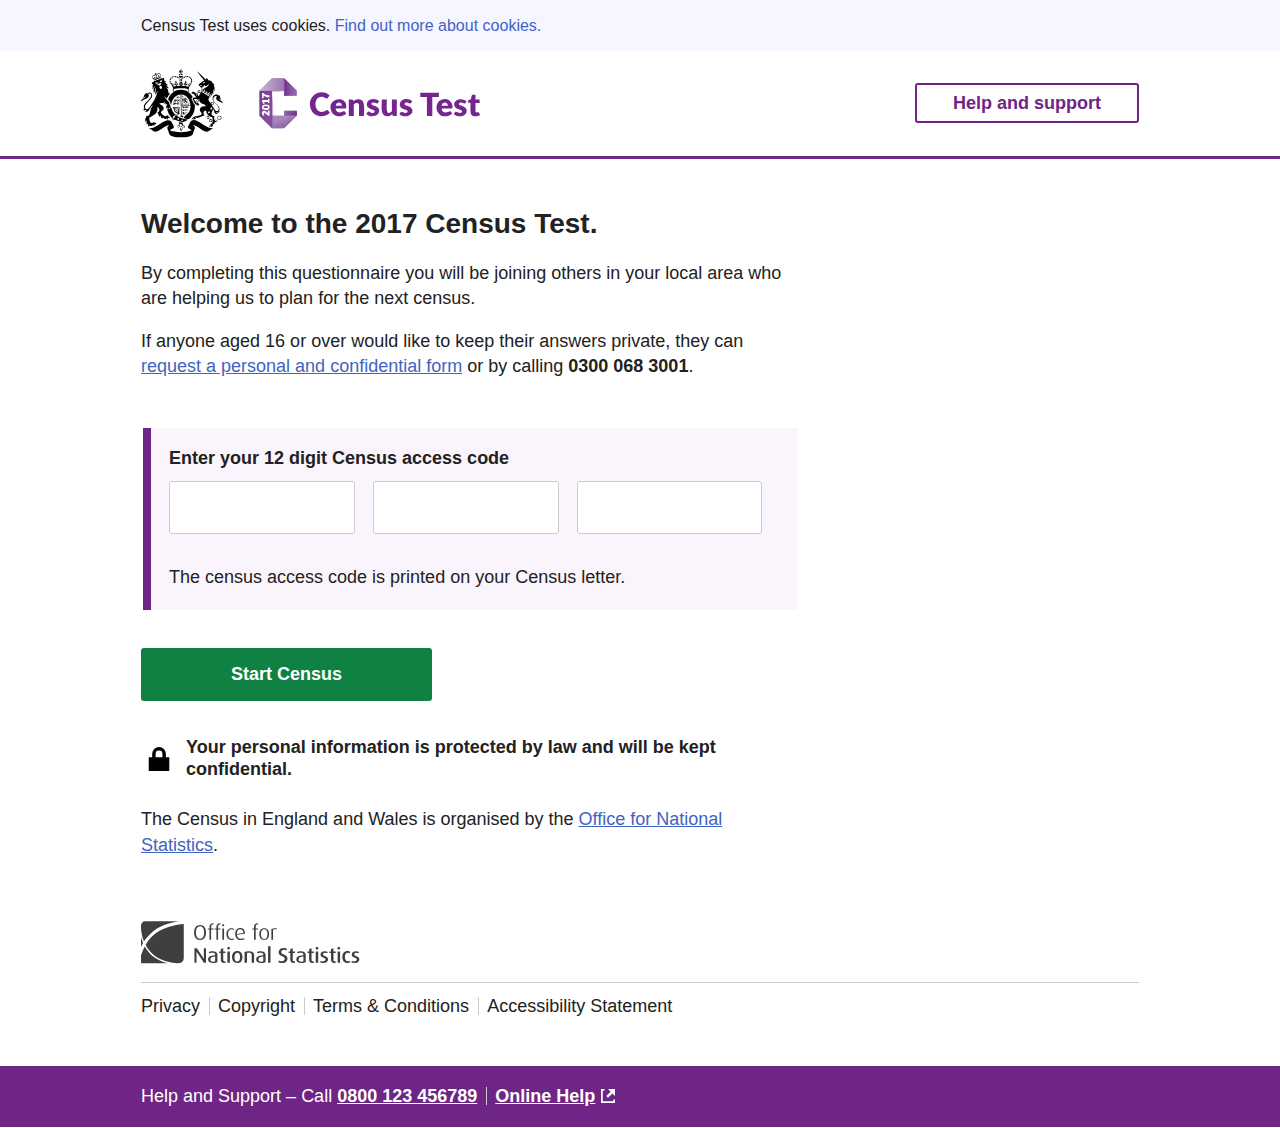
<file: index.htm>
<!doctype html>
<!--[if lt IE 7]>      <html lang="en-gb" dir="ltr" class="no-js lt-ie9 lt-ie8 lt-ie7"> <![endif]-->
<!--[if IE 7]>         <html lang="en-gb" dir="ltr" class="no-js lt-ie9 lt-ie8"> <![endif]-->
<!--[if IE 8]>         <html lang="en-gb" dir="ltr" class="no-js lt-ie9"> <![endif]-->
<!--[if gt IE 8]><!--> <html lang="en-gb" dir="ltr" class="no-js"> <!--<![endif]-->
  <head>
    <meta http-equiv="Content-Type" content="text/html; charset=UTF-8">
    <meta http-equiv="X-UA-Compatible" content="IE=edge">
    <title>2017 Census</title>
    <meta content="" name="description">
    <meta content="width=device-width, initial-scale=1" name="viewport">
    <link rel="shortcut icon" href="favicon.ico">
    <!--[if lt IE 9]>
      <script src="/s/js/vendor/html5shiv.min.js?q=95ed16e2c89bb26d9c02129271468664828e4cee"></script>
    <![endif]-->
    <!--[if lte IE 9]>
      <script src="/s/js/polyfills.js?q=95ed16e2c89bb26d9c02129271468664828e4cee"></script>
    <![endif]-->
    <!--[if gt IE 8]><!-->
      <script>document.documentElement.className = document.documentElement.className.replace('no-js','has-js')</script>
    <!--<![endif]-->
<!--[if (gt IE 9) | (IEMobile)]><!-->
    <link href="./assets/responsive.css" rel="stylesheet">
<!--<![endif]-->
<!--[if (lte IE 9) & (!IEMobile)]>
  <link href="/s/css/census/fixed.css?q=95ed16e2c89bb26d9c02129271468664828e4cee" rel="stylesheet">
<![endif]-->
    <link href="./assets/respondent.css" rel="stylesheet">

  </head>
  <body class="page">
    <div class="page__content">

      <div class="skip">
        <a class="skip__link" href="#main">Skip to content</a>
      </div>


  <div class="page-header page-header--census">
  <div class="census-header__cookie">
    <div class="container">
      <p class="pluto">Census Test uses cookies. <a href="https://www.ons.gov.uk/help/cookiesandprivacy" rel="ext">Find out more about cookies.</a></p>
    </div>
  </div>
  <div class="page-header__help is-closed js-help-body">
    <div class="page-header__container container">
      <div class="page-header__title ">Help and support –</div>
      <ul class="page-header__nav nav nav--horizontal">
        <li class="nav__item">
          <span class="mars" role="presentation">Call </span> <a class="venus nav__link" href="tel:0800123456789"><span class="u-vh">For help call </span>0800 123 456789</a>
        </li>
        <li class="nav__item">
          <a class="venus nav__link external" href="#" rel="ext">Online Help</a>
        </li>
      </ul>
    </div>
  </div>
  <div class="page-header__container container">
    <div class="page-header__crest">
      <img src="./assets/img/crest.svg" alt="Crown">
    </div>
    <div class="page-header__logo">
      <img src="./assets/img/logo-english-reversed.svg" alt="2017 Census">
    </div>
    <button class="page-header__btn btn btn--light btn--border js-help-btn">
      Help<span>  and support</span>
    </button>
  </div>
</div>



  <div role="main" class="panel__body" id="main">
    <div class="container">
      <div class="grid">
        <div class="grid__col col-8@m">
          <div class="header">
            <h1 class="saturn">Welcome to the 2017 Census Test.</h1>
            <p class="mars">By completing this questionnaire you will be joining others in your local area who are helping us to plan for the next census.</p>
            <p class="mars">If anyone aged 16 or over would like to keep their answers private, they can <a href="form-request.htm">request a personal and confidential form</a> or by calling <strong>0300 068 3001</strong>.</p></br>
            <form action="" class="form qa-questionnaire-form" role="form" method="POST" novalidate="">
              <div class="group" id="household-and-accommodation">
                <div class="block" id="census-access-code">
                  <div class="section" id="census-access-code-section">
                    <div class="question" id="census-access-code-question">
                      <div class="alert alert--simple alert--neutral" id="question-guidance-census-access-code-question">
                        <div class="question__answers">
                          <div class="question__answer">
                            <div class="answer answer--integer " id="census-access-code-answer">
                              <div class="answer__fields js-fields">

                                <fieldset class="fieldgroup fieldgroup--date" >
                                  <legend class="fieldgroup__title venus">Enter your 12 digit Census access code</legend>
                                  <div class="fieldgroup__fields">
                                    <div class="field field--input field--code">
                                      <label class="label mercury u-vh" for="first-four-lines-of-code" >First four lines of code</label>
                                      <input pattern="\d*" maxlength="4" data-qa="input-text" id="first-four-lines-of-code" name="first-four-lines-of-code" class="input input--text " value="" type="text">
                                    </div>
                                    <div class="field field--select field--code">
                                      <label class="label mercury u-vh" for="second-four-lines-of-code" >Second four lines of code</label>
                                      <input pattern="\d*" maxlength="4" data-qa="input-text" id="second-four-lines-of-code" name="second-four-lines-of-code" class="input input--text " value="" type="text">
                                    </div>
                                    <div class="field field--input field--code">
                                      <label class="label mercury u-vh" for="third-four-lines-of-code" >Third four lines of code</label>
                                      <input pattern="\d*" maxlength="4" data-qa="input-text" id="third-four-lines-of-code" name="third-four-lines-of-code" class="input input--text " value="" type="text">
                                    </div>
                                  </div>
                                </fieldset>
                                </div>
                              </div>
                            </div>
                          </div>
                          <br/>
                          <span class="mars">The census access code is printed on your Census letter.</span>
                        </div>
                      </div>
                    </div>
                  </div>
                </div>
                <button class="btn btn--lg qa-btn-get-started" type="submit" name="action[save_continue]">Start Census</button>
              </form>
              <div class="lock u-mb-s u-mb-m@s">
                <div class="venus lock__text">Your personal information is protected by law and will be kept confidential.</div>
              </div>
              <p class="mars">The Census in England and Wales is organised by the <a href="https://www.ons.gov.uk/" rel="ext">Office for National Statistics</a>.</p>
            </div>
          </div>
        </div>
      </div>
    </div>
  </div>
  <div class="footer footer--census" id="footer" role="contentinfo">
  <div class="container footer__container">
    <a class="footer__logo" href="https://www.ons.gov.uk/">
      <img src="./assets/ons-logo.svg" alt="Office for National Statistics" class="">
    </a>
    <ul class="footer__nav nav nav--horizontal">
      <li class="nav__item">
        <a class="nav__link" rel="ext" href="https://www.ons.gov.uk/help/cookiesandprivacy">Privacy</a>
      </li>
      <li class="nav__item">
        <a class="nav__link" rel="ext" href="#">Copyright</a>
      </li>
      <li class="nav__item">
        <a class="nav__link" rel="ext" href="https://www.ons.gov.uk/help/termsandconditions">Terms &amp; Conditions</a>
      </li>
      <li class="nav__item">
        <a class="nav__link" rel="ext" href="https://www.ons.gov.uk/help/accessibility">Accessibility Statement</a>
      </li>
    </ul>
  </div>
  <div class="footer__help">
    <div class="container">
      <div class="mars">Help and Support –
        <ul class="footer__helpnav nav nav--horizontal">
          <li class="nav__item">
            <span class="mars" role="presentation">Call </span> <a class="venus nav__link" href="tel:0800123456789"><span class="u-vh">For help call </span>0800 123 456789</a>
          </li>
          <li class="nav__item">
            <a class="venus nav__link external" href="#" rel="ext">Online Help</a>
          </li>
        </ul>
      </div>
    </div>
  </div>
</div>


    <!-- jQuery 1 -->
  	<!--[if lt IE 9]>
  	<script src="//ajax.googleapis.com/ajax/libs/jquery/1.12.0/jquery.min.js"></script>
  	<script>window.jQuery || document.write('<script "/s/js/vendor/jquery-1.12.0.min.js?q=95ed16e2c89bb26d9c02129271468664828e4cee"><\/script>')</script>
  	<![endif]-->
  	<!-- jQuery 2 -->
  	<!--[if gte IE 9]><!-->
  	<script src="./assets/jquery-2.2.0.min.js"></script>
  	<script>window.jQuery || document.write('<script "/s/js/vendor/jquery-2.2.0.min.js?q=95ed16e2c89bb26d9c02129271468664828e4cee"><\/script>')</script>
  	<!--<![endif]-->

    <!--[if gte IE 9]><!-->

      <script src="./assets/bundle.js"></script>

  	<!--<![endif]-->


</body></html>
</file>
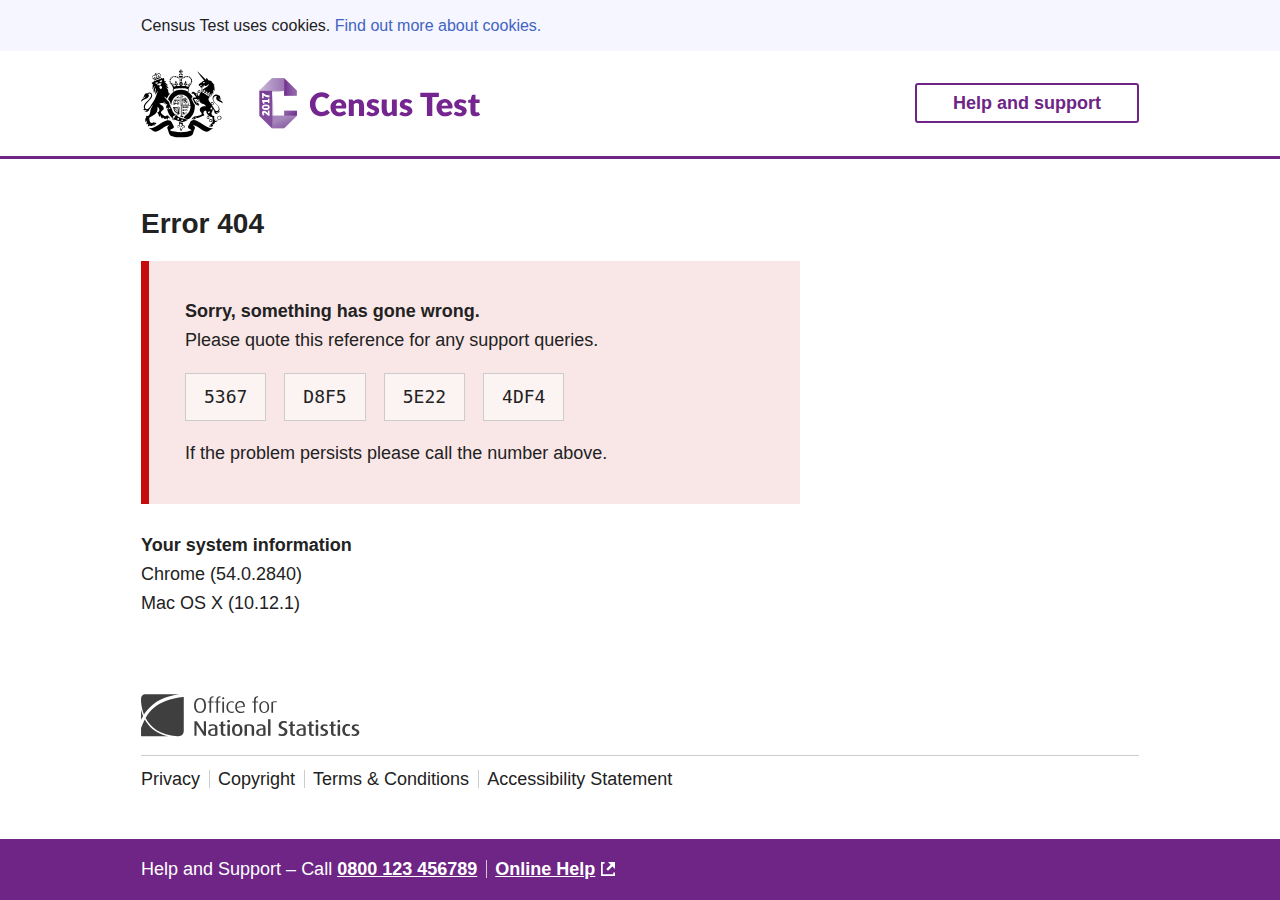
<file: error-page.htm>
<!doctype html>
<!--[if lt IE 7]>      <html lang="en-gb" dir="ltr" class="no-js lt-ie9 lt-ie8 lt-ie7"> <![endif]-->
<!--[if IE 7]>         <html lang="en-gb" dir="ltr" class="no-js lt-ie9 lt-ie8"> <![endif]-->
<!--[if IE 8]>         <html lang="en-gb" dir="ltr" class="no-js lt-ie9"> <![endif]-->
<!--[if gt IE 8]><!--> <html lang="en-gb" dir="ltr" class="no-js"> <!--<![endif]-->
  <head>
    <meta http-equiv="Content-Type" content="text/html; charset=UTF-8">
    <meta http-equiv="X-UA-Compatible" content="IE=edge">
    <title>2017 Census</title>
    <meta content="" name="description">
    <meta content="width=device-width, initial-scale=1" name="viewport">
    <link rel="shortcut icon" href="favicon.ico">
    <!--[if lt IE 9]>
      <script src="/s/js/vendor/html5shiv.min.js?q=95ed16e2c89bb26d9c02129271468664828e4cee"></script>
    <![endif]-->
    <!--[if lte IE 9]>
      <script src="/s/js/polyfills.js?q=95ed16e2c89bb26d9c02129271468664828e4cee"></script>
    <![endif]-->
    <!--[if gt IE 8]><!-->
      <script>document.documentElement.className = document.documentElement.className.replace('no-js','has-js')</script>
    <!--<![endif]-->
<!--[if (gt IE 9) | (IEMobile)]><!-->
    <link href="./assets/responsive.css" rel="stylesheet">
<!--<![endif]-->
<!--[if (lte IE 9) & (!IEMobile)]>
  <link href="/s/css/census/fixed.css?q=95ed16e2c89bb26d9c02129271468664828e4cee" rel="stylesheet">
<![endif]-->
    <link href="./assets/respondent.css" rel="stylesheet">
  </head>
  <body class="page">
    <div class="page__content">

      <div class="skip">
        <a class="skip__link" href="#main">Skip to content</a>
      </div>


  <div class="page-header page-header--census">
    <div class="census-header__cookie">
      <div class="container">
        <p class="pluto">Census Test uses cookies. <a href="https://www.ons.gov.uk/help/cookiesandprivacy" rel="ext">Find out more about cookies.</a></p>
      </div>
    </div>
  <div class="page-header__help is-closed js-help-body">
    <div class="page-header__container container">
      <div class="page-header__title ">Help and support –</div>
      <ul class="page-header__nav nav nav--horizontal">
        <li class="nav__item">
          <span class="mars" role="presentation">Call </span> <a class="venus nav__link" href="tel:0800123456789"><span class="u-vh">For help call </span>0800 123 456789</a>
        </li>
        <li class="nav__item">
          <a class="venus nav__link external" href="#" rel="ext">Online Help</a>
        </li>
      </ul>
    </div>
  </div>
  <div class="page-header__container container">
    <div class="page-header__crest">
      <img src="./assets/img/crest.svg" alt="Crown">
    </div>
    <div class="page-header__logo">
      <img src="./assets/img/logo-english-reversed.svg" alt="2017 Census">
    </div>
    <button class="page-header__btn btn btn--light btn--border js-help-btn">
      Help<span> and support</span>
    </button>
  </div>
</div>



  <div role="main" class="panel__body" id="main">
    <div class="container">
      <div class="grid">
        <div class="grid__col col-8@m">
          <div class="header">
            <h1 class="saturn">Error 404</h1>
            <div class="panel alert--simple alert--error alert--spacious">
              <strong>Sorry, something has gone wrong.</strong><p>Please quote this reference for any support queries.</p>
                <ul class="list list--boxes"><li class="list__item">5367</li><li class="list__item">D8F5</li><li class="list__item">5E22</li><li class="list__item">4DF4</li></ul><p class="u-mb-no">If the problem persists please call the number above.</p>
            </div>
            <div class="u-mt-m u-mb-s">
              <div class="u-fw-b">Your system information</div>
              <div>Chrome (54.0.2840)</div>
              <div>Mac OS X (10.12.1)</div>
            </div>
          </div>
        </div>
      </div>
    </div>
  </div>
</div>


  <div class="footer footer--census" id="footer" role="contentinfo">
  <div class="container footer__container">
    <a class="footer__logo" href="https://www.ons.gov.uk/">
      <img src="./assets/ons-logo.svg" alt="Office for National Statistics" class="">
    </a>
    <ul class="footer__nav nav nav--horizontal">
      <li class="nav__item">
        <a class="nav__link" rel="ext" href="https://www.ons.gov.uk/help/cookiesandprivacy">Privacy</a>
      </li>
      <li class="nav__item">
        <a class="nav__link" rel="ext" href="#">Copyright</a>
      </li>
      <li class="nav__item">
        <a class="nav__link" rel="ext" href="https://www.ons.gov.uk/help/termsandconditions">Terms &amp; Conditions</a>
      </li>
      <li class="nav__item">
        <a class="nav__link" rel="ext" href="https://www.ons.gov.uk/help/accessibility">Accessibility Statement</a>
      </li>
    </ul>
  </div>
  <div class="footer__help">
    <div class="container">
      <div class="mars">Help and Support –
        <ul class="footer__helpnav nav nav--horizontal">
          <li class="nav__item">
            <span class="mars" role="presentation">Call </span> <a class="venus nav__link" href="tel:0800123456789"><span class="u-vh">For help call </span>0800 123 456789</a>
          </li>
          <li class="nav__item">
            <a class="venus nav__link external" href="#" rel="ext">Online Help</a>
          </li>
        </ul>
      </div>
    </div>
  </div>
</div>


    <!-- jQuery 1 -->
  	<!--[if lt IE 9]>
  	<script src="//ajax.googleapis.com/ajax/libs/jquery/1.12.0/jquery.min.js"></script>
  	<script>window.jQuery || document.write('<script "/s/js/vendor/jquery-1.12.0.min.js?q=95ed16e2c89bb26d9c02129271468664828e4cee"><\/script>')</script>
  	<![endif]-->
  	<!-- jQuery 2 -->
  	<!--[if gte IE 9]><!-->
  	<script src="./assets/jquery-2.2.0.min.js"></script>
  	<script>window.jQuery || document.write('<script "/s/js/vendor/jquery-2.2.0.min.js?q=95ed16e2c89bb26d9c02129271468664828e4cee"><\/script>')</script>
  	<!--<![endif]-->

    <!--[if gte IE 9]><!-->

      <script src="./assets/bundle.js"></script>

  	<!--<![endif]-->


</body></html>
</file>
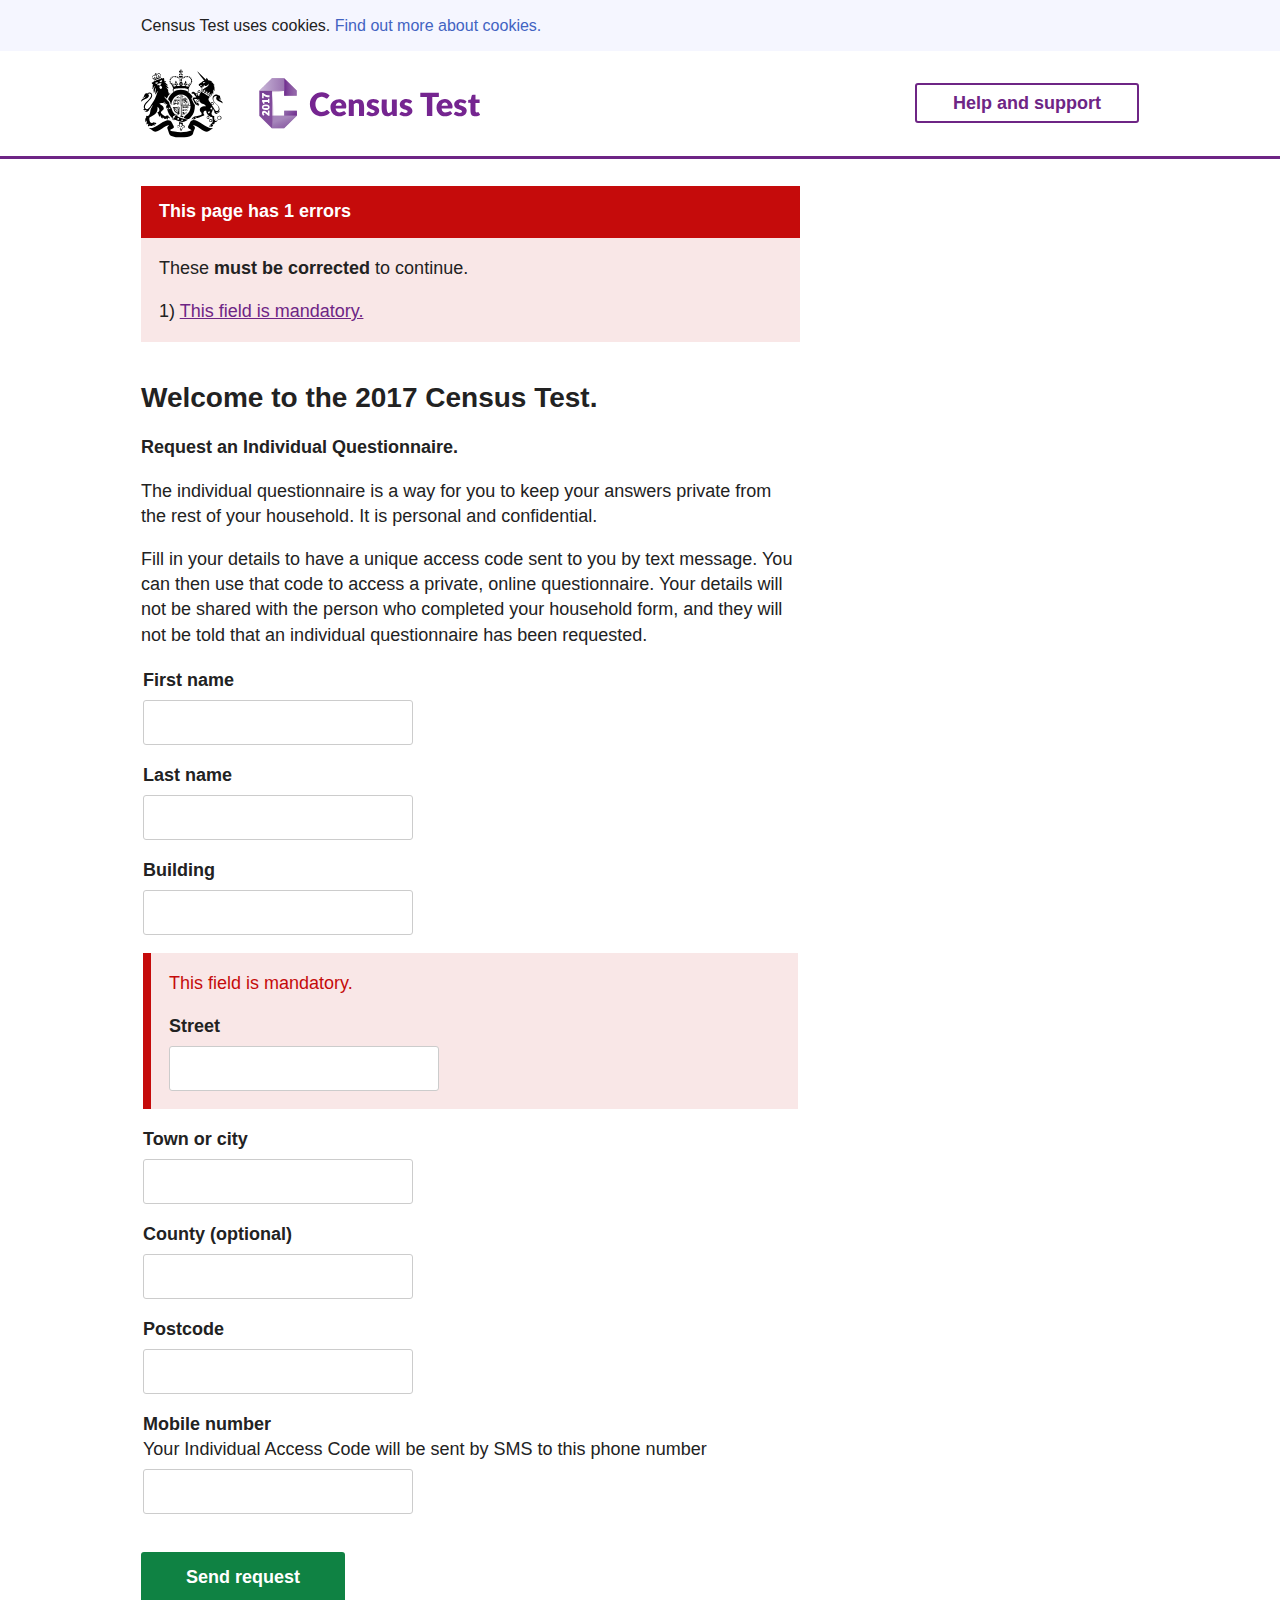
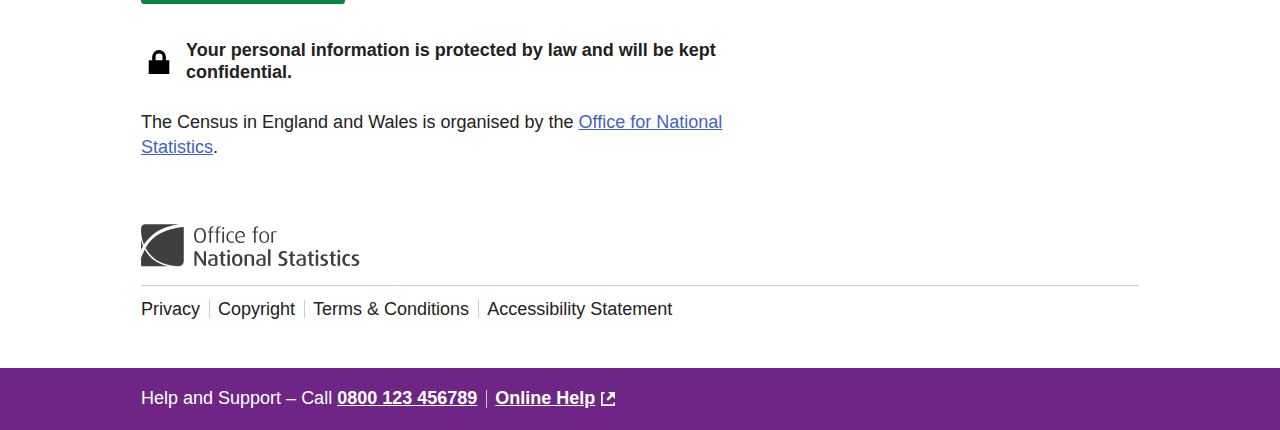
<file: form-request-error.htm>
<!doctype html>
<!--[if lt IE 7]>      <html lang="en-gb" dir="ltr" class="no-js lt-ie9 lt-ie8 lt-ie7"> <![endif]-->
<!--[if IE 7]>         <html lang="en-gb" dir="ltr" class="no-js lt-ie9 lt-ie8"> <![endif]-->
<!--[if IE 8]>         <html lang="en-gb" dir="ltr" class="no-js lt-ie9"> <![endif]-->
<!--[if gt IE 8]><!--> <html lang="en-gb" dir="ltr" class="no-js"> <!--<![endif]-->
  <head>
    <meta http-equiv="Content-Type" content="text/html; charset=UTF-8">
    <meta http-equiv="X-UA-Compatible" content="IE=edge">
    <title>2017 Census</title>
    <meta content="" name="description">
    <meta content="width=device-width, initial-scale=1" name="viewport">
    <link rel="shortcut icon" href="favicon.ico">
    <!--[if lt IE 9]>
      <script src="/s/js/vendor/html5shiv.min.js?q=95ed16e2c89bb26d9c02129271468664828e4cee"></script>
    <![endif]-->
    <!--[if lte IE 9]>
      <script src="/s/js/polyfills.js?q=95ed16e2c89bb26d9c02129271468664828e4cee"></script>
    <![endif]-->
    <!--[if gt IE 8]><!-->
      <script>document.documentElement.className = document.documentElement.className.replace('no-js','has-js')</script>
    <!--<![endif]-->
<!--[if (gt IE 9) | (IEMobile)]><!-->
    <link href="./assets/responsive.css" rel="stylesheet">
<!--<![endif]-->
<!--[if (lte IE 9) & (!IEMobile)]>
  <link href="/s/css/census/fixed.css?q=95ed16e2c89bb26d9c02129271468664828e4cee" rel="stylesheet">
<![endif]-->
    <link href="./assets/respondent.css" rel="stylesheet">
  </head>
  <body class="page">
    <div class="page__content">

      <div class="skip">
        <a class="skip__link" href="#main">Skip to content</a>
      </div>


  <div class="page-header page-header--census">
    <div class="census-header__cookie">
      <div class="container">
        <p class="pluto">Census Test uses cookies. <a href="https://www.ons.gov.uk/help/cookiesandprivacy" rel="ext">Find out more about cookies.</a></p>
      </div>
    </div>
  <div class="page-header__help is-closed js-help-body">
    <div class="page-header__container container">
      <div class="page-header__title ">Help and support –</div>
      <ul class="page-header__nav nav nav--horizontal">
        <li class="nav__item">
          <span class="mars" role="presentation">Call </span> <a class="venus nav__link" href="tel:0800123456789"><span class="u-vh">For help call </span>0800 123 456789</a>
        </li>
        <li class="nav__item">
          <a class="venus nav__link external" href="#" rel="ext">Online Help</a>
        </li>
      </ul>
    </div>
  </div>
  <div class="page-header__container container">
    <div class="page-header__crest">
      <img src="./assets/img/crest.svg" alt="Crown">
    </div>
    <div class="page-header__logo">
      <img src="./assets/img/logo-english-reversed.svg" alt="2017 Census">
    </div>
    <button class="page-header__btn btn btn--light btn--border js-help-btn">
      Help<span> and support</span>
    </button>
  </div>
</div>



  <div role="main" class="panel__body" id="main">
    <div class="container">
      <div class="grid">
        <div class="grid__col col-8@m">
          <div class="u-mt-s">
            <div class="alert alert--error">
              <div class="alert__header">
                <h1 class="alert__title venus">This page has 1 errors</h1>
              </div>
              <div class="alert__body">
                <p class="mars">These <strong>must be corrected</strong> to continue.</p>
                <ul class="list list--bare">
                  <li class="list__item mars">
                    1) <a class="js-inpagelink" href="#permanent-or-family-home-answer">This field is mandatory.</a>
                  </li>
                </ul>
              </div>
            </div>
          </div>
          <div class="header">
            <h1 class="saturn">Welcome to the 2017 Census Test.</h1>
            <h2 class="venus">Request an Individual Questionnaire.</h2>
            <p class="mars">The individual questionnaire is a way for you to keep your answers private from the rest of your household. It is personal and confidential.</p>
            <p class="mars">Fill in your details to have a unique access code sent to you by text message. You can then use that code to access a private, online questionnaire. Your details will not be shared with the person who completed your household form, and they will not be told that an individual questionnaire has been requested.</p>
            <form action="" class="form qa-questionnaire-form" role="form" method="POST" novalidate="">
              <div class="group" id="household-member">
                <div class="block" id="other-address">
                  <div class="section" id="other-address-section">
                    <div class="question" id="other-address-question">
                      <fieldset class="question__fieldset">
                        <legend class="fieldgroup__title venus u-vh">Request an Individual Questionnaire</legend>
                        <div class="question__answers">

                           <div class="question__answer">
                             <div class="answer answer--textfield " id="first-name">
                               <div class="answer__fields js-fields">
                                <div class="field">
                                  <!-- BEGIN TextWidget -->
                                  <label id="label-first-name" for="input-first-name" class="label venus ">
                                   <div class="label__inner">
                                     First name
                                   </div>
                                  </label>
                                  <input name="first-name" type="text" data-qa="input-text" value="" id="input-first-name" class="input input--text ">
                                  <!-- END TextWidget -->
                                </div>
                              </div>
                            </div>
                          </div>

                          <div class="question__answer">
                            <div class="answer answer--textfield " id="last-name">
                              <div class="answer__fields js-fields">
                               <div class="field">
                                 <!-- BEGIN TextWidget -->
                                 <label id="label-last-name" for="input-last-name" class="label venus ">
                                  <div class="label__inner">
                                    Last name
                                  </div>
                                 </label>
                                 <input name="last-name" type="text" data-qa="input-text" value="" id="input-last-name" class="input input--text ">
                                 <!-- END TextWidget -->
                               </div>
                             </div>
                           </div>
                         </div>

                          <div class="question__answer">
                            <div class="answer answer--textfield " id="other-address-answer-building">
                              <div class="answer__fields js-fields">
                                <div class="field">
                                  <!-- BEGIN TextWidget -->
                                  <label id="label-other-address-answer-building" for="input-other-address-answer-building" class="label venus ">
                                    <div class="label__inner">
                                      Building
                                    </div>
                                  </label>
                                  <input name="other-address-answer-building" type="text" data-qa="input-text" value="" id="input-other-address-answer-building" class="input input--text ">
                                  <!-- END TextWidget -->
                                </div>
                              </div>
                            </div>
                           </div>
                           <div class="question__answer">
                            <div class="answer answer--textfield js-has-errors" id="other-address-answer-street">
                              <div class="alert alert--simple alert--error">
                                <div class="alert__header">
                                  <ul class="list list--bare list--errors">
                                    <li class="list__item mars" data-error-msg="This field is mandatory." data-error="true" data-error-id="permanent-or-family-home-question">This field is mandatory.</li>
                                  </ul>
                                </div>
                                <div class="alert__body">
                                  <div class="answer__fields js-fields">
                                    <div class="field">
                                      <!-- BEGIN TextWidget -->
                                      <label id="label-other-address-answer-street" for="input-other-address-answer-street" class="label venus ">
                                        <div class="label__inner">
                                          Street
                                        </div>
                                      </label>
                                      <input name="other-address-answer-street" type="text" data-qa="input-text" value="" id="input-other-address-answer-street" class="input input--text ">
                                      <!-- END TextWidget -->
                                    </div>
                                  </div>
                                </div>
                              </div>
                            </div>
                          </div>
                          <div class="question__answer">
                            <div class="answer answer--textfield " id="other-address-answer-city">
                              <div class="answer__fields js-fields">
                                <div class="field">
                                  <!-- BEGIN TextWidget -->
                                  <label id="label-other-address-answer-city" for="input-other-address-answer-city" class="label venus ">
                                    <div class="label__inner">
                                      Town or city
                                    </div>
                                  </label>
                                  <input name="other-address-answer-city" type="text" data-qa="input-text" value="" id="input-other-address-answer-city" class="input input--text ">
                                  <!-- END TextWidget -->
                                </div>
                              </div>
                            </div>
                          </div>
                          <div class="question__answer">
                            <div class="answer answer--textfield " id="other-address-answer-county">
                              <div class="answer__fields js-fields">
                                <div class="field">
                                  <!-- BEGIN TextWidget -->
                                  <label id="label-other-address-answer-county" for="input-other-address-answer-county" class="label venus ">
                                    <div class="label__inner">
                                      County (optional)
                                    </div>
                                  </label>
                                  <input name="other-address-answer-county" type="text" data-qa="input-text" value="" id="input-other-address-answer-county" class="input input--text ">
                                  <!-- END TextWidget -->
                                </div>
                              </div>
                            </div>
                          </div>
                          <div class="question__answer">
                            <div class="answer answer--textfield " id="other-address-answer-postcode">
                              <div class="answer__fields js-fields">
                                <div class="field">
                                  <!-- BEGIN TextWidget -->
                                  <label id="label-other-address-answer-postcode" for="input-other-address-answer-postcode" class="label venus ">
                                    <div class="label__inner">
                                      Postcode
                                    </div>
                                  </label>
                                  <input name="other-address-answer-postcode" type="text" data-qa="input-text" value="" id="input-other-address-answer-postcode" class="input input--text ">
                                  <!-- END TextWidget -->
                                </div>
                              </div>
                            </div>
                          </div>
                          <div class="question__answer">
                            <div class="answer answer--textfield " id="mobile-number">
                              <div class="answer__fields js-fields">
                                <div class="field">
                                  <!-- BEGIN TextWidget -->
                                  <label id="label-mobile-number" for="input-mobile-number" class="label venus ">
                                    <div class="label__inner">
                                      Mobile number <br/>
                                      <span class="mars">Your Individual Access Code will be sent by SMS to this phone number</span>
                                    </div>
                                  </label>
                                  <input name="mobile-number" type="text" data-qa="input-text" value="" id="input-mobile-number" class="input input--text ">
                                  <!-- END TextWidget -->
                                </div>
                              </div>
                            </div>
                          </div>
                        </div>
                      </fieldset>
                    </div>
                  </div>
                </div>
              </div>
              <button class="btn btn--primary qa-btn-submit venus" type="submit" name="action[save_continue]">Send request</button>
            </form>
            <div class="lock u-mb-s u-mb-m@s">
              <div class="venus lock__text">Your personal information is protected by law and will be kept confidential.</div>
            </div>
            <p class="mars">The Census in England and Wales is organised by the <a href="https://www.ons.gov.uk/">Office for National Statistics</a>.</p>
          </div>
        </div>
      </div>
    </div>
  </div>
</div>


  <div class="footer footer--census" id="footer" role="contentinfo">
  <div class="container footer__container">
    <a class="footer__logo" href="https://www.ons.gov.uk/">
      <img src="./assets/ons-logo.svg" alt="Office for National Statistics" class="">
    </a>
    <ul class="footer__nav nav nav--horizontal">
      <li class="nav__item">
        <a class="nav__link" rel="ext" href="https://www.ons.gov.uk/help/cookiesandprivacy">Privacy</a>
      </li>
      <li class="nav__item">
        <a class="nav__link" rel="ext" href="#">Copyright</a>
      </li>
      <li class="nav__item">
        <a class="nav__link" rel="ext" href="https://www.ons.gov.uk/help/termsandconditions">Terms &amp; Conditions</a>
      </li>
      <li class="nav__item">
        <a class="nav__link" rel="ext" href="https://www.ons.gov.uk/help/accessibility">Accessibility Statement</a>
      </li>
    </ul>
  </div>
  <div class="footer__help">
    <div class="container">
      <div class="mars">Help and Support –
        <ul class="footer__helpnav nav nav--horizontal">
          <li class="nav__item">
            <span class="mars" role="presentation">Call </span> <a class="venus nav__link" href="tel:0800123456789"><span class="u-vh">For help call </span>0800 123 456789</a>
          </li>
          <li class="nav__item">
            <a class="venus nav__link external" href="#" rel="ext">Online Help</a>
          </li>
        </ul>
      </div>
    </div>
  </div>
</div>


    <!-- jQuery 1 -->
  	<!--[if lt IE 9]>
  	<script src="//ajax.googleapis.com/ajax/libs/jquery/1.12.0/jquery.min.js"></script>
  	<script>window.jQuery || document.write('<script "/s/js/vendor/jquery-1.12.0.min.js?q=95ed16e2c89bb26d9c02129271468664828e4cee"><\/script>')</script>
  	<![endif]-->
  	<!-- jQuery 2 -->
  	<!--[if gte IE 9]><!-->
  	<script src="./assets/jquery-2.2.0.min.js"></script>
  	<script>window.jQuery || document.write('<script "/s/js/vendor/jquery-2.2.0.min.js?q=95ed16e2c89bb26d9c02129271468664828e4cee"><\/script>')</script>
  	<!--<![endif]-->

    <!--[if gte IE 9]><!-->

      <script src="./assets/bundle.js"></script>

  	<!--<![endif]-->


</body></html>
</file>
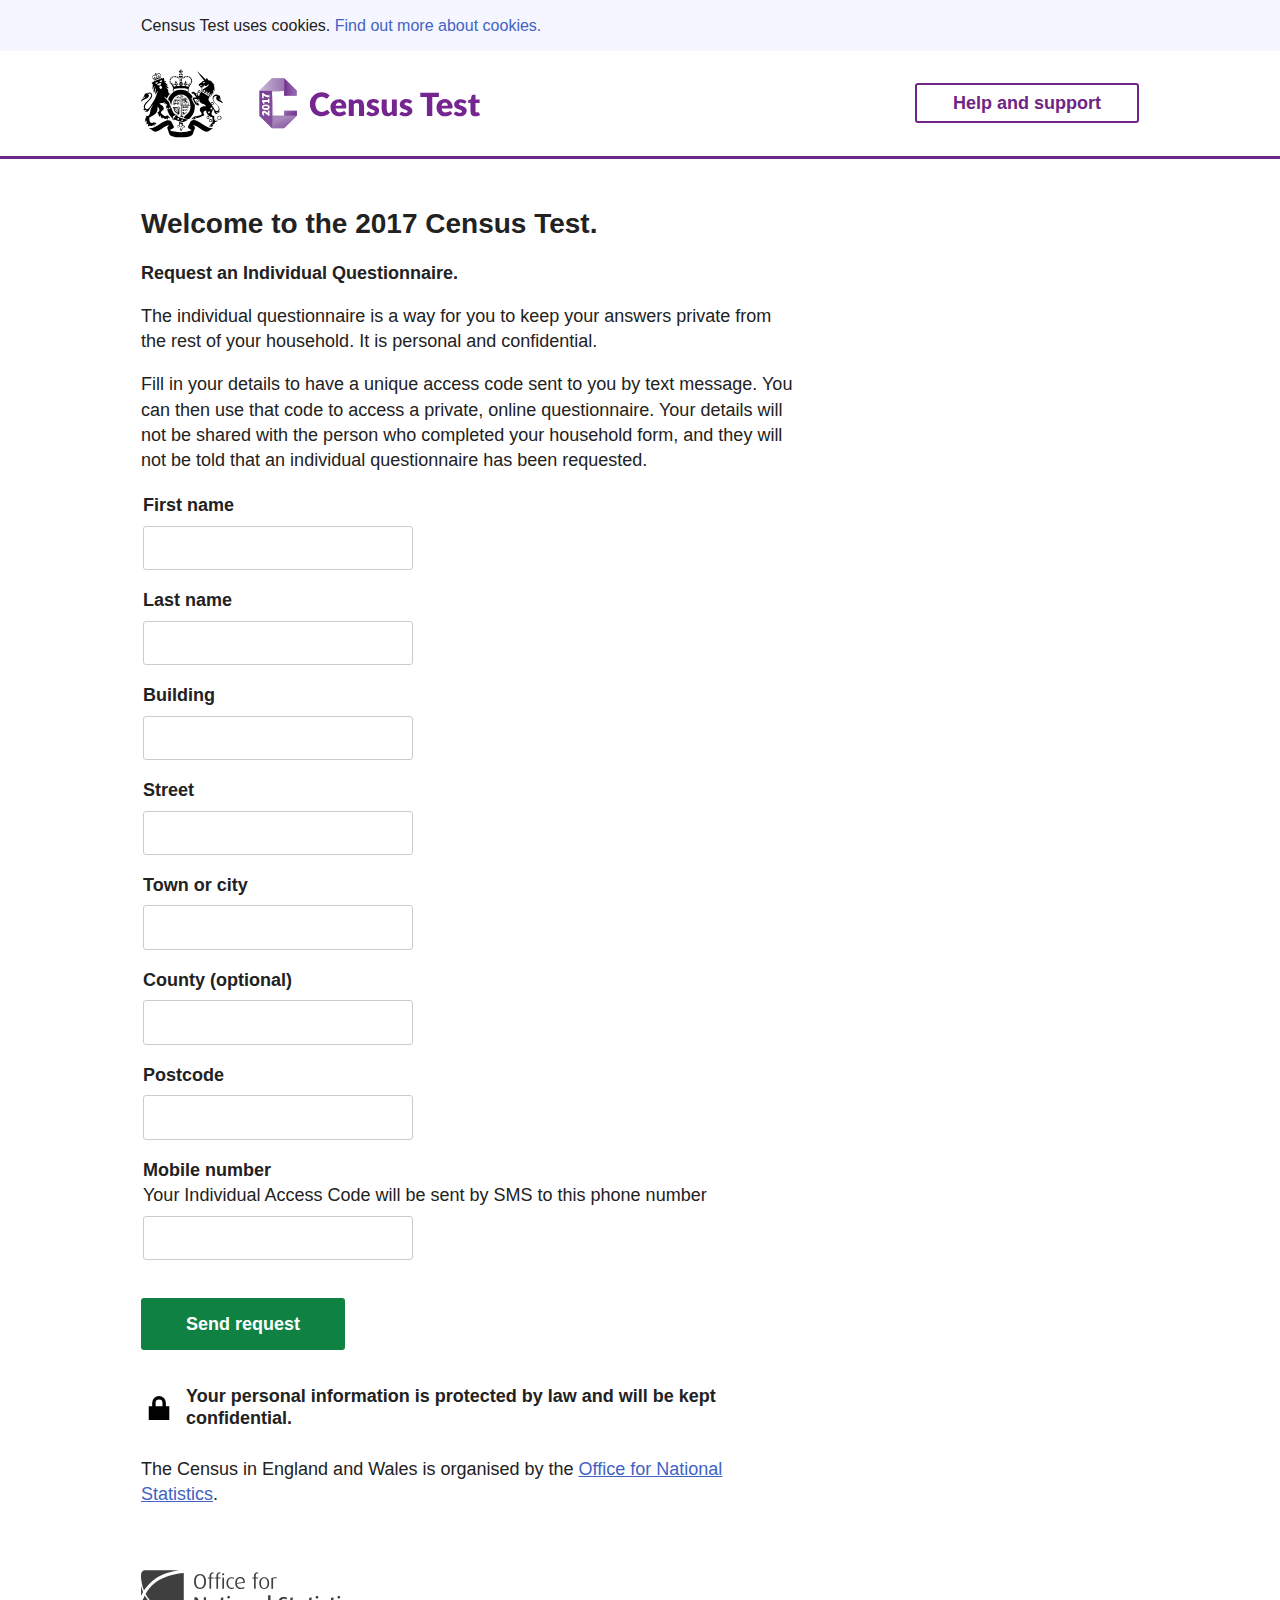
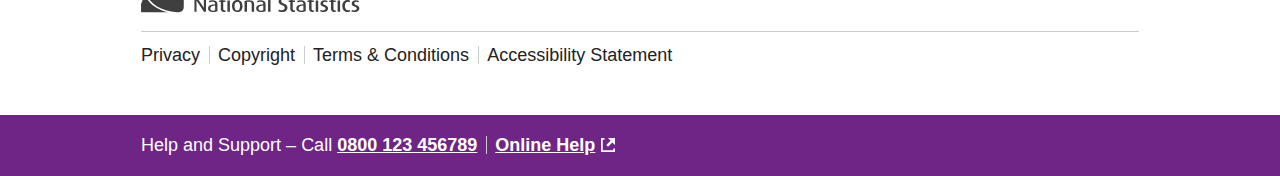
<file: form-request.htm>
<!doctype html>
<!--[if lt IE 7]>      <html lang="en-gb" dir="ltr" class="no-js lt-ie9 lt-ie8 lt-ie7"> <![endif]-->
<!--[if IE 7]>         <html lang="en-gb" dir="ltr" class="no-js lt-ie9 lt-ie8"> <![endif]-->
<!--[if IE 8]>         <html lang="en-gb" dir="ltr" class="no-js lt-ie9"> <![endif]-->
<!--[if gt IE 8]><!--> <html lang="en-gb" dir="ltr" class="no-js"> <!--<![endif]-->
  <head>
    <meta http-equiv="Content-Type" content="text/html; charset=UTF-8">
    <meta http-equiv="X-UA-Compatible" content="IE=edge">
    <title>2017 Census</title>
    <meta content="" name="description">
    <meta content="width=device-width, initial-scale=1" name="viewport">
    <link rel="shortcut icon" href="favicon.ico">
    <!--[if lt IE 9]>
      <script src="/s/js/vendor/html5shiv.min.js?q=95ed16e2c89bb26d9c02129271468664828e4cee"></script>
    <![endif]-->
    <!--[if lte IE 9]>
      <script src="/s/js/polyfills.js?q=95ed16e2c89bb26d9c02129271468664828e4cee"></script>
    <![endif]-->
    <!--[if gt IE 8]><!-->
      <script>document.documentElement.className = document.documentElement.className.replace('no-js','has-js')</script>
    <!--<![endif]-->
<!--[if (gt IE 9) | (IEMobile)]><!-->
    <link href="./assets/responsive.css" rel="stylesheet">
<!--<![endif]-->
<!--[if (lte IE 9) & (!IEMobile)]>
  <link href="/s/css/census/fixed.css?q=95ed16e2c89bb26d9c02129271468664828e4cee" rel="stylesheet">
<![endif]-->
    <link href="./assets/respondent.css" rel="stylesheet">
  </head>
  <body class="page">
    <div class="page__content">

      <div class="skip">
        <a class="skip__link" href="#main">Skip to content</a>
      </div>


  <div class="page-header page-header--census">
    <div class="census-header__cookie">
      <div class="container">
        <p class="pluto">Census Test uses cookies. <a href="https://www.ons.gov.uk/help/cookiesandprivacy" rel="ext">Find out more about cookies.</a></p>
      </div>
    </div>
  <div class="page-header__help is-closed js-help-body">
    <div class="page-header__container container">
      <div class="page-header__title ">Help and support –</div>
      <ul class="page-header__nav nav nav--horizontal">
        <li class="nav__item">
          <span class="mars" role="presentation">Call </span> <a class="venus nav__link" href="tel:0800123456789"><span class="u-vh">For help call </span>0800 123 456789</a>
        </li>
        <li class="nav__item">
          <a class="venus nav__link external" href="#" rel="ext">Online Help</a>
        </li>
      </ul>
    </div>
  </div>
  <div class="page-header__container container">
    <div class="page-header__crest">
      <img src="./assets/img/crest.svg" alt="Crown">
    </div>
    <div class="page-header__logo">
      <img src="./assets/img/logo-english-reversed.svg" alt="2017 Census">
    </div>
    <button class="page-header__btn btn btn--light btn--border js-help-btn">
      Help<span> and support</span>
    </button>
  </div>
</div>



  <div role="main" class="panel__body" id="main">
    <div class="container">
      <div class="grid">
        <div class="grid__col col-8@m">
          <div class="header">
            <h1 class="saturn">Welcome to the 2017 Census Test.</h1>
            <h2 class="venus">Request an Individual Questionnaire.</h2>
            <p class="mars">The individual questionnaire is a way for you to keep your answers private from the rest of your household. It is personal and confidential.</p>
            <p class="mars">Fill in your details to have a unique access code sent to you by text message. You can then use that code to access a private, online questionnaire. Your details will not be shared with the person who completed your household form, and they will not be told that an individual questionnaire has been requested.</p>
            <form action="" class="form qa-questionnaire-form" role="form" method="POST" novalidate="">
              <div class="group" id="household-member">
                <div class="block" id="other-address">
                  <div class="section" id="other-address-section">
                    <div class="question" id="other-address-question">
                      <fieldset class="question__fieldset">
                        <legend class="fieldgroup__title venus u-vh">Request an Individual Questionnaire</legend>
                        <div class="question__answers">

                           <div class="question__answer">
                             <div class="answer answer--textfield " id="first-name">
                               <div class="answer__fields js-fields">
                                <div class="field">
                                  <!-- BEGIN TextWidget -->
                                  <label id="label-first-name" for="input-first-name" class="label venus ">
                                   <div class="label__inner">
                                     First name
                                   </div>
                                  </label>
                                  <input name="first-name" type="text" data-qa="input-text" value="" id="input-first-name" class="input input--text ">
                                  <!-- END TextWidget -->
                                </div>
                              </div>
                            </div>
                          </div>

                          <div class="question__answer">
                            <div class="answer answer--textfield " id="last-name">
                              <div class="answer__fields js-fields">
                               <div class="field">
                                 <!-- BEGIN TextWidget -->
                                 <label id="label-last-name" for="input-last-name" class="label venus ">
                                  <div class="label__inner">
                                    Last name
                                  </div>
                                 </label>
                                 <input name="last-name" type="text" data-qa="input-text" value="" id="input-last-name" class="input input--text ">
                                 <!-- END TextWidget -->
                               </div>
                             </div>
                           </div>
                         </div>

                          <div class="question__answer">
                            <div class="answer answer--textfield " id="other-address-answer-building">
                              <div class="answer__fields js-fields">
                                <div class="field">
                                  <!-- BEGIN TextWidget -->
                                  <label id="label-other-address-answer-building" for="input-other-address-answer-building" class="label venus ">
                                    <div class="label__inner">
                                      Building
                                    </div>
                                  </label>
                                  <input name="other-address-answer-building" type="text" data-qa="input-text" value="" id="input-other-address-answer-building" class="input input--text ">
                                  <!-- END TextWidget -->
                                </div>
                              </div>
                            </div>
                           </div>
                           <div class="question__answer">
                            <div class="answer answer--textfield " id="other-address-answer-street">
                              <div class="answer__fields js-fields">
                                <div class="field">
                                  <!-- BEGIN TextWidget -->
                                  <label id="label-other-address-answer-street" for="input-other-address-answer-street" class="label venus ">
                                    <div class="label__inner">
                                      Street
                                    </div>
                                  </label>
                                  <input name="other-address-answer-street" type="text" data-qa="input-text" value="" id="input-other-address-answer-street" class="input input--text ">
                                  <!-- END TextWidget -->
                                </div>
                              </div>
                            </div>
                          </div>
                          <div class="question__answer">
                            <div class="answer answer--textfield " id="other-address-answer-city">
                              <div class="answer__fields js-fields">
                                <div class="field">
                                  <!-- BEGIN TextWidget -->
                                  <label id="label-other-address-answer-city" for="input-other-address-answer-city" class="label venus ">
                                    <div class="label__inner">
                                      Town or city
                                    </div>
                                  </label>
                                  <input name="other-address-answer-city" type="text" data-qa="input-text" value="" id="input-other-address-answer-city" class="input input--text ">
                                  <!-- END TextWidget -->
                                </div>
                              </div>
                            </div>
                          </div>
                          <div class="question__answer">
                            <div class="answer answer--textfield " id="other-address-answer-county">
                              <div class="answer__fields js-fields">
                                <div class="field">
                                  <!-- BEGIN TextWidget -->
                                  <label id="label-other-address-answer-county" for="input-other-address-answer-county" class="label venus ">
                                    <div class="label__inner">
                                      County (optional)
                                    </div>
                                  </label>
                                  <input name="other-address-answer-county" type="text" data-qa="input-text" value="" id="input-other-address-answer-county" class="input input--text ">
                                  <!-- END TextWidget -->
                                </div>
                              </div>
                            </div>
                          </div>
                          <div class="question__answer">
                            <div class="answer answer--textfield " id="other-address-answer-postcode">
                              <div class="answer__fields js-fields">
                                <div class="field">
                                  <!-- BEGIN TextWidget -->
                                  <label id="label-other-address-answer-postcode" for="input-other-address-answer-postcode" class="label venus ">
                                    <div class="label__inner">
                                      Postcode
                                    </div>
                                  </label>
                                  <input name="other-address-answer-postcode" type="text" data-qa="input-text" value="" id="input-other-address-answer-postcode" class="input input--text ">
                                  <!-- END TextWidget -->
                                </div>
                              </div>
                            </div>
                          </div>
                          <div class="question__answer">
                            <div class="answer answer--textfield " id="mobile-number">
                              <div class="answer__fields js-fields">
                                <div class="field">
                                  <!-- BEGIN TextWidget -->
                                  <label id="label-mobile-number" for="input-mobile-number" class="label venus ">
                                    <div class="label__inner">
                                      Mobile number <br/>
                                      <span class="mars">Your Individual Access Code will be sent by SMS to this phone number</span>
                                    </div>
                                  </label>
                                  <input name="mobile-number" type="text" data-qa="input-text" value="" id="input-mobile-number" class="input input--text ">
                                  <!-- END TextWidget -->
                                </div>
                              </div>
                            </div>
                          </div>
                        </div>
                      </fieldset>
                    </div>
                  </div>
                </div>
              </div>
              <button class="btn btn--primary qa-btn-submit venus" type="submit" name="action[save_continue]">Send request</button>
            </form>
            <div class="lock u-mb-s u-mb-m@s">
              <div class="venus lock__text">Your personal information is protected by law and will be kept confidential.</div>
            </div>
            <p class="mars">The Census in England and Wales is organised by the <a href="https://www.ons.gov.uk/">Office for National Statistics</a>.</p>
          </div>
        </div>
      </div>
    </div>
  </div>
</div>


  <div class="footer footer--census" id="footer" role="contentinfo">
  <div class="container footer__container">
    <a class="footer__logo" href="https://www.ons.gov.uk/">
      <img src="./assets/ons-logo.svg" alt="Office for National Statistics" class="">
    </a>
    <ul class="footer__nav nav nav--horizontal">
      <li class="nav__item">
        <a class="nav__link" rel="ext" href="https://www.ons.gov.uk/help/cookiesandprivacy">Privacy</a>
      </li>
      <li class="nav__item">
        <a class="nav__link" rel="ext" href="#">Copyright</a>
      </li>
      <li class="nav__item">
        <a class="nav__link" rel="ext" href="https://www.ons.gov.uk/help/termsandconditions">Terms &amp; Conditions</a>
      </li>
      <li class="nav__item">
        <a class="nav__link" rel="ext" href="https://www.ons.gov.uk/help/accessibility">Accessibility Statement</a>
      </li>
    </ul>
  </div>
  <div class="footer__help">
    <div class="container">
      <div class="mars">Help and Support –
        <ul class="footer__helpnav nav nav--horizontal">
          <li class="nav__item">
            <span class="mars" role="presentation">Call </span> <a class="venus nav__link" href="tel:0800123456789"><span class="u-vh">For help call </span>0800 123 456789</a>
          </li>
          <li class="nav__item">
            <a class="venus nav__link external" href="#" rel="ext">Online Help</a>
          </li>
        </ul>
      </div>
    </div>
  </div>
</div>


    <!-- jQuery 1 -->
  	<!--[if lt IE 9]>
  	<script src="//ajax.googleapis.com/ajax/libs/jquery/1.12.0/jquery.min.js"></script>
  	<script>window.jQuery || document.write('<script "/s/js/vendor/jquery-1.12.0.min.js?q=95ed16e2c89bb26d9c02129271468664828e4cee"><\/script>')</script>
  	<![endif]-->
  	<!-- jQuery 2 -->
  	<!--[if gte IE 9]><!-->
  	<script src="./assets/jquery-2.2.0.min.js"></script>
  	<script>window.jQuery || document.write('<script "/s/js/vendor/jquery-2.2.0.min.js?q=95ed16e2c89bb26d9c02129271468664828e4cee"><\/script>')</script>
  	<!--<![endif]-->

    <!--[if gte IE 9]><!-->

      <script src="./assets/bundle.js"></script>

  	<!--<![endif]-->


</body></html>
</file>
<file: assets/respondent.css>
.census-header__cookie{
  background-color: #f5f6ff;
  color: #222;
}
.census-header__cookie p{
  padding: 0.7rem 0;
  margin: 0;
  line-height: 1.6;
    font-size: 16.02px;
    font-size: 0.89rem;
    font-weight: 400;
}
.census-header__cookie a{
  cursor: pointer;
  text-decoration: none;
}
.page-header {
  background: #FFFFFF;
  border-bottom: 3px solid #6e2585;
  margin: 0 0 9px;
  margin: 0 0 0.5rem;
}


.page-header__logo {
  margin-bottom: 0;
  margin-right: auto;
  width: 126px;
  width: 7rem;
  -webkit-box-flex: none;
  -webkit-flex: none;
      -ms-flex: none;
          flex: none;
}

@media only screen and (min-width: 500px) {
  .page-header__logo {
    width: 8px;
    width: 10rem;
  }
}

@media only screen and (min-width: 740px) {
  .page-header__logo {
    width: 98.4px;
    width: 12.3rem;
  }
}
.page-header__logo img {
  height: 100%;
}
.page-header__crest img {
  height: 100%;
}
.page-header__crest img{
  margin-bottom: 0;
  margin-right: 8px;
  margin-right: 1rem;
  width: 24px;
  width: 3rem;
}

@media only screen and (min-width: 500px) {
  .page-header__crest img{
    margin-right: 12px;
    margin-right: 1.5rem;
    width: 28.4px;
    width: 3.55rem;
  }
}

@media only screen and (min-width: 740px) {
  .page-header__crest img{
    margin-right: 16px;
    margin-right: 2rem;
    width: 36.4px;
    width: 4.55rem;
  }
}
@media only screen and (min-width: 1300px) {
  .page-header__crest {
    margin-left: -118px;
  }
}

.page-header__btn {
  text-align: right;
  line-height: 1;
  color: white;
  margin: 0 0 0 36px;
  margin: 0 0 0 0.5rem;
}

.btn--light.btn--border {
    font-weight: 600;
    background: transparent;
    border: 2px solid #6e2585;
    color: #6e2585;
    padding: 9px 36px;
    padding: 0.5rem 2rem;
}
.btn--light.btn--border:hover, .btn--light.btn--border:focus {
    background: #6e2585;
    color: #fff;
}
@media only screen and (max-width: 540px) {
  .page-header__btn span {
    display: none;
  }
}
@media only screen and (max-width: 499px) {
  .page-header__btn {
    font-size: 6.4px;
    font-size: 0.8rem;
    padding: 2.4px 4px !important;
    padding: 0.3rem 0.5rem !important;
    margin: 0 0 0 8px;
    margin: 0 0 0 1rem;
  }
}

.page-header__help {
  padding: 0;
  background: #501b61;
  overflow: hidden;
  -webkit-transition: max-height 300ms ease-in;
  transition: max-height 300ms ease-in;
  height: auto;
}

.lock:before {
  background: #fff url(img/icons--lock.svg) no-repeat center center;
}

.external:after {
  background: url(img/icons--external-link.svg) no-repeat center center;
}

#census-access-code-answer legend {
  float: none;
}

#census-access-code .fieldgroup__fields {

}
#census-access-code .field--input {
  -ms-flex: 0 1 auto;
}

#census-access-code .field input{
  font-size: 1.5rem;
  text-align: center;
  letter-spacing: 0.7rem;
  padding-left: 1.2rem;
  font-family: monaco, Consolas, "Lucida Console", monospace;
}
</file>
<file: assets/responsive.css>
/* ==========================================================================
   Normalize.scss settings
   ========================================================================== */
/**
 * Includes legacy browser support IE6/7
 *
 * Set to false if you want to drop support for IE6 and IE7
 */
/* ==========================================================================
   HTML5 display definitions
   ========================================================================== */
/*
 * Corrects `block` display not defined in IE 8/9.
 */
article,
aside,
details,
figcaption,
figure,
footer,
header,
hgroup,
main,
nav,
section,
summary {
  display: block;
}

/**
 * Correct `inline-block` display not defined in IE 6/7/8/9 and Firefox 3.
 */
audio,
canvas,
video {
  display: inline-block;
  *display: inline;
  *zoom: 1;
  *display: inline;
  *zoom: 1;
}

/**
 * Prevents modern browsers from displaying `audio` without controls.
 * Remove excess height in iOS 5 devices.
 */
audio:not([controls]) {
  display: none;
  height: 0;
}

/**
 * Address styling not present in IE 8/9.
 */
[hidden] {
  display: none;
}

/* ==========================================================================
   Base
   ========================================================================== */
/**
 * 1. Set default font family to sans-serif.
 * 2. Prevent iOS text size adjust after orientation change, without disabling
 * 3.Corrects text resizing oddly in IE 6/7 when body `font-size` is set using
 *    `em` units.
 */
html {
  font-size: 100%;
  /* 3 */
  font-family: sans-serif;
  /* 1 */
  -ms-text-size-adjust: 100%;
  /* 2 */
  -webkit-text-size-adjust: 100%;
  /* 2 */
}

/**
 * Remove default margin.
 */
body {
  margin: 0;
}

/* ==========================================================================
   Links
   ========================================================================== */
/**
 * Address `outline` inconsistency between Chrome and other browsers.
 */
/**
 * Improves readability when focused and also mouse hovered in all browsers.
 */
a:focus {
  outline: thin dotted;
}

a:active, a:hover {
  outline: 0;
}

/* ==========================================================================
   Typography
   ========================================================================== */
/**
 * Addresses font sizes and margins set differently in IE 6/7.
 * Address variable `h1` font-size and margin within `section` and `article`
 * contexts in Firefox 4+, Safari 5, and Chrome.
 */
h1 {
  font-size: 2em;
  margin: 0.67em 0;
  margin: 0.67em 0;
}

h2 {
  font-size: 1.5em;
  margin: 0.83em 0;
}

h3 {
  font-size: 1.17em;
  margin: 1em 0;
}

h4 {
  font-size: 1em;
  margin: 1.33em 0;
}

h5 {
  font-size: 0.83em;
  margin: 1.67em 0;
}

h6 {
  font-size: 0.75em;
  margin: 2.33em 0;
}

/**
 * Address styling not present in IE 8/9, Safari 5, and Chrome.
 */
abbr[title] {
  border-bottom: 1px dotted;
}

/**
 * Address style set to `bolder` in Firefox 4+, Safari 5, and Chrome.
 */
b,
strong {
  font-weight: bold;
}

blockquote {
  margin: 1em 40px;
}

/**
 * Address styling not present in Safari 5 and Chrome.
 */
dfn {
  font-style: italic;
}

/**
 * Address differences between Firefox and other browsers.
 */
hr {
  box-sizing: content-box;
  height: 0;
}

/**
 * Addresses styling not present in IE 8/9.
 */
mark {
  background: #ff0;
  color: #000;
}

/**
 * Addresses margins set differently in IE 6/7.
 */
p,
pre {
  margin: 1em 0;
}

/**
 * Correct font family set oddly in Safari 5 and Chrome.
 */
code,
kbd,
pre,
samp {
  font-family: monospace, serif;
  _font-family: 'courier new', monospace;
  font-size: 1em;
}

/**
 * Improve readability of pre-formatted text in all browsers.
 */
pre {
  white-space: pre-wrap;
}

/**
 *  Set consistent quote types.
 */
q {
  quotes: "\201C" "\201D" "\2018" "\2019";
}

/*
     * Addresses CSS quotes not supported in IE 6/7.
     */
q {
  quotes: none;
}

/*
     * Addresses `quotes` property not supported in Safari 4.
     */
q:before,
q:after {
  content: '';
  content: none;
}

/**
 * Address inconsistent and variable font size in all browsers.
 */
small {
  font-size: 80%;
}

/**
 * Prevent `sub` and `sup` affecting `line-height` in all browsers.
 */
sub,
sup {
  font-size: 75%;
  line-height: 0;
  position: relative;
  vertical-align: baseline;
}

sup {
  top: -0.5em;
}

sub {
  bottom: -0.25em;
}

/* ==========================================================================
       Lists
       ========================================================================== */
/*
     * Addresses margins set differently in IE 6/7.
     */
dl,
menu,
ol,
ul {
  margin: 1em 0;
}

dd {
  margin: 0 0 0 40px;
}

/*
     * Addresses paddings set differently in IE 6/7.
     */
menu,
ol,
ul {
  padding: 0 0 0 40px;
}

/*
     * Corrects list images handled incorrectly in IE 7.
     */
nav ul,
nav ol {
  list-style: none;
  list-style-image: none;
}

/* ==========================================================================
   Embedded content
   ========================================================================== */
/**
 * 1. Remove border when inside `a` element in IE 8/9.
 * 2. Improves image quality when scaled in IE 7.
 */
img {
  border: 0;
  -ms-interpolation-mode: bicubic;
  /* 2 */
}

/**
 * Correct overflow displayed oddly in IE 9.
 */
svg:not(:root) {
  overflow: hidden;
}

/* ==========================================================================
   Figures
   ========================================================================== */
/**
 * Address margin not present in IE 8/9 and Safari 5.
 */
figure {
  margin: 0;
}

/* ==========================================================================
   Forms
   ========================================================================== */
/**
 * Define consistent border, margin, and padding.
 */
fieldset {
  border: 1px solid #c0c0c0;
  margin: 0 2px;
  padding: 0.35em 0.625em 0.75em;
}

/**
 * 1. Correct `color` not being inherited in IE 8/9.
 * 2. Remove padding so people aren't caught out if they zero out fieldsets.
 * 3. Corrects text not wrapping in Firefox 3.
 * 4. Corrects alignment displayed oddly in IE 6/7.
 */
legend {
  border: 0;
  /* 1 */
  padding: 0;
  /* 2 */
  white-space: normal;
  /* 2 */
  *margin-left: -7px;
  /* 3 */
}

/**
 * 1. Correct font family not being inherited in all browsers.
 * 2. Correct font size not being inherited in all browsers.
 * 3. Address margins set differently in Firefox 4+, Safari 5, and Chrome.
 * 4. Improves appearance and consistency in all browsers.
 */
button,
input,
select,
textarea {
  font-family: inherit;
  /* 1 */
  font-size: 100%;
  /* 2 */
  margin: 0;
  /* 3 */
  vertical-align: baseline;
  /* 3 */
  *vertical-align: middle;
  /* 3 */
}

/**
 * Address Firefox 4+ setting `line-height` on `input` using `!important` in
 * the UA stylesheet.
 */
button,
input {
  line-height: normal;
}

/**
 * Address inconsistent `text-transform` inheritance for `button` and `select`.
 * All other form control elements do not inherit `text-transform` values.
 * Correct `button` style inheritance in Chrome, Safari 5+, and IE 8+.
 * Correct `select` style inheritance in Firefox 4+ and Opera.
 */
button,
select {
  text-transform: none;
}

/**
 * 1. Avoid the WebKit bug in Android 4.0.* where (2) destroys native `audio`
 *    and `video` controls.
 * 2. Correct inability to style clickable `input` types in iOS.
 * 3. Improve usability and consistency of cursor style between image-type
 *    `input` and others.
 * 4. Removes inner spacing in IE 7 without affecting normal text inputs.
 *    Known issue: inner spacing remains in IE 6.
 */
button,
html input[type="button"],
input[type="reset"],
input[type="submit"] {
  -webkit-appearance: button;
  /* 2 */
  cursor: pointer;
  /* 3 */
  *overflow: visible;
  /* 4 */
}

/**
 * Re-set default cursor for disabled elements.
 */
button[disabled],
html input[disabled] {
  cursor: default;
}

/**
 * 1. Address box sizing set to `content-box` in IE 8/9.
 * 2. Remove excess padding in IE 8/9.
 * 3. Removes excess padding in IE 7.
 *    Known issue: excess padding remains in IE 6.
 */
input[type="checkbox"],
input[type="radio"] {
  box-sizing: border-box;
  /* 1 */
  padding: 0;
  /* 2 */
  *height: 13px;
  /* 3 */
  *width: 13px;
  /* 3 */
}

/**
 * 1. Address `appearance` set to `searchfield` in Safari 5 and Chrome.
 * 2. Address `box-sizing` set to `border-box` in Safari 5 and Chrome
 *    (include `-moz` to future-proof).
 */
input[type="search"] {
  -webkit-appearance: textfield;
  /* 1 */
  /* 2 */
  box-sizing: content-box;
}

/**
 * Remove inner padding and search cancel button in Safari 5 and Chrome
 * on OS X.
 */
input[type="search"]::-webkit-search-cancel-button,
input[type="search"]::-webkit-search-decoration {
  -webkit-appearance: none;
}

/**
 * Remove inner padding and border in Firefox 4+.
 */
button::-moz-focus-inner,
input::-moz-focus-inner {
  border: 0;
  padding: 0;
}

/**
 * 1. Remove default vertical scrollbar in IE 8/9.
 * 2. Improve readability and alignment in all browsers.
 */
textarea {
  overflow: auto;
  /* 1 */
  vertical-align: top;
  /* 2 */
}

/* ==========================================================================
   Tables
   ========================================================================== */
/**
 * Remove most spacing between table cells.
 */
table {
  border-collapse: collapse;
  border-spacing: 0;
}

input::-webkit-input-placeholder {
  color: #bfbfbf;
  font-weight: 400;
}

input::-moz-placeholder {
  color: #bfbfbf;
  font-weight: 400;
}

input:-ms-input-placeholder {
  color: #bfbfbf;
  font-weight: 400;
}

input::placeholder {
  color: #bfbfbf;
  font-weight: 400;
}

input:focus::-webkit-input-placeholder {
  color: #8c8c8c;
}

input:focus::-moz-placeholder {
  color: #8c8c8c;
}

input:focus:-ms-input-placeholder {
  color: #8c8c8c;
}

input:focus::placeholder {
  color: #8c8c8c;
}

fieldset,
legend {
  padding: 0;
  margin: 0;
  border: none;
}

fieldset {
  width: 100%;
}

legend {
  float: left;
  clear: both;
}

.lt-ie8 legend {
  margin-left: -7px;
}

input {
  box-sizing: border-box;
}

::-webkit-inner-spin-button {
  display: none;
}

input[type=number] {
  -moz-appearance: textfield;
}

*,
*:before,
*:after {
  box-sizing: inherit;
}

html {
  width: 100%;
  height: 100%;
  box-sizing: border-box;
}

body {
  margin: 0;
}

img {
  vertical-align: middle;
  max-width: 100%;
  height: auto;
}

abbr[title] {
  border: none;
}

a {
  color: #4263c2;
}

a:hover {
  text-decoration: underline;
  color: #033e58;
}

a:focus {
  color: white;
  background-color: #4263c2;
  outline: 3px solid #4263c2;
}

main:focus,
[role="main"]:focus {
  outline: none;
}

.svg-icons--caret-bottom, .svg-icons--caret-left, .svg-icons--caret-right, .svg-icons--caret-top, .svg-icons--check, .svg-icons--chevron-bottom, .svg-icons--chevron-down, .svg-icons--chevron-left, .svg-icons--chevron-right, .svg-icons--chevron-top, .svg-icons--circle-check, .svg-icons--circle-x, .svg-icons--external-link, .svg-icons--guidance, .svg-icons--guidance-white, .svg-icons--info, .svg-icons--info-circle, .svg-icons--lock, .svg-icons--logo, .svg-icons--phone, .svg-icons--right-arrow, .svg-logo {
  background: url("static/img/sprite.svg") no-repeat;
}

.svg-icons--caret-bottom {
  background-position: 25.365853658536587% 0;
}

.svg-icons--caret-bottom-dims {
  width: 52px;
  height: 36px;
}

.svg-icons--caret-left {
  background-position: 70.58823529411765% 49.78421052631579%;
}

.svg-icons--caret-left-dims {
  width: 36px;
  height: 52px;
}

.svg-icons--caret-right {
  background-position: 0 27.36842105263158%;
}

.svg-icons--caret-right-dims {
  width: 36px;
  height: 52px;
}

.svg-icons--caret-top {
  background-position: 17.5609756097561% 25.3016738030362%;
}

.svg-icons--caret-top-dims {
  width: 52px;
  height: 36.48px;
}

.svg-icons--check {
  background-position: 50.73170731707317% 0;
}

.svg-icons--check-dims {
  width: 52px;
  height: 45.02px;
}

.svg-icons--chevron-bottom {
  background-position: 50.73170731707317% 22.576600972869965%;
}

.svg-icons--chevron-bottom-dims {
  width: 52px;
  height: 42.59px;
}

.svg-icons--chevron-down {
  background-position: 100% 0;
}

.svg-icons--chevron-down-dims {
  width: 49px;
  height: 37px;
}

.svg-icons--chevron-left {
  background-position: 18.37134462012033% 54.73684210526316%;
}

.svg-icons--chevron-left-dims {
  width: 42.59px;
  height: 52px;
}

.svg-icons--chevron-right {
  background-position: 38.235156942306794% 54.73684210526316%;
}

.svg-icons--chevron-right-dims {
  width: 42.59px;
  height: 52px;
}

.svg-icons--chevron-top {
  background-position: 76.09756097560975% 0;
}

.svg-icons--chevron-top-dims {
  width: 52px;
  height: 42.59px;
}

.svg-icons--circle-check {
  background-position: 76.09756097560975% 22.41578947368421%;
}

.svg-icons--circle-check-dims {
  width: 52px;
  height: 52px;
}

.svg-icons--circle-x {
  background-position: 0 0;
}

.svg-icons--circle-x-dims {
  width: 52px;
  height: 52px;
}

.svg-icons--external-link {
  background-position: 0 100%;
}

.svg-icons--external-link-dims {
  width: 34px;
  height: 34px;
}

.svg-icons--guidance {
  background-position: 91.62995594713657% 57.5609756097561%;
}

.svg-icons--guidance-dims {
  width: 30px;
  height: 37px;
}

.svg-icons--guidance-white {
  background-position: 91.62995594713657% 39.51219512195122%;
}

.svg-icons--guidance-white-dims {
  width: 30px;
  height: 37px;
}

.svg-icons--info {
  background-position: 46.09197491593202% 82.10526315789474%;
}

.svg-icons--info-dims {
  width: 36.94px;
  height: 52px;
}

.svg-icons--info-circle {
  background-position: 24.11219512195122% 82.10526315789474%;
}

.svg-icons--info-circle-dims {
  width: 52px;
  height: 52px;
}

.svg-icons--lock {
  background-position: 96.10497620477753% 18.68686868686869%;
}

.svg-icons--lock-dims {
  width: 40.57px;
  height: 44px;
}

.svg-icons--logo {
  background-position: 0 82.10526315789474%;
}

.svg-icons--logo-dims {
  width: 49.43px;
  height: 52px;
}

.svg-icons--phone {
  background-position: 94.11764705882354% 75.24271844660194%;
}

.svg-icons--phone-dims {
  width: 36px;
  height: 36px;
}

.svg-icons--right-arrow {
  background-position: 0 54.73684210526316%;
}

.svg-icons--right-arrow-dims {
  width: 39.39px;
  height: 52px;
}

.svg-logo {
  background-position: 67.49756097560976% 72.33943890563413%;
}

.svg-logo-dims {
  width: 52px;
  height: 26.35px;
}

table {
  width: 100%;
  margin-bottom: 20px;
}

table th {
  text-align: left;
}

table > thead {
  border-bottom: 2px solid #e4e8eb;
}

th,
td {
  padding: 15px 0;
  word-wrap: normal;
  line-height: 1;
  vertical-align: top;
  border-bottom: thin solid #e4e8eb;
}

html {
  font-size: 18px;
  line-height: 1.6;
  -webkit-font-smoothing: antialiased;
}

@media only screen and (min-width: 300px) and (max-width: 500px) {
  html {
    font-size: 16px;
  }
}

body {
  font-family: "Lato", "Helvetica Neue", Arial, sans-serif;
  color: #222;
}

p {
  margin: 0 0 18px;
  margin: 0 0 1rem;
}

h1,
h2,
h3,
h4,
h5 {
  font-size: 18px;
  font-size: 1rem;
  margin: 0 0 18px;
  margin: 0 0 1rem;
  line-height: 1.2;
}

code {
  font-size: 14.4px;
  font-size: 0.8rem;
}

ul {
  margin-bottom: 27px;
  margin-bottom: 1.5rem;
  padding-left: 27px;
  padding-left: 1.5rem;
}

li {
  margin-bottom: 5.399px;
  margin-bottom: 0.3rem;
}

.container {
  max-width: 1034.01px;
  max-width: 57.445rem;
  margin: 0 auto;
  padding: 0 18px;
  padding: 0 1rem;
  box-sizing: border-box;
  width: 100%;
}

@media only screen and (min-width: 740px) {
  .container {
    padding: 0 1rem;
  }
}

.grid--align-bottom .grid__col {
  vertical-align: bottom;
}

.grid__col {
  font-size: 18px;
  font-size: 1rem;
}

.footer {
  padding: 36px 0;
  padding: 2rem 0;
  margin-top: 54px;
  margin-top: 3rem;
  background-color: #e4e8eb;
  color: #595959;
}

.footer__link {
  color: #595959;
}

.footer__link:focus {
  color: white;
}

.grid {
  box-sizing: border-box;
  font-size: 0;
  margin-left: -18px;
  margin-left: -1rem;
}

.grid--float {
  letter-spacing: 0;
}

.grid--center {
  text-align: center;
}

.grid--center .grid__col {
  text-align: left;
}

.grid--center-all {
  text-align: center;
}

.grid--reverse {
  direction: rtl;
}

.grid--reverse .grid__col {
  direction: ltr;
}

.grid--spaced .grid__col {
  margin-bottom: 18px;
  margin-bottom: 1rem;
}

.grid--spaced.grid--tight .grid__col {
  margin-bottom: 9px;
  margin-bottom: 0.5rem;
}

.grid--align-mid .grid__col {
  vertical-align: middle;
}

.grid--stagger-align .grid__col:nth-of-type(1n) {
  text-align: right;
}

.grid--stagger-align .grid__col:nth-of-type(2n) {
  text-align: left;
}

.grid--tight {
  margin-left: -9px;
  margin-left: -0.5rem;
}

.grid--tight .grid__col {
  padding-left: 9px;
  padding-left: 0.5rem;
}

.grid--gutterless {
  margin-left: 0;
}

.grid--gutterless .grid__col {
  padding-left: 0;
}

.grid--pixelgutter {
  margin-left: 1px;
}

.grid--pixelgutter .grid__col {
  padding-left: 1px;
  margin-bottom: 1px;
}

.grid--flex {
  -webkit-flex-wrap: wrap;
      -ms-flex-wrap: wrap;
          flex-wrap: wrap;
  -webkit-flex-flow: row wrap;
      -ms-flex-flow: row wrap;
          flex-flow: row wrap;
  display: -webkit-box;
  display: -webkit-flex;
  display: -ms-flexbox;
  display: flex;
}

.grid--flex .grid__col {
  display: -webkit-box;
  display: -webkit-flex;
  display: -ms-flexbox;
  display: flex;
}

.grid--flex.grid--center {
  -webkit-box-pack: center;
  -webkit-justify-content: center;
      -ms-flex-pack: center;
          justify-content: center;
}

@media only screen and (min-width: 300px) {
  .grid--bordered\@xs {
    margin-left: 0;
  }
  .grid--bordered\@xs .grid__col {
    padding-top: 1rem;
    padding-bottom: 1rem;
    border-top: 1px solid #ccc;
    border-bottom: 1px solid #ccc;
    -webkit-box-flex: 1;
    -webkit-flex: 1 1 auto;
        -ms-flex: 1 1 auto;
            flex: 1 1 auto;
  }
  .grid--bordered\@xs .grid__col:first-of-type {
    border-right: 1px solid #ccc;
    padding-left: 0;
  }
}

@media only screen and (min-width: 500px) {
  .grid--bordered\@s {
    margin-left: 0;
  }
  .grid--bordered\@s .grid__col {
    padding-top: 1rem;
    padding-bottom: 1rem;
    border-top: 1px solid #ccc;
    border-bottom: 1px solid #ccc;
    -webkit-box-flex: 1;
    -webkit-flex: 1 1 auto;
        -ms-flex: 1 1 auto;
            flex: 1 1 auto;
  }
  .grid--bordered\@s .grid__col:first-of-type {
    border-right: 1px solid #ccc;
    padding-left: 0;
  }
}

@media only screen and (min-width: 740px) {
  .grid--bordered\@m {
    margin-left: 0;
  }
  .grid--bordered\@m .grid__col {
    padding-top: 1rem;
    padding-bottom: 1rem;
    border-top: 1px solid #ccc;
    border-bottom: 1px solid #ccc;
    -webkit-box-flex: 1;
    -webkit-flex: 1 1 auto;
        -ms-flex: 1 1 auto;
            flex: 1 1 auto;
  }
  .grid--bordered\@m .grid__col:first-of-type {
    border-right: 1px solid #ccc;
    padding-left: 0;
  }
}

@media only screen and (min-width: 980px) {
  .grid--bordered\@l {
    margin-left: 0;
  }
  .grid--bordered\@l .grid__col {
    padding-top: 1rem;
    padding-bottom: 1rem;
    border-top: 1px solid #ccc;
    border-bottom: 1px solid #ccc;
    -webkit-box-flex: 1;
    -webkit-flex: 1 1 auto;
        -ms-flex: 1 1 auto;
            flex: 1 1 auto;
  }
  .grid--bordered\@l .grid__col:first-of-type {
    border-right: 1px solid #ccc;
    padding-left: 0;
  }
}

@media only screen and (min-width: 1300px) {
  .grid--bordered\@xl {
    margin-left: 0;
  }
  .grid--bordered\@xl .grid__col {
    padding-top: 1rem;
    padding-bottom: 1rem;
    border-top: 1px solid #ccc;
    border-bottom: 1px solid #ccc;
    -webkit-box-flex: 1;
    -webkit-flex: 1 1 auto;
        -ms-flex: 1 1 auto;
            flex: 1 1 auto;
  }
  .grid--bordered\@xl .grid__col:first-of-type {
    border-right: 1px solid #ccc;
    padding-left: 0;
  }
}

@media only screen and (min-width: 1600px) {
  .grid--bordered\@xxl {
    margin-left: 0;
  }
  .grid--bordered\@xxl .grid__col {
    padding-top: 1rem;
    padding-bottom: 1rem;
    border-top: 1px solid #ccc;
    border-bottom: 1px solid #ccc;
    -webkit-box-flex: 1;
    -webkit-flex: 1 1 auto;
        -ms-flex: 1 1 auto;
            flex: 1 1 auto;
  }
  .grid--bordered\@xxl .grid__col:first-of-type {
    border-right: 1px solid #ccc;
    padding-left: 0;
  }
}

.grid__col {
  display: inline-block;
  width: 100%;
  vertical-align: top;
  box-sizing: border-box;
  background-clip: content-box;
  font-size: 18px;
  font-size: 1rem;
  padding-left: 18px;
  padding-left: 1rem;
  *display: inline;
  *zoom: 1;
}

.grid--float .grid__col {
  float: left;
  display: block;
}

@media only screen and (min-width: 300px) {
  .col-1\@xs {
    width: 8.33333%;
    width: calc(100% / 12);
  }
  .grid--flex .col-1\@xs {
    -webkit-box-flex: 0;
    -webkit-flex: 0 0 8.33333%;
        -ms-flex: 0 0 8.33333%;
            flex: 0 0 8.33333%;
    max-width: 8.33333%;
  }
}

@media only screen and (min-width: 500px) {
  .col-1\@s {
    width: 8.33333%;
    width: calc(100% / 12);
  }
  .grid--flex .col-1\@s {
    -webkit-box-flex: 0;
    -webkit-flex: 0 0 8.33333%;
        -ms-flex: 0 0 8.33333%;
            flex: 0 0 8.33333%;
    max-width: 8.33333%;
  }
}

@media only screen and (min-width: 740px) {
  .col-1\@m {
    width: 8.33333%;
    width: calc(100% / 12);
  }
  .grid--flex .col-1\@m {
    -webkit-box-flex: 0;
    -webkit-flex: 0 0 8.33333%;
        -ms-flex: 0 0 8.33333%;
            flex: 0 0 8.33333%;
    max-width: 8.33333%;
  }
}

@media only screen and (min-width: 980px) {
  .col-1\@l {
    width: 8.33333%;
    width: calc(100% / 12);
  }
  .grid--flex .col-1\@l {
    -webkit-box-flex: 0;
    -webkit-flex: 0 0 8.33333%;
        -ms-flex: 0 0 8.33333%;
            flex: 0 0 8.33333%;
    max-width: 8.33333%;
  }
}

@media only screen and (min-width: 1300px) {
  .col-1\@xl {
    width: 8.33333%;
    width: calc(100% / 12);
  }
  .grid--flex .col-1\@xl {
    -webkit-box-flex: 0;
    -webkit-flex: 0 0 8.33333%;
        -ms-flex: 0 0 8.33333%;
            flex: 0 0 8.33333%;
    max-width: 8.33333%;
  }
}

@media only screen and (min-width: 1600px) {
  .col-1\@xxl {
    width: 8.33333%;
    width: calc(100% / 12);
  }
  .grid--flex .col-1\@xxl {
    -webkit-box-flex: 0;
    -webkit-flex: 0 0 8.33333%;
        -ms-flex: 0 0 8.33333%;
            flex: 0 0 8.33333%;
    max-width: 8.33333%;
  }
}

@media only screen and (min-width: 300px) {
  .push-1\@xs {
    position: relative;
    left: 8.33333%;
  }
}

@media only screen and (min-width: 500px) {
  .push-1\@s {
    position: relative;
    left: 8.33333%;
  }
}

@media only screen and (min-width: 740px) {
  .push-1\@m {
    position: relative;
    left: 8.33333%;
  }
}

@media only screen and (min-width: 980px) {
  .push-1\@l {
    position: relative;
    left: 8.33333%;
  }
}

@media only screen and (min-width: 1300px) {
  .push-1\@xl {
    position: relative;
    left: 8.33333%;
  }
}

@media only screen and (min-width: 1600px) {
  .push-1\@xxl {
    position: relative;
    left: 8.33333%;
  }
}

@media only screen and (min-width: 300px) {
  .pull-1\@xs {
    position: relative;
    left: -8.33333%;
  }
}

@media only screen and (min-width: 500px) {
  .pull-1\@s {
    position: relative;
    left: -8.33333%;
  }
}

@media only screen and (min-width: 740px) {
  .pull-1\@m {
    position: relative;
    left: -8.33333%;
  }
}

@media only screen and (min-width: 980px) {
  .pull-1\@l {
    position: relative;
    left: -8.33333%;
  }
}

@media only screen and (min-width: 1300px) {
  .pull-1\@xl {
    position: relative;
    left: -8.33333%;
  }
}

@media only screen and (min-width: 1600px) {
  .pull-1\@xxl {
    position: relative;
    left: -8.33333%;
  }
}

@media only screen and (min-width: 300px) {
  .col-2\@xs {
    width: 16.66667%;
    width: calc(100% / 6);
  }
  .grid--flex .col-2\@xs {
    -webkit-box-flex: 0;
    -webkit-flex: 0 0 16.66667%;
        -ms-flex: 0 0 16.66667%;
            flex: 0 0 16.66667%;
    max-width: 16.66667%;
  }
}

@media only screen and (min-width: 500px) {
  .col-2\@s {
    width: 16.66667%;
    width: calc(100% / 6);
  }
  .grid--flex .col-2\@s {
    -webkit-box-flex: 0;
    -webkit-flex: 0 0 16.66667%;
        -ms-flex: 0 0 16.66667%;
            flex: 0 0 16.66667%;
    max-width: 16.66667%;
  }
}

@media only screen and (min-width: 740px) {
  .col-2\@m {
    width: 16.66667%;
    width: calc(100% / 6);
  }
  .grid--flex .col-2\@m {
    -webkit-box-flex: 0;
    -webkit-flex: 0 0 16.66667%;
        -ms-flex: 0 0 16.66667%;
            flex: 0 0 16.66667%;
    max-width: 16.66667%;
  }
}

@media only screen and (min-width: 980px) {
  .col-2\@l {
    width: 16.66667%;
    width: calc(100% / 6);
  }
  .grid--flex .col-2\@l {
    -webkit-box-flex: 0;
    -webkit-flex: 0 0 16.66667%;
        -ms-flex: 0 0 16.66667%;
            flex: 0 0 16.66667%;
    max-width: 16.66667%;
  }
}

@media only screen and (min-width: 1300px) {
  .col-2\@xl {
    width: 16.66667%;
    width: calc(100% / 6);
  }
  .grid--flex .col-2\@xl {
    -webkit-box-flex: 0;
    -webkit-flex: 0 0 16.66667%;
        -ms-flex: 0 0 16.66667%;
            flex: 0 0 16.66667%;
    max-width: 16.66667%;
  }
}

@media only screen and (min-width: 1600px) {
  .col-2\@xxl {
    width: 16.66667%;
    width: calc(100% / 6);
  }
  .grid--flex .col-2\@xxl {
    -webkit-box-flex: 0;
    -webkit-flex: 0 0 16.66667%;
        -ms-flex: 0 0 16.66667%;
            flex: 0 0 16.66667%;
    max-width: 16.66667%;
  }
}

@media only screen and (min-width: 300px) {
  .push-2\@xs {
    position: relative;
    left: 16.66667%;
  }
}

@media only screen and (min-width: 500px) {
  .push-2\@s {
    position: relative;
    left: 16.66667%;
  }
}

@media only screen and (min-width: 740px) {
  .push-2\@m {
    position: relative;
    left: 16.66667%;
  }
}

@media only screen and (min-width: 980px) {
  .push-2\@l {
    position: relative;
    left: 16.66667%;
  }
}

@media only screen and (min-width: 1300px) {
  .push-2\@xl {
    position: relative;
    left: 16.66667%;
  }
}

@media only screen and (min-width: 1600px) {
  .push-2\@xxl {
    position: relative;
    left: 16.66667%;
  }
}

@media only screen and (min-width: 300px) {
  .pull-2\@xs {
    position: relative;
    left: -16.66667%;
  }
}

@media only screen and (min-width: 500px) {
  .pull-2\@s {
    position: relative;
    left: -16.66667%;
  }
}

@media only screen and (min-width: 740px) {
  .pull-2\@m {
    position: relative;
    left: -16.66667%;
  }
}

@media only screen and (min-width: 980px) {
  .pull-2\@l {
    position: relative;
    left: -16.66667%;
  }
}

@media only screen and (min-width: 1300px) {
  .pull-2\@xl {
    position: relative;
    left: -16.66667%;
  }
}

@media only screen and (min-width: 1600px) {
  .pull-2\@xxl {
    position: relative;
    left: -16.66667%;
  }
}

@media only screen and (min-width: 300px) {
  .col-3\@xs {
    width: 25%;
    width: calc(100% / 4);
  }
  .grid--flex .col-3\@xs {
    -webkit-box-flex: 0;
    -webkit-flex: 0 0 25%;
        -ms-flex: 0 0 25%;
            flex: 0 0 25%;
    max-width: 25%;
  }
}

@media only screen and (min-width: 500px) {
  .col-3\@s {
    width: 25%;
    width: calc(100% / 4);
  }
  .grid--flex .col-3\@s {
    -webkit-box-flex: 0;
    -webkit-flex: 0 0 25%;
        -ms-flex: 0 0 25%;
            flex: 0 0 25%;
    max-width: 25%;
  }
}

@media only screen and (min-width: 740px) {
  .col-3\@m {
    width: 25%;
    width: calc(100% / 4);
  }
  .grid--flex .col-3\@m {
    -webkit-box-flex: 0;
    -webkit-flex: 0 0 25%;
        -ms-flex: 0 0 25%;
            flex: 0 0 25%;
    max-width: 25%;
  }
}

@media only screen and (min-width: 980px) {
  .col-3\@l {
    width: 25%;
    width: calc(100% / 4);
  }
  .grid--flex .col-3\@l {
    -webkit-box-flex: 0;
    -webkit-flex: 0 0 25%;
        -ms-flex: 0 0 25%;
            flex: 0 0 25%;
    max-width: 25%;
  }
}

@media only screen and (min-width: 1300px) {
  .col-3\@xl {
    width: 25%;
    width: calc(100% / 4);
  }
  .grid--flex .col-3\@xl {
    -webkit-box-flex: 0;
    -webkit-flex: 0 0 25%;
        -ms-flex: 0 0 25%;
            flex: 0 0 25%;
    max-width: 25%;
  }
}

@media only screen and (min-width: 1600px) {
  .col-3\@xxl {
    width: 25%;
    width: calc(100% / 4);
  }
  .grid--flex .col-3\@xxl {
    -webkit-box-flex: 0;
    -webkit-flex: 0 0 25%;
        -ms-flex: 0 0 25%;
            flex: 0 0 25%;
    max-width: 25%;
  }
}

@media only screen and (min-width: 300px) {
  .push-3\@xs {
    position: relative;
    left: 25%;
  }
}

@media only screen and (min-width: 500px) {
  .push-3\@s {
    position: relative;
    left: 25%;
  }
}

@media only screen and (min-width: 740px) {
  .push-3\@m {
    position: relative;
    left: 25%;
  }
}

@media only screen and (min-width: 980px) {
  .push-3\@l {
    position: relative;
    left: 25%;
  }
}

@media only screen and (min-width: 1300px) {
  .push-3\@xl {
    position: relative;
    left: 25%;
  }
}

@media only screen and (min-width: 1600px) {
  .push-3\@xxl {
    position: relative;
    left: 25%;
  }
}

@media only screen and (min-width: 300px) {
  .pull-3\@xs {
    position: relative;
    left: -25%;
  }
}

@media only screen and (min-width: 500px) {
  .pull-3\@s {
    position: relative;
    left: -25%;
  }
}

@media only screen and (min-width: 740px) {
  .pull-3\@m {
    position: relative;
    left: -25%;
  }
}

@media only screen and (min-width: 980px) {
  .pull-3\@l {
    position: relative;
    left: -25%;
  }
}

@media only screen and (min-width: 1300px) {
  .pull-3\@xl {
    position: relative;
    left: -25%;
  }
}

@media only screen and (min-width: 1600px) {
  .pull-3\@xxl {
    position: relative;
    left: -25%;
  }
}

@media only screen and (min-width: 300px) {
  .col-4\@xs {
    width: 33.33333%;
    width: calc(100% / 3);
  }
  .grid--flex .col-4\@xs {
    -webkit-box-flex: 0;
    -webkit-flex: 0 0 33.33333%;
        -ms-flex: 0 0 33.33333%;
            flex: 0 0 33.33333%;
    max-width: 33.33333%;
  }
}

@media only screen and (min-width: 500px) {
  .col-4\@s {
    width: 33.33333%;
    width: calc(100% / 3);
  }
  .grid--flex .col-4\@s {
    -webkit-box-flex: 0;
    -webkit-flex: 0 0 33.33333%;
        -ms-flex: 0 0 33.33333%;
            flex: 0 0 33.33333%;
    max-width: 33.33333%;
  }
}

@media only screen and (min-width: 740px) {
  .col-4\@m {
    width: 33.33333%;
    width: calc(100% / 3);
  }
  .grid--flex .col-4\@m {
    -webkit-box-flex: 0;
    -webkit-flex: 0 0 33.33333%;
        -ms-flex: 0 0 33.33333%;
            flex: 0 0 33.33333%;
    max-width: 33.33333%;
  }
}

@media only screen and (min-width: 980px) {
  .col-4\@l {
    width: 33.33333%;
    width: calc(100% / 3);
  }
  .grid--flex .col-4\@l {
    -webkit-box-flex: 0;
    -webkit-flex: 0 0 33.33333%;
        -ms-flex: 0 0 33.33333%;
            flex: 0 0 33.33333%;
    max-width: 33.33333%;
  }
}

@media only screen and (min-width: 1300px) {
  .col-4\@xl {
    width: 33.33333%;
    width: calc(100% / 3);
  }
  .grid--flex .col-4\@xl {
    -webkit-box-flex: 0;
    -webkit-flex: 0 0 33.33333%;
        -ms-flex: 0 0 33.33333%;
            flex: 0 0 33.33333%;
    max-width: 33.33333%;
  }
}

@media only screen and (min-width: 1600px) {
  .col-4\@xxl {
    width: 33.33333%;
    width: calc(100% / 3);
  }
  .grid--flex .col-4\@xxl {
    -webkit-box-flex: 0;
    -webkit-flex: 0 0 33.33333%;
        -ms-flex: 0 0 33.33333%;
            flex: 0 0 33.33333%;
    max-width: 33.33333%;
  }
}

@media only screen and (min-width: 300px) {
  .push-4\@xs {
    position: relative;
    left: 33.33333%;
  }
}

@media only screen and (min-width: 500px) {
  .push-4\@s {
    position: relative;
    left: 33.33333%;
  }
}

@media only screen and (min-width: 740px) {
  .push-4\@m {
    position: relative;
    left: 33.33333%;
  }
}

@media only screen and (min-width: 980px) {
  .push-4\@l {
    position: relative;
    left: 33.33333%;
  }
}

@media only screen and (min-width: 1300px) {
  .push-4\@xl {
    position: relative;
    left: 33.33333%;
  }
}

@media only screen and (min-width: 1600px) {
  .push-4\@xxl {
    position: relative;
    left: 33.33333%;
  }
}

@media only screen and (min-width: 300px) {
  .pull-4\@xs {
    position: relative;
    left: -33.33333%;
  }
}

@media only screen and (min-width: 500px) {
  .pull-4\@s {
    position: relative;
    left: -33.33333%;
  }
}

@media only screen and (min-width: 740px) {
  .pull-4\@m {
    position: relative;
    left: -33.33333%;
  }
}

@media only screen and (min-width: 980px) {
  .pull-4\@l {
    position: relative;
    left: -33.33333%;
  }
}

@media only screen and (min-width: 1300px) {
  .pull-4\@xl {
    position: relative;
    left: -33.33333%;
  }
}

@media only screen and (min-width: 1600px) {
  .pull-4\@xxl {
    position: relative;
    left: -33.33333%;
  }
}

@media only screen and (min-width: 300px) {
  .col-5\@xs {
    width: 41.66667%;
    width: calc(100% / 2.4);
  }
  .grid--flex .col-5\@xs {
    -webkit-box-flex: 0;
    -webkit-flex: 0 0 41.66667%;
        -ms-flex: 0 0 41.66667%;
            flex: 0 0 41.66667%;
    max-width: 41.66667%;
  }
}

@media only screen and (min-width: 500px) {
  .col-5\@s {
    width: 41.66667%;
    width: calc(100% / 2.4);
  }
  .grid--flex .col-5\@s {
    -webkit-box-flex: 0;
    -webkit-flex: 0 0 41.66667%;
        -ms-flex: 0 0 41.66667%;
            flex: 0 0 41.66667%;
    max-width: 41.66667%;
  }
}

@media only screen and (min-width: 740px) {
  .col-5\@m {
    width: 41.66667%;
    width: calc(100% / 2.4);
  }
  .grid--flex .col-5\@m {
    -webkit-box-flex: 0;
    -webkit-flex: 0 0 41.66667%;
        -ms-flex: 0 0 41.66667%;
            flex: 0 0 41.66667%;
    max-width: 41.66667%;
  }
}

@media only screen and (min-width: 980px) {
  .col-5\@l {
    width: 41.66667%;
    width: calc(100% / 2.4);
  }
  .grid--flex .col-5\@l {
    -webkit-box-flex: 0;
    -webkit-flex: 0 0 41.66667%;
        -ms-flex: 0 0 41.66667%;
            flex: 0 0 41.66667%;
    max-width: 41.66667%;
  }
}

@media only screen and (min-width: 1300px) {
  .col-5\@xl {
    width: 41.66667%;
    width: calc(100% / 2.4);
  }
  .grid--flex .col-5\@xl {
    -webkit-box-flex: 0;
    -webkit-flex: 0 0 41.66667%;
        -ms-flex: 0 0 41.66667%;
            flex: 0 0 41.66667%;
    max-width: 41.66667%;
  }
}

@media only screen and (min-width: 1600px) {
  .col-5\@xxl {
    width: 41.66667%;
    width: calc(100% / 2.4);
  }
  .grid--flex .col-5\@xxl {
    -webkit-box-flex: 0;
    -webkit-flex: 0 0 41.66667%;
        -ms-flex: 0 0 41.66667%;
            flex: 0 0 41.66667%;
    max-width: 41.66667%;
  }
}

@media only screen and (min-width: 300px) {
  .push-5\@xs {
    position: relative;
    left: 41.66667%;
  }
}

@media only screen and (min-width: 500px) {
  .push-5\@s {
    position: relative;
    left: 41.66667%;
  }
}

@media only screen and (min-width: 740px) {
  .push-5\@m {
    position: relative;
    left: 41.66667%;
  }
}

@media only screen and (min-width: 980px) {
  .push-5\@l {
    position: relative;
    left: 41.66667%;
  }
}

@media only screen and (min-width: 1300px) {
  .push-5\@xl {
    position: relative;
    left: 41.66667%;
  }
}

@media only screen and (min-width: 1600px) {
  .push-5\@xxl {
    position: relative;
    left: 41.66667%;
  }
}

@media only screen and (min-width: 300px) {
  .pull-5\@xs {
    position: relative;
    left: -41.66667%;
  }
}

@media only screen and (min-width: 500px) {
  .pull-5\@s {
    position: relative;
    left: -41.66667%;
  }
}

@media only screen and (min-width: 740px) {
  .pull-5\@m {
    position: relative;
    left: -41.66667%;
  }
}

@media only screen and (min-width: 980px) {
  .pull-5\@l {
    position: relative;
    left: -41.66667%;
  }
}

@media only screen and (min-width: 1300px) {
  .pull-5\@xl {
    position: relative;
    left: -41.66667%;
  }
}

@media only screen and (min-width: 1600px) {
  .pull-5\@xxl {
    position: relative;
    left: -41.66667%;
  }
}

@media only screen and (min-width: 300px) {
  .col-6\@xs {
    width: 50%;
    width: calc(100% / 2);
  }
  .grid--flex .col-6\@xs {
    -webkit-box-flex: 0;
    -webkit-flex: 0 0 50%;
        -ms-flex: 0 0 50%;
            flex: 0 0 50%;
    max-width: 50%;
  }
}

@media only screen and (min-width: 500px) {
  .col-6\@s {
    width: 50%;
    width: calc(100% / 2);
  }
  .grid--flex .col-6\@s {
    -webkit-box-flex: 0;
    -webkit-flex: 0 0 50%;
        -ms-flex: 0 0 50%;
            flex: 0 0 50%;
    max-width: 50%;
  }
}

@media only screen and (min-width: 740px) {
  .col-6\@m {
    width: 50%;
    width: calc(100% / 2);
  }
  .grid--flex .col-6\@m {
    -webkit-box-flex: 0;
    -webkit-flex: 0 0 50%;
        -ms-flex: 0 0 50%;
            flex: 0 0 50%;
    max-width: 50%;
  }
}

@media only screen and (min-width: 980px) {
  .col-6\@l {
    width: 50%;
    width: calc(100% / 2);
  }
  .grid--flex .col-6\@l {
    -webkit-box-flex: 0;
    -webkit-flex: 0 0 50%;
        -ms-flex: 0 0 50%;
            flex: 0 0 50%;
    max-width: 50%;
  }
}

@media only screen and (min-width: 1300px) {
  .col-6\@xl {
    width: 50%;
    width: calc(100% / 2);
  }
  .grid--flex .col-6\@xl {
    -webkit-box-flex: 0;
    -webkit-flex: 0 0 50%;
        -ms-flex: 0 0 50%;
            flex: 0 0 50%;
    max-width: 50%;
  }
}

@media only screen and (min-width: 1600px) {
  .col-6\@xxl {
    width: 50%;
    width: calc(100% / 2);
  }
  .grid--flex .col-6\@xxl {
    -webkit-box-flex: 0;
    -webkit-flex: 0 0 50%;
        -ms-flex: 0 0 50%;
            flex: 0 0 50%;
    max-width: 50%;
  }
}

@media only screen and (min-width: 300px) {
  .push-6\@xs {
    position: relative;
    left: 50%;
  }
}

@media only screen and (min-width: 500px) {
  .push-6\@s {
    position: relative;
    left: 50%;
  }
}

@media only screen and (min-width: 740px) {
  .push-6\@m {
    position: relative;
    left: 50%;
  }
}

@media only screen and (min-width: 980px) {
  .push-6\@l {
    position: relative;
    left: 50%;
  }
}

@media only screen and (min-width: 1300px) {
  .push-6\@xl {
    position: relative;
    left: 50%;
  }
}

@media only screen and (min-width: 1600px) {
  .push-6\@xxl {
    position: relative;
    left: 50%;
  }
}

@media only screen and (min-width: 300px) {
  .pull-6\@xs {
    position: relative;
    left: -50%;
  }
}

@media only screen and (min-width: 500px) {
  .pull-6\@s {
    position: relative;
    left: -50%;
  }
}

@media only screen and (min-width: 740px) {
  .pull-6\@m {
    position: relative;
    left: -50%;
  }
}

@media only screen and (min-width: 980px) {
  .pull-6\@l {
    position: relative;
    left: -50%;
  }
}

@media only screen and (min-width: 1300px) {
  .pull-6\@xl {
    position: relative;
    left: -50%;
  }
}

@media only screen and (min-width: 1600px) {
  .pull-6\@xxl {
    position: relative;
    left: -50%;
  }
}

@media only screen and (min-width: 300px) {
  .col-7\@xs {
    width: 58.33333%;
    width: calc(100% / 1.71429);
  }
  .grid--flex .col-7\@xs {
    -webkit-box-flex: 0;
    -webkit-flex: 0 0 58.33333%;
        -ms-flex: 0 0 58.33333%;
            flex: 0 0 58.33333%;
    max-width: 58.33333%;
  }
}

@media only screen and (min-width: 500px) {
  .col-7\@s {
    width: 58.33333%;
    width: calc(100% / 1.71429);
  }
  .grid--flex .col-7\@s {
    -webkit-box-flex: 0;
    -webkit-flex: 0 0 58.33333%;
        -ms-flex: 0 0 58.33333%;
            flex: 0 0 58.33333%;
    max-width: 58.33333%;
  }
}

@media only screen and (min-width: 740px) {
  .col-7\@m {
    width: 58.33333%;
    width: calc(100% / 1.71429);
  }
  .grid--flex .col-7\@m {
    -webkit-box-flex: 0;
    -webkit-flex: 0 0 58.33333%;
        -ms-flex: 0 0 58.33333%;
            flex: 0 0 58.33333%;
    max-width: 58.33333%;
  }
}

@media only screen and (min-width: 980px) {
  .col-7\@l {
    width: 58.33333%;
    width: calc(100% / 1.71429);
  }
  .grid--flex .col-7\@l {
    -webkit-box-flex: 0;
    -webkit-flex: 0 0 58.33333%;
        -ms-flex: 0 0 58.33333%;
            flex: 0 0 58.33333%;
    max-width: 58.33333%;
  }
}

@media only screen and (min-width: 1300px) {
  .col-7\@xl {
    width: 58.33333%;
    width: calc(100% / 1.71429);
  }
  .grid--flex .col-7\@xl {
    -webkit-box-flex: 0;
    -webkit-flex: 0 0 58.33333%;
        -ms-flex: 0 0 58.33333%;
            flex: 0 0 58.33333%;
    max-width: 58.33333%;
  }
}

@media only screen and (min-width: 1600px) {
  .col-7\@xxl {
    width: 58.33333%;
    width: calc(100% / 1.71429);
  }
  .grid--flex .col-7\@xxl {
    -webkit-box-flex: 0;
    -webkit-flex: 0 0 58.33333%;
        -ms-flex: 0 0 58.33333%;
            flex: 0 0 58.33333%;
    max-width: 58.33333%;
  }
}

@media only screen and (min-width: 300px) {
  .push-7\@xs {
    position: relative;
    left: 58.33333%;
  }
}

@media only screen and (min-width: 500px) {
  .push-7\@s {
    position: relative;
    left: 58.33333%;
  }
}

@media only screen and (min-width: 740px) {
  .push-7\@m {
    position: relative;
    left: 58.33333%;
  }
}

@media only screen and (min-width: 980px) {
  .push-7\@l {
    position: relative;
    left: 58.33333%;
  }
}

@media only screen and (min-width: 1300px) {
  .push-7\@xl {
    position: relative;
    left: 58.33333%;
  }
}

@media only screen and (min-width: 1600px) {
  .push-7\@xxl {
    position: relative;
    left: 58.33333%;
  }
}

@media only screen and (min-width: 300px) {
  .pull-7\@xs {
    position: relative;
    left: -58.33333%;
  }
}

@media only screen and (min-width: 500px) {
  .pull-7\@s {
    position: relative;
    left: -58.33333%;
  }
}

@media only screen and (min-width: 740px) {
  .pull-7\@m {
    position: relative;
    left: -58.33333%;
  }
}

@media only screen and (min-width: 980px) {
  .pull-7\@l {
    position: relative;
    left: -58.33333%;
  }
}

@media only screen and (min-width: 1300px) {
  .pull-7\@xl {
    position: relative;
    left: -58.33333%;
  }
}

@media only screen and (min-width: 1600px) {
  .pull-7\@xxl {
    position: relative;
    left: -58.33333%;
  }
}

@media only screen and (min-width: 300px) {
  .col-8\@xs {
    width: 66.66667%;
    width: calc(100% / 1.5);
  }
  .grid--flex .col-8\@xs {
    -webkit-box-flex: 0;
    -webkit-flex: 0 0 66.66667%;
        -ms-flex: 0 0 66.66667%;
            flex: 0 0 66.66667%;
    max-width: 66.66667%;
  }
}

@media only screen and (min-width: 500px) {
  .col-8\@s {
    width: 66.66667%;
    width: calc(100% / 1.5);
  }
  .grid--flex .col-8\@s {
    -webkit-box-flex: 0;
    -webkit-flex: 0 0 66.66667%;
        -ms-flex: 0 0 66.66667%;
            flex: 0 0 66.66667%;
    max-width: 66.66667%;
  }
}

@media only screen and (min-width: 740px) {
  .col-8\@m {
    width: 66.66667%;
    width: calc(100% / 1.5);
  }
  .grid--flex .col-8\@m {
    -webkit-box-flex: 0;
    -webkit-flex: 0 0 66.66667%;
        -ms-flex: 0 0 66.66667%;
            flex: 0 0 66.66667%;
    max-width: 66.66667%;
  }
}

@media only screen and (min-width: 980px) {
  .col-8\@l {
    width: 66.66667%;
    width: calc(100% / 1.5);
  }
  .grid--flex .col-8\@l {
    -webkit-box-flex: 0;
    -webkit-flex: 0 0 66.66667%;
        -ms-flex: 0 0 66.66667%;
            flex: 0 0 66.66667%;
    max-width: 66.66667%;
  }
}

@media only screen and (min-width: 1300px) {
  .col-8\@xl {
    width: 66.66667%;
    width: calc(100% / 1.5);
  }
  .grid--flex .col-8\@xl {
    -webkit-box-flex: 0;
    -webkit-flex: 0 0 66.66667%;
        -ms-flex: 0 0 66.66667%;
            flex: 0 0 66.66667%;
    max-width: 66.66667%;
  }
}

@media only screen and (min-width: 1600px) {
  .col-8\@xxl {
    width: 66.66667%;
    width: calc(100% / 1.5);
  }
  .grid--flex .col-8\@xxl {
    -webkit-box-flex: 0;
    -webkit-flex: 0 0 66.66667%;
        -ms-flex: 0 0 66.66667%;
            flex: 0 0 66.66667%;
    max-width: 66.66667%;
  }
}

@media only screen and (min-width: 300px) {
  .push-8\@xs {
    position: relative;
    left: 66.66667%;
  }
}

@media only screen and (min-width: 500px) {
  .push-8\@s {
    position: relative;
    left: 66.66667%;
  }
}

@media only screen and (min-width: 740px) {
  .push-8\@m {
    position: relative;
    left: 66.66667%;
  }
}

@media only screen and (min-width: 980px) {
  .push-8\@l {
    position: relative;
    left: 66.66667%;
  }
}

@media only screen and (min-width: 1300px) {
  .push-8\@xl {
    position: relative;
    left: 66.66667%;
  }
}

@media only screen and (min-width: 1600px) {
  .push-8\@xxl {
    position: relative;
    left: 66.66667%;
  }
}

@media only screen and (min-width: 300px) {
  .pull-8\@xs {
    position: relative;
    left: -66.66667%;
  }
}

@media only screen and (min-width: 500px) {
  .pull-8\@s {
    position: relative;
    left: -66.66667%;
  }
}

@media only screen and (min-width: 740px) {
  .pull-8\@m {
    position: relative;
    left: -66.66667%;
  }
}

@media only screen and (min-width: 980px) {
  .pull-8\@l {
    position: relative;
    left: -66.66667%;
  }
}

@media only screen and (min-width: 1300px) {
  .pull-8\@xl {
    position: relative;
    left: -66.66667%;
  }
}

@media only screen and (min-width: 1600px) {
  .pull-8\@xxl {
    position: relative;
    left: -66.66667%;
  }
}

@media only screen and (min-width: 300px) {
  .col-9\@xs {
    width: 75%;
    width: calc(100% / 1.33333);
  }
  .grid--flex .col-9\@xs {
    -webkit-box-flex: 0;
    -webkit-flex: 0 0 75%;
        -ms-flex: 0 0 75%;
            flex: 0 0 75%;
    max-width: 75%;
  }
}

@media only screen and (min-width: 500px) {
  .col-9\@s {
    width: 75%;
    width: calc(100% / 1.33333);
  }
  .grid--flex .col-9\@s {
    -webkit-box-flex: 0;
    -webkit-flex: 0 0 75%;
        -ms-flex: 0 0 75%;
            flex: 0 0 75%;
    max-width: 75%;
  }
}

@media only screen and (min-width: 740px) {
  .col-9\@m {
    width: 75%;
    width: calc(100% / 1.33333);
  }
  .grid--flex .col-9\@m {
    -webkit-box-flex: 0;
    -webkit-flex: 0 0 75%;
        -ms-flex: 0 0 75%;
            flex: 0 0 75%;
    max-width: 75%;
  }
}

@media only screen and (min-width: 980px) {
  .col-9\@l {
    width: 75%;
    width: calc(100% / 1.33333);
  }
  .grid--flex .col-9\@l {
    -webkit-box-flex: 0;
    -webkit-flex: 0 0 75%;
        -ms-flex: 0 0 75%;
            flex: 0 0 75%;
    max-width: 75%;
  }
}

@media only screen and (min-width: 1300px) {
  .col-9\@xl {
    width: 75%;
    width: calc(100% / 1.33333);
  }
  .grid--flex .col-9\@xl {
    -webkit-box-flex: 0;
    -webkit-flex: 0 0 75%;
        -ms-flex: 0 0 75%;
            flex: 0 0 75%;
    max-width: 75%;
  }
}

@media only screen and (min-width: 1600px) {
  .col-9\@xxl {
    width: 75%;
    width: calc(100% / 1.33333);
  }
  .grid--flex .col-9\@xxl {
    -webkit-box-flex: 0;
    -webkit-flex: 0 0 75%;
        -ms-flex: 0 0 75%;
            flex: 0 0 75%;
    max-width: 75%;
  }
}

@media only screen and (min-width: 300px) {
  .push-9\@xs {
    position: relative;
    left: 75%;
  }
}

@media only screen and (min-width: 500px) {
  .push-9\@s {
    position: relative;
    left: 75%;
  }
}

@media only screen and (min-width: 740px) {
  .push-9\@m {
    position: relative;
    left: 75%;
  }
}

@media only screen and (min-width: 980px) {
  .push-9\@l {
    position: relative;
    left: 75%;
  }
}

@media only screen and (min-width: 1300px) {
  .push-9\@xl {
    position: relative;
    left: 75%;
  }
}

@media only screen and (min-width: 1600px) {
  .push-9\@xxl {
    position: relative;
    left: 75%;
  }
}

@media only screen and (min-width: 300px) {
  .pull-9\@xs {
    position: relative;
    left: -75%;
  }
}

@media only screen and (min-width: 500px) {
  .pull-9\@s {
    position: relative;
    left: -75%;
  }
}

@media only screen and (min-width: 740px) {
  .pull-9\@m {
    position: relative;
    left: -75%;
  }
}

@media only screen and (min-width: 980px) {
  .pull-9\@l {
    position: relative;
    left: -75%;
  }
}

@media only screen and (min-width: 1300px) {
  .pull-9\@xl {
    position: relative;
    left: -75%;
  }
}

@media only screen and (min-width: 1600px) {
  .pull-9\@xxl {
    position: relative;
    left: -75%;
  }
}

@media only screen and (min-width: 300px) {
  .col-10\@xs {
    width: 83.33333%;
    width: calc(100% / 1.2);
  }
  .grid--flex .col-10\@xs {
    -webkit-box-flex: 0;
    -webkit-flex: 0 0 83.33333%;
        -ms-flex: 0 0 83.33333%;
            flex: 0 0 83.33333%;
    max-width: 83.33333%;
  }
}

@media only screen and (min-width: 500px) {
  .col-10\@s {
    width: 83.33333%;
    width: calc(100% / 1.2);
  }
  .grid--flex .col-10\@s {
    -webkit-box-flex: 0;
    -webkit-flex: 0 0 83.33333%;
        -ms-flex: 0 0 83.33333%;
            flex: 0 0 83.33333%;
    max-width: 83.33333%;
  }
}

@media only screen and (min-width: 740px) {
  .col-10\@m {
    width: 83.33333%;
    width: calc(100% / 1.2);
  }
  .grid--flex .col-10\@m {
    -webkit-box-flex: 0;
    -webkit-flex: 0 0 83.33333%;
        -ms-flex: 0 0 83.33333%;
            flex: 0 0 83.33333%;
    max-width: 83.33333%;
  }
}

@media only screen and (min-width: 980px) {
  .col-10\@l {
    width: 83.33333%;
    width: calc(100% / 1.2);
  }
  .grid--flex .col-10\@l {
    -webkit-box-flex: 0;
    -webkit-flex: 0 0 83.33333%;
        -ms-flex: 0 0 83.33333%;
            flex: 0 0 83.33333%;
    max-width: 83.33333%;
  }
}

@media only screen and (min-width: 1300px) {
  .col-10\@xl {
    width: 83.33333%;
    width: calc(100% / 1.2);
  }
  .grid--flex .col-10\@xl {
    -webkit-box-flex: 0;
    -webkit-flex: 0 0 83.33333%;
        -ms-flex: 0 0 83.33333%;
            flex: 0 0 83.33333%;
    max-width: 83.33333%;
  }
}

@media only screen and (min-width: 1600px) {
  .col-10\@xxl {
    width: 83.33333%;
    width: calc(100% / 1.2);
  }
  .grid--flex .col-10\@xxl {
    -webkit-box-flex: 0;
    -webkit-flex: 0 0 83.33333%;
        -ms-flex: 0 0 83.33333%;
            flex: 0 0 83.33333%;
    max-width: 83.33333%;
  }
}

@media only screen and (min-width: 300px) {
  .push-10\@xs {
    position: relative;
    left: 83.33333%;
  }
}

@media only screen and (min-width: 500px) {
  .push-10\@s {
    position: relative;
    left: 83.33333%;
  }
}

@media only screen and (min-width: 740px) {
  .push-10\@m {
    position: relative;
    left: 83.33333%;
  }
}

@media only screen and (min-width: 980px) {
  .push-10\@l {
    position: relative;
    left: 83.33333%;
  }
}

@media only screen and (min-width: 1300px) {
  .push-10\@xl {
    position: relative;
    left: 83.33333%;
  }
}

@media only screen and (min-width: 1600px) {
  .push-10\@xxl {
    position: relative;
    left: 83.33333%;
  }
}

@media only screen and (min-width: 300px) {
  .pull-10\@xs {
    position: relative;
    left: -83.33333%;
  }
}

@media only screen and (min-width: 500px) {
  .pull-10\@s {
    position: relative;
    left: -83.33333%;
  }
}

@media only screen and (min-width: 740px) {
  .pull-10\@m {
    position: relative;
    left: -83.33333%;
  }
}

@media only screen and (min-width: 980px) {
  .pull-10\@l {
    position: relative;
    left: -83.33333%;
  }
}

@media only screen and (min-width: 1300px) {
  .pull-10\@xl {
    position: relative;
    left: -83.33333%;
  }
}

@media only screen and (min-width: 1600px) {
  .pull-10\@xxl {
    position: relative;
    left: -83.33333%;
  }
}

@media only screen and (min-width: 300px) {
  .col-11\@xs {
    width: 91.66667%;
    width: calc(100% / 1.09091);
  }
  .grid--flex .col-11\@xs {
    -webkit-box-flex: 0;
    -webkit-flex: 0 0 91.66667%;
        -ms-flex: 0 0 91.66667%;
            flex: 0 0 91.66667%;
    max-width: 91.66667%;
  }
}

@media only screen and (min-width: 500px) {
  .col-11\@s {
    width: 91.66667%;
    width: calc(100% / 1.09091);
  }
  .grid--flex .col-11\@s {
    -webkit-box-flex: 0;
    -webkit-flex: 0 0 91.66667%;
        -ms-flex: 0 0 91.66667%;
            flex: 0 0 91.66667%;
    max-width: 91.66667%;
  }
}

@media only screen and (min-width: 740px) {
  .col-11\@m {
    width: 91.66667%;
    width: calc(100% / 1.09091);
  }
  .grid--flex .col-11\@m {
    -webkit-box-flex: 0;
    -webkit-flex: 0 0 91.66667%;
        -ms-flex: 0 0 91.66667%;
            flex: 0 0 91.66667%;
    max-width: 91.66667%;
  }
}

@media only screen and (min-width: 980px) {
  .col-11\@l {
    width: 91.66667%;
    width: calc(100% / 1.09091);
  }
  .grid--flex .col-11\@l {
    -webkit-box-flex: 0;
    -webkit-flex: 0 0 91.66667%;
        -ms-flex: 0 0 91.66667%;
            flex: 0 0 91.66667%;
    max-width: 91.66667%;
  }
}

@media only screen and (min-width: 1300px) {
  .col-11\@xl {
    width: 91.66667%;
    width: calc(100% / 1.09091);
  }
  .grid--flex .col-11\@xl {
    -webkit-box-flex: 0;
    -webkit-flex: 0 0 91.66667%;
        -ms-flex: 0 0 91.66667%;
            flex: 0 0 91.66667%;
    max-width: 91.66667%;
  }
}

@media only screen and (min-width: 1600px) {
  .col-11\@xxl {
    width: 91.66667%;
    width: calc(100% / 1.09091);
  }
  .grid--flex .col-11\@xxl {
    -webkit-box-flex: 0;
    -webkit-flex: 0 0 91.66667%;
        -ms-flex: 0 0 91.66667%;
            flex: 0 0 91.66667%;
    max-width: 91.66667%;
  }
}

@media only screen and (min-width: 300px) {
  .push-11\@xs {
    position: relative;
    left: 91.66667%;
  }
}

@media only screen and (min-width: 500px) {
  .push-11\@s {
    position: relative;
    left: 91.66667%;
  }
}

@media only screen and (min-width: 740px) {
  .push-11\@m {
    position: relative;
    left: 91.66667%;
  }
}

@media only screen and (min-width: 980px) {
  .push-11\@l {
    position: relative;
    left: 91.66667%;
  }
}

@media only screen and (min-width: 1300px) {
  .push-11\@xl {
    position: relative;
    left: 91.66667%;
  }
}

@media only screen and (min-width: 1600px) {
  .push-11\@xxl {
    position: relative;
    left: 91.66667%;
  }
}

@media only screen and (min-width: 300px) {
  .pull-11\@xs {
    position: relative;
    left: -91.66667%;
  }
}

@media only screen and (min-width: 500px) {
  .pull-11\@s {
    position: relative;
    left: -91.66667%;
  }
}

@media only screen and (min-width: 740px) {
  .pull-11\@m {
    position: relative;
    left: -91.66667%;
  }
}

@media only screen and (min-width: 980px) {
  .pull-11\@l {
    position: relative;
    left: -91.66667%;
  }
}

@media only screen and (min-width: 1300px) {
  .pull-11\@xl {
    position: relative;
    left: -91.66667%;
  }
}

@media only screen and (min-width: 1600px) {
  .pull-11\@xxl {
    position: relative;
    left: -91.66667%;
  }
}

@media only screen and (min-width: 300px) {
  .col-12\@xs {
    width: 100%;
    width: calc(100% / 1);
  }
  .grid--flex .col-12\@xs {
    -webkit-box-flex: 0;
    -webkit-flex: 0 0 100%;
        -ms-flex: 0 0 100%;
            flex: 0 0 100%;
    max-width: 100%;
  }
}

@media only screen and (min-width: 500px) {
  .col-12\@s {
    width: 100%;
    width: calc(100% / 1);
  }
  .grid--flex .col-12\@s {
    -webkit-box-flex: 0;
    -webkit-flex: 0 0 100%;
        -ms-flex: 0 0 100%;
            flex: 0 0 100%;
    max-width: 100%;
  }
}

@media only screen and (min-width: 740px) {
  .col-12\@m {
    width: 100%;
    width: calc(100% / 1);
  }
  .grid--flex .col-12\@m {
    -webkit-box-flex: 0;
    -webkit-flex: 0 0 100%;
        -ms-flex: 0 0 100%;
            flex: 0 0 100%;
    max-width: 100%;
  }
}

@media only screen and (min-width: 980px) {
  .col-12\@l {
    width: 100%;
    width: calc(100% / 1);
  }
  .grid--flex .col-12\@l {
    -webkit-box-flex: 0;
    -webkit-flex: 0 0 100%;
        -ms-flex: 0 0 100%;
            flex: 0 0 100%;
    max-width: 100%;
  }
}

@media only screen and (min-width: 1300px) {
  .col-12\@xl {
    width: 100%;
    width: calc(100% / 1);
  }
  .grid--flex .col-12\@xl {
    -webkit-box-flex: 0;
    -webkit-flex: 0 0 100%;
        -ms-flex: 0 0 100%;
            flex: 0 0 100%;
    max-width: 100%;
  }
}

@media only screen and (min-width: 1600px) {
  .col-12\@xxl {
    width: 100%;
    width: calc(100% / 1);
  }
  .grid--flex .col-12\@xxl {
    -webkit-box-flex: 0;
    -webkit-flex: 0 0 100%;
        -ms-flex: 0 0 100%;
            flex: 0 0 100%;
    max-width: 100%;
  }
}

@media only screen and (min-width: 300px) {
  .push-12\@xs {
    position: relative;
    left: 100%;
  }
}

@media only screen and (min-width: 500px) {
  .push-12\@s {
    position: relative;
    left: 100%;
  }
}

@media only screen and (min-width: 740px) {
  .push-12\@m {
    position: relative;
    left: 100%;
  }
}

@media only screen and (min-width: 980px) {
  .push-12\@l {
    position: relative;
    left: 100%;
  }
}

@media only screen and (min-width: 1300px) {
  .push-12\@xl {
    position: relative;
    left: 100%;
  }
}

@media only screen and (min-width: 1600px) {
  .push-12\@xxl {
    position: relative;
    left: 100%;
  }
}

@media only screen and (min-width: 300px) {
  .pull-12\@xs {
    position: relative;
    left: -100%;
  }
}

@media only screen and (min-width: 500px) {
  .pull-12\@s {
    position: relative;
    left: -100%;
  }
}

@media only screen and (min-width: 740px) {
  .pull-12\@m {
    position: relative;
    left: -100%;
  }
}

@media only screen and (min-width: 980px) {
  .pull-12\@l {
    position: relative;
    left: -100%;
  }
}

@media only screen and (min-width: 1300px) {
  .pull-12\@xl {
    position: relative;
    left: -100%;
  }
}

@media only screen and (min-width: 1600px) {
  .pull-12\@xxl {
    position: relative;
    left: -100%;
  }
}

@media only screen and (min-width: 300px) {
  .nopull-\@xs {
    left: 0;
  }
}

@media only screen and (min-width: 500px) {
  .nopull-\@s {
    left: 0;
  }
}

@media only screen and (min-width: 740px) {
  .nopull-\@m {
    left: 0;
  }
}

@media only screen and (min-width: 980px) {
  .nopull-\@l {
    left: 0;
  }
}

@media only screen and (min-width: 1300px) {
  .nopull-\@xl {
    left: 0;
  }
}

@media only screen and (min-width: 1600px) {
  .nopull-\@xxl {
    left: 0;
  }
}

@media only screen and (min-width: 300px) {
  .nopush-\@xs {
    left: 0;
  }
}

@media only screen and (min-width: 500px) {
  .nopush-\@s {
    left: 0;
  }
}

@media only screen and (min-width: 740px) {
  .nopush-\@m {
    left: 0;
  }
}

@media only screen and (min-width: 980px) {
  .nopush-\@l {
    left: 0;
  }
}

@media only screen and (min-width: 1300px) {
  .nopush-\@xl {
    left: 0;
  }
}

@media only screen and (min-width: 1600px) {
  .nopush-\@xxl {
    left: 0;
  }
}

.u-debug-grid .grid {
  position: relative;
}

.u-debug-grid .grid:before {
  position: absolute;
  top: 0;
  right: 0;
  left: 18px;
  left: 1rem;
  bottom: 0;
  content: "";
  background-clip: content-box;
  background-color: rgba(0, 0, 0, 0.05);
}

.u-debug-grid .grid__col {
  background-color: rgba(0, 0, 0, 0.05);
}

.u-grid-overlay {
  position: fixed;
  top: 0;
  right: 0;
  bottom: 0;
  left: -18px;
  left: -1rem;
  max-width: 1034.01px;
  max-width: 57.445rem;
  margin: 0 auto;
  background-size: 86px;
  background-image: -webkit-linear-gradient(right, rgba(255, 0, 0, 0.25), rgba(255, 0, 0, 0.25) 62px, transparent 62px);
  background-image: linear-gradient(to left, rgba(255, 0, 0, 0.25), rgba(255, 0, 0, 0.25) 62px, transparent 62px);
}

.group {
  margin-bottom: 36px;
  margin-bottom: 2rem;
}

.header {
  margin: 18px 0;
  margin: 1rem 0;
}

@media only screen and (min-width: 500px) {
  .header {
    text-align: left;
    margin: 2rem 0;
  }
}

.header__title {
  margin-top: 18px;
  margin-top: 1rem;
}

.list {
  margin: 0;
  padding: 0;
}

.list__item:last-child {
  margin: 0;
}

.list--bare {
  list-style: none;
}

.list--bullets {
  margin-left: 18px;
  margin-left: 1rem;
}

.list--boxes {
  font-family: monaco, Consolas, "Lucida Console", monospace;
  list-style-type: none;
  padding: 0;
  margin: 18px auto;
  margin: 1rem auto;
}

.list--boxes .list__item {
  border: 1px solid #ccc;
  display: inline-block;
  padding: 7.2px;
  padding: 0.4rem;
  text-align: center;
  margin: 3.6px;
  margin: 0.2rem;
  background: rgba(255, 255, 255, 0.5);
  *display: inline;
  *zoom: 1;
}

.list--boxes .list__item:first-child {
  margin-left: 0;
}

@media only screen and (min-width: 740px) {
  .list--boxes .list__item {
    padding: 0.5rem 1rem;
    margin: 0 0.5rem;
  }
}

.list--errors .list__item {
  color: #c50b0b;
}

.page {
  display: -webkit-box;
  display: -webkit-flex;
  display: -ms-flexbox;
  display: flex;
  height: 100%;
  -webkit-box-orient: vertical;
  -webkit-box-direction: normal;
  -webkit-flex-direction: column;
      -ms-flex-direction: column;
          flex-direction: column;
}

.page__content {
  -webkit-box-flex: 1;
  -webkit-flex: 1 0 auto;
      -ms-flex: 1 0 auto;
          flex: 1 0 auto;
}

.section {
  padding: 18px 0;
  padding: 1rem 0;
  border-bottom: 1px solid #e4e8eb;
}

.section:last-of-type {
  border: none;
  padding-bottom: 0;
}

@media only screen and (min-width: 500px) {
  .section {
    padding: 2rem 0;
  }
}

.section:first-of-type {
  padding-top: 0;
  margin-top: 0;
}

@media only screen and (min-width: 500px) {
  .section__description {
    padding: 0;
  }
}

@media only screen and (min-width: 500px) {
  .section__description div {
    display: table-cell;
    width: 50%;
    padding-bottom: 1rem;
  }
  .section__description div:first-of-type {
    padding-left: 0.25rem;
    padding-right: 0.5rem;
  }
  .section__description div:last-of-type {
    padding-left: 1rem;
  }
}

.section__description div ul {
  padding-left: 18px;
  padding-left: 1rem;
}

@media only screen and (min-width: 500px) {
  .section__description div ul {
    margin-bottom: 0;
  }
}

.lt-ie8 .section__description div ul {
  margin-bottom: 18px;
  margin-bottom: 1rem;
}

.jupiter {
  font-size: 28px;
  font-weight: 700;
  line-height: 1.4;
}

@media only screen and (min-width: 740px) {
  .jupiter {
    font-size: 36px;
  }
}

.saturn {
  font-size: 24px;
  font-weight: 700;
  line-height: 1.4;
}

@media only screen and (min-width: 740px) {
  .saturn {
    font-size: 28px;
  }
}

.neptune {
  font-size: 18px;
  font-weight: 700;
  line-height: 1.4;
}

@media only screen and (min-width: 740px) {
  .neptune {
    font-size: 22px;
  }
}

.venus {
  font-size: 16px;
  font-weight: 700;
  line-height: 1.4;
}

@media only screen and (min-width: 740px) {
  .venus {
    font-size: 18px;
  }
}

.mars {
  font-size: 16px;
  font-weight: 500;
  line-height: 1.4;
}

@media only screen and (min-width: 740px) {
  .mars {
    font-size: 18px;
  }
}

.mercury {
  font-size: 14px;
  font-weight: 700;
  line-height: 1.4;
}

@media only screen and (min-width: 740px) {
  .mercury {
    font-size: 14px;
  }
}

.pluto {
  font-size: 14px;
  font-weight: 500;
  line-height: 1.4;
}

@media only screen and (min-width: 740px) {
  .pluto {
    font-size: 14px;
  }
}

.accordion {
  display: block;
  border: 1px solid #ccc;
  border-radius: 3px;
  overflow: hidden;
}

.accordion__item {
  overflow: hidden;
  border-bottom: 1px solid #ccc;
}

.accordion__item:last-of-type {
  margin-bottom: -1px;
}

.accordion__item.is-closed {
  border: none;
}

.accordion__head {
  background: #f5f5f5;
  padding: 9px;
  padding: 0.5rem;
  cursor: pointer;
  border: none;
  border-bottom: 1px solid #ccc;
  display: block;
  -webkit-appearance: none;
     -moz-appearance: none;
          appearance: none;
  width: 100%;
  text-align: left;
  line-height: 1;
}

@media only screen and (min-width: 500px) {
  .accordion__head {
    padding: 1rem;
  }
}

.has-js .accordion__head:focus {
  -webkit-transition: background 100ms ease-out;
  transition: background 100ms ease-out;
  background: #e4e8eb;
  outline: none;
}

.has-js .is-closed .accordion__title:before {
  content: "+";
}

.accordion__title {
  margin: 0;
  display: inline-block;
  vertical-align: middle;
  display: -webkit-box;
  display: -webkit-flex;
  display: -ms-flexbox;
  display: flex;
  -webkit-box-align: center;
  -webkit-align-items: center;
      -ms-flex-align: center;
          align-items: center;
  -webkit-box-orient: horizontal;
  -webkit-box-direction: normal;
  -webkit-flex-direction: row;
      -ms-flex-direction: row;
          flex-direction: row;
          *display: inline;
          *zoom: 1;
}

.accordion__title:before {
  font-family: monospace;
  content: "-";
  font-weight: bold;
  display: inline-block;
  vertical-align: middle;
  margin-right: 9px;
  margin-right: 0.5rem;
  font-size: 16.2px;
  font-size: 0.9rem;
  *display: inline;
  *zoom: 1;
}

.accordion__body {
  overflow: hidden;
}

.is-closed .accordion__body {
  display: none;
}

.accordion__content {
  padding: 13.5px;
  padding: 0.75rem;
}

@media only screen and (min-width: 500px) {
  .accordion__content {
    padding: 1rem;
  }
}

.address {
  font-size: 14.4px;
  font-size: 0.8rem;
  line-height: 1.5;
  text-transform: uppercase;
}

.alert {
  border-radius: 0;
}

.alert a {
  color: #6e2585;
}

.alert a:focus {
  color: white;
}

.alert *:last-child {
  margin-bottom: 0;
}

.alert__header {
  color: #fff;
  margin: 0;
  padding: 13.5px 18px;
  padding: 0.75rem 1rem;
  border-radius: 0;
}

.alert__title {
  margin: 0;
}

.alert__body {
  padding: 18px;
  padding: 1rem;
}

.alert--error {
  background: #f9e7e7;
}

.alert--error .alert__header {
  background: #c50b0b;
}

.alert--simple.alert--error {
  border-color: #c50b0b;
}

.alert--warn {
  background: #fff2e9;
}

.alert--warn .alert__header {
  background: #fe781f;
}

.alert--simple.alert--warn {
  border-color: #fe781f;
}

.alert--success {
  background: #f0f1e9;
}

.alert--success .alert__header {
  background: #677424;
}

.alert--simple.alert--success {
  border-color: #677424;
}

.alert--neutral {
  background: #f5f6ff;
}

.alert--neutral .alert__header {
  background: #6e2585;
}

.alert--simple.alert--neutral {
  border-color: #6e2585;
}

.alert--simple {
  border: none;
  border-left: 8px solid transparent;
  color: #222;
  padding: 18px;
  padding: 1rem;
}

.alert--simple .alert__header {
  background: none;
  padding: 0 0 18px;
  padding: 0 0 1rem;
}

.alert--simple .alert__body {
  background: none;
  padding: 0;
}

.alert--spacious {
  padding: 18px;
  padding: 1rem;
}

@media only screen and (min-width: 740px) {
  .alert--spacious {
    padding: 2rem;
  }
}

.badge {
  display: inline-block;
  vertical-align: middle;
  padding: 0 10.799px;
  padding: 0 0.6rem;
  font-size: 14.4px;
  font-size: 0.8rem;
  font-weight: 600;
  line-height: 1.8;
  border-radius: 3px;
  *display: inline;
  *zoom: 1;
}

.badge--amber {
  background-color: #fe781f;
}

.bar {
  background: #6e2585;
  color: #fff;
  padding: 9px 0;
  padding: 0.5rem 0;
  margin-bottom: 9px;
  margin-bottom: 0.5rem;
}

@media only screen and (min-width: 740px) {
  .bar {
    padding: 0.5rem 0;
    margin-bottom: 1rem;
  }
}

.bar__inner {
  display: -webkit-box;
  display: -webkit-flex;
  display: -ms-flexbox;
  display: flex;
  -webkit-box-align: center;
  -webkit-align-items: center;
      -ms-flex-align: center;
          align-items: center;
  line-height: 1.2;
}

.bar__title {
  display: inline-block;
  vertical-align: middle;
  margin: 0;
  *display: inline;
  *zoom: 1;
}

.bar--hero .bar__title {
  display: block;
  margin: 18px 0;
  margin: 1rem 0;
}

.bar--hero .bar__inner {
  display: block;
}

.box {
  padding: 18px;
  padding: 1rem;
  border: 1px solid #ccc;
  border-radius: 3px;
  position: relative;
  display: inline-block;
  max-width: 720px;
  max-width: 40rem;
  *display: inline;
  *zoom: 1;
}

@media only screen and (min-width: 740px) {
  .box {
    padding: 2rem;
  }
}

.btn {
  background-color: #0f8243;
  color: #fff;
  border: none;
  padding: 13.5px 45px;
  padding: 0.75rem 2.5rem;
  margin: 0 0 18px;
  margin: 0 0 1rem;
  font-size: 18px;
  font-size: 1rem;
  border-radius: 3px;
  display: inline-block;
  text-rendering: optimizeLegibility;
  text-decoration: none;
  width: 100%;
  *display: inline;
  *zoom: 1;
}

.btn:hover {
  text-decoration: none;
  color: #fff;
  background-color: #0c6b37;
}

.btn:focus {
  background-color: #4263c2;
  outline: none;
}

.btn.btn--border {
  font-weight: 600;
  background: #fff;
  border: 1px solid #0f8243;
  color: #0f8243;
  padding: 9px 36px;
  padding: 0.5rem 2rem;
}

.btn.btn--border:hover, .btn.btn--border:focus {
  background: #0f8243;
  color: #fff;
}

@media only screen and (min-width: 500px) {
  .btn.btn--border {
    border-width: 2px;
  }
}

@media only screen and (min-width: 500px) {
  .btn {
    width: auto;
  }
}

.btn--secondary {
  background-color: #6e2585;
  color: #fff;
  border: none;
  padding: 13.5px 45px;
  padding: 0.75rem 2.5rem;
  margin: 0 0 18px;
  margin: 0 0 1rem;
  font-size: 18px;
  font-size: 1rem;
  border-radius: 3px;
  display: inline-block;
  text-rendering: optimizeLegibility;
  text-decoration: none;
  width: 100%;
  *display: inline;
  *zoom: 1;
}

.btn--secondary:hover {
  text-decoration: none;
  color: #fff;
  background-color: #5e1f71;
}

.btn--secondary:focus {
  background-color: #4263c2;
  outline: none;
}

.btn--secondary.btn--border {
  font-weight: 600;
  background: #fff;
  border: 1px solid #6e2585;
  color: #6e2585;
  padding: 9px 36px;
  padding: 0.5rem 2rem;
}

.btn--secondary.btn--border:hover, .btn--secondary.btn--border:focus {
  background: #6e2585;
  color: #fff;
}

@media only screen and (min-width: 500px) {
  .btn--secondary.btn--border {
    border-width: 2px;
  }
}

@media only screen and (min-width: 500px) {
  .btn--secondary {
    width: auto;
  }
}

.btn--neutral {
  background-color: #9b9b9b;
  color: #fff;
  border: none;
  padding: 13.5px 45px;
  padding: 0.75rem 2.5rem;
  margin: 0 0 18px;
  margin: 0 0 1rem;
  font-size: 18px;
  font-size: 1rem;
  border-radius: 3px;
  display: inline-block;
  text-rendering: optimizeLegibility;
  text-decoration: none;
  width: 100%;
  *display: inline;
  *zoom: 1;
}

.btn--neutral:hover {
  text-decoration: none;
  color: #fff;
  background-color: #8e8e8e;
}

.btn--neutral:focus {
  background-color: #4263c2;
  outline: none;
}

.btn--neutral.btn--border {
  font-weight: 600;
  background: #fff;
  border: 1px solid #9b9b9b;
  color: #9b9b9b;
  padding: 9px 36px;
  padding: 0.5rem 2rem;
}

.btn--neutral.btn--border:hover, .btn--neutral.btn--border:focus {
  background: #9b9b9b;
  color: #fff;
}

@media only screen and (min-width: 500px) {
  .btn--neutral.btn--border {
    border-width: 2px;
  }
}

@media only screen and (min-width: 500px) {
  .btn--neutral {
    width: auto;
  }
}

.btn--light {
  background-color: #fff;
  color: transparent;
  border: none;
  padding: 13.5px 45px;
  padding: 0.75rem 2.5rem;
  margin: 0 0 18px;
  margin: 0 0 1rem;
  font-size: 18px;
  font-size: 1rem;
  border-radius: 3px;
  display: inline-block;
  text-rendering: optimizeLegibility;
  text-decoration: none;
  width: 100%;
  *display: inline;
  *zoom: 1;
}

.btn--light:hover {
  text-decoration: none;
  color: #6e2585;
  background-color: #f2f2f2;
}

.btn--light:focus {
  background-color: #4263c2;
  outline: none;
}

.btn--light.btn--border {
  font-weight: 600;
  background: transparent;
  border: 1px solid #fff;
  color: #fff;
  padding: 9px 36px;
  padding: 0.5rem 2rem;
}

.btn--light.btn--border:hover, .btn--light.btn--border:focus {
  background: #fff;
  color: #6e2585;
}

@media only screen and (min-width: 500px) {
  .btn--light.btn--border {
    border-width: 2px;
  }
}

@media only screen and (min-width: 500px) {
  .btn--light {
    width: auto;
  }
}

.btn--lg {
  font-weight: 600;
  padding: 16.2px 90px;
  padding: 0.9rem 5rem;
}

.btn--link {
  padding: 1.8px;
  padding: 0.1rem;
  margin: 0;
  display: inline-block;
  color: #4263c2;
  background: transparent;
  cursor: pointer;
  font-size: inherit;
  text-decoration: underline;
  width: auto;
  *display: inline;
  *zoom: 1;
}

.btn--link:hover {
  text-decoration: underline;
  color: #033e58;
  background: transparent;
}

.btn--link:focus {
  color: white;
  background: #4263c2;
}

.btn-group {
  font-size: 0;
}

.btn-group .btn {
  display: inline-block;
  margin-right: 18px;
  *display: inline;
  *zoom: 1;
}

.btn-group .btn:last-of-type {
  margin-right: 0;
}

.btn-group__btn {
  display: inline-block;
  *display: inline;
  *zoom: 1;
}

.dl {
  margin: 0 0 18px;
  margin: 0 0 1rem;
}

@media only screen and (min-width: 500px) {
  .dl {
    margin-bottom: 0;
  }
}

.dl__title {
  text-transform: uppercase;
  letter-spacing: 0.1em;
  color: #595959;
}

.dl__data {
  margin: 0 0 18px;
  margin: 0 0 1rem;
}

.dl__data:last-child {
  margin-bottom: 0;
}

.external {
  padding-right: 1.2em;
  position: relative;
}

.external:after {
  position: absolute;
  top: 0;
  bottom: 0;
  right: 0;
  margin: auto;
  content: " ";
  background: url("/s/img/icons/icons--external-link.svg") no-repeat center center;
  background-size: 1.9em;
  background-color: transparent !important;
  width: 1em;
  height: 1em;
  display: inline-block;
  *display: inline;
  *zoom: 1;
}

.field {
  background: none;
}

.field__item {
  margin: 0 9px 9px 0;
  margin: 0 0.5rem 0.5rem 0;
  position: relative;
  width: 100%;
  display: inline-block;
  *display: inline;
  *zoom: 1;
}

@media only screen and (min-width: 500px) {
  .field__item {
    width: auto;
    min-width: 20rem;
  }
}

.field:not(.field--cols) .field__item:last-of-type {
  margin-bottom: 0;
}

.field__other {
  display: none;
  clear: both;
  background-color: #f5f5f5;
  padding: 0 9px 9px;
  padding: 0 0.5rem 0.5rem;
}

.has-focus .field__other {
  background-color: transparent;
}

input:checked ~ .field__other {
  display: block;
}

.field--multiplechoice {
  font-size: 0;
}

.field--multiplechoice .field__item {
  font-size: 18px;
  font-size: 1rem;
  background: white;
  border: 1px solid #999;
  border-radius: 0.2rem;
  cursor: pointer;
  overflow: hidden;
  position: relative;
}

.field--multiplechoice .field__item:hover {
  border-color: #9b9b9b;
  box-shadow: none;
}

.field--multiplechoice .field__item.has-focus {
  color: #222;
  border-color: #4263c2;
  background-color: #f5f6ff;
  box-shadow: 0 0 0 1px #4263c2;
}

.field--multiplechoice .field__item.is-checked {
  color: #222;
  border-color: #033e58;
  box-shadow: 0 0 0 1px #033e58;
}

.field--multiplechoice .field__item.is-checked:hover {
  border-color: #222;
  background-color: #eee;
  box-shadow: 0 0 0 1px #222;
}

@media only screen and (min-width: 500px) {
  .field--multiplechoice.field--cols {
    display: -webkit-box;
    display: -webkit-flex;
    display: -ms-flexbox;
    display: flex;
    -webkit-flex-wrap: wrap;
        -ms-flex-wrap: wrap;
            flex-wrap: wrap;
  }
  .field--multiplechoice.field--cols .field__item {
    width: calc(50% - 1rem);
    min-width: 0;
  }
  .field--multiplechoice.field--cols .label {
    width: 100%;
  }
  .field--multiplechoice.field--cols:last-of-type {
    margin-bottom: 0;
  }
}

.fieldgroup--date .fieldgroup__title {
  font-weight: 700;
  display: inline-block;
  width: 100%;
  margin: 0 0 9px;
  margin: 0 0 0.5rem;
  *display: inline;
  *zoom: 1;
}

.fieldgroup--date .fieldgroup__fields {
  display: -webkit-box;
  display: -webkit-flex;
  display: -ms-flexbox;
  display: flex;
  width: 100%;
  -webkit-box-orient: horizontal;
  -webkit-box-direction: normal;
  -webkit-flex-direction: row;
      -ms-flex-direction: row;
          flex-direction: row;
}

.fieldgroup--date .field {
  margin: 0 9px 0 0;
  margin: 0 0.5rem 0 0;
  -webkit-box-flex: 1;
  -webkit-flex: 1 1 0;
      -ms-flex: 1 1 0;
          flex: 1 1 0;
  clear: right;
}

@media only screen and (min-width: 500px) {
  .fieldgroup--date .field {
    margin-right: 1rem;
  }
}

.fieldgroup--date .field--day {
  max-width: 108px;
  max-width: 6rem;
}

.fieldgroup--date .field--month {
  -webkit-box-flex: 2;
  -webkit-flex: 2;
      -ms-flex: 2;
          flex: 2;
  max-width: 180px;
  max-width: 10rem;
}

.fieldgroup--date .field--year {
  margin-right: 0;
  max-width: 108px;
  max-width: 6rem;
}

.fieldgroup--date .input {
  width: 100%;
}

.has-js .field--selectionbtn .input {
  width: 0;
  opacity: 0;
}

.has-js .field--selectionbtn .label {
  padding-left: 18px;
  padding-left: 1rem;
  font-size: 14.4px;
  font-size: 0.8rem;
}

@media only screen and (min-width: 740px) {
  .has-js .field--selectionbtn .label {
    font-size: 1rem;
  }
}

.field--selectionbtn .field__item {
  font-size: initial;
  width: calc(50% - 0.15rem);
  min-width: 0;
  margin: 0 5.399px 5.399px 0;
  margin: 0 0.3rem 0.3rem 0;
  vertical-align: top;
  -webkit-transition: opacity 100ms ease-out;
  transition: opacity 100ms ease-out;
  color: #4263c2;
}

.field--selectionbtn .field__item:nth-child(2n) {
  margin-right: 0;
}

.field--selectionbtn .field__item:hover {
  border-color: #033e58;
  color: #033e58;
}

.field--selectionbtn .field__item:hover label {
  background: transparent !important;
}

.field--selectionbtn .field__item:nth-of-type(20) {
  -webkit-transition-delay: 500ms;
          transition-delay: 500ms;
}

.field--selectionbtn .field__item:nth-of-type(19) {
  -webkit-transition-delay: 475ms;
          transition-delay: 475ms;
}

.field--selectionbtn .field__item:nth-of-type(18) {
  -webkit-transition-delay: 450ms;
          transition-delay: 450ms;
}

.field--selectionbtn .field__item:nth-of-type(17) {
  -webkit-transition-delay: 425ms;
          transition-delay: 425ms;
}

.field--selectionbtn .field__item:nth-of-type(16) {
  -webkit-transition-delay: 400ms;
          transition-delay: 400ms;
}

.field--selectionbtn .field__item:nth-of-type(15) {
  -webkit-transition-delay: 375ms;
          transition-delay: 375ms;
}

.field--selectionbtn .field__item:nth-of-type(14) {
  -webkit-transition-delay: 350ms;
          transition-delay: 350ms;
}

.field--selectionbtn .field__item:nth-of-type(13) {
  -webkit-transition-delay: 325ms;
          transition-delay: 325ms;
}

.field--selectionbtn .field__item:nth-of-type(12) {
  -webkit-transition-delay: 300ms;
          transition-delay: 300ms;
}

.field--selectionbtn .field__item:nth-of-type(11) {
  -webkit-transition-delay: 275ms;
          transition-delay: 275ms;
}

.field--selectionbtn .field__item:nth-of-type(10) {
  -webkit-transition-delay: 250ms;
          transition-delay: 250ms;
}

.field--selectionbtn .field__item:nth-of-type(9) {
  -webkit-transition-delay: 225ms;
          transition-delay: 225ms;
}

.field--selectionbtn .field__item:nth-of-type(8) {
  -webkit-transition-delay: 200ms;
          transition-delay: 200ms;
}

.field--selectionbtn .field__item:nth-of-type(7) {
  -webkit-transition-delay: 175ms;
          transition-delay: 175ms;
}

.field--selectionbtn .field__item:nth-of-type(6) {
  -webkit-transition-delay: 150ms;
          transition-delay: 150ms;
}

.field--selectionbtn .field__item:nth-of-type(5) {
  -webkit-transition-delay: 125ms;
          transition-delay: 125ms;
}

.field--selectionbtn .field__item:nth-of-type(4) {
  -webkit-transition-delay: 100ms;
          transition-delay: 100ms;
}

.field--selectionbtn .field__item:nth-of-type(3) {
  -webkit-transition-delay: 75ms;
          transition-delay: 75ms;
}

.field--selectionbtn .field__item:nth-of-type(2) {
  -webkit-transition-delay: 50ms;
          transition-delay: 50ms;
}

.field--selectionbtn .field__item:nth-of-type(1) {
  -webkit-transition-delay: 25ms;
          transition-delay: 25ms;
}

.is-closed .field--selectionbtn .field__item {
  opacity: 0;
}

.is-closed .field--selectionbtn .field__item:nth-of-type(1) {
  -webkit-transition-delay: 25ms;
          transition-delay: 25ms;
}

.is-closed .field--selectionbtn .field__item:nth-of-type(2) {
  -webkit-transition-delay: 50ms;
          transition-delay: 50ms;
}

.is-closed .field--selectionbtn .field__item:nth-of-type(3) {
  -webkit-transition-delay: 75ms;
          transition-delay: 75ms;
}

.is-closed .field--selectionbtn .field__item:nth-of-type(4) {
  -webkit-transition-delay: 100ms;
          transition-delay: 100ms;
}

.is-closed .field--selectionbtn .field__item:nth-of-type(5) {
  -webkit-transition-delay: 125ms;
          transition-delay: 125ms;
}

.is-closed .field--selectionbtn .field__item:nth-of-type(6) {
  -webkit-transition-delay: 150ms;
          transition-delay: 150ms;
}

.is-closed .field--selectionbtn .field__item:nth-of-type(7) {
  -webkit-transition-delay: 175ms;
          transition-delay: 175ms;
}

.is-closed .field--selectionbtn .field__item:nth-of-type(8) {
  -webkit-transition-delay: 200ms;
          transition-delay: 200ms;
}

.is-closed .field--selectionbtn .field__item:nth-of-type(9) {
  -webkit-transition-delay: 225ms;
          transition-delay: 225ms;
}

.is-closed .field--selectionbtn .field__item:nth-of-type(10) {
  -webkit-transition-delay: 250ms;
          transition-delay: 250ms;
}

.is-closed .field--selectionbtn .field__item:nth-of-type(11) {
  -webkit-transition-delay: 275ms;
          transition-delay: 275ms;
}

.is-closed .field--selectionbtn .field__item:nth-of-type(12) {
  -webkit-transition-delay: 300ms;
          transition-delay: 300ms;
}

.is-closed .field--selectionbtn .field__item:nth-of-type(13) {
  -webkit-transition-delay: 325ms;
          transition-delay: 325ms;
}

.is-closed .field--selectionbtn .field__item:nth-of-type(14) {
  -webkit-transition-delay: 350ms;
          transition-delay: 350ms;
}

.is-closed .field--selectionbtn .field__item:nth-of-type(15) {
  -webkit-transition-delay: 375ms;
          transition-delay: 375ms;
}

.is-closed .field--selectionbtn .field__item:nth-of-type(16) {
  -webkit-transition-delay: 400ms;
          transition-delay: 400ms;
}

.is-closed .field--selectionbtn .field__item:nth-of-type(17) {
  -webkit-transition-delay: 425ms;
          transition-delay: 425ms;
}

.is-closed .field--selectionbtn .field__item:nth-of-type(18) {
  -webkit-transition-delay: 450ms;
          transition-delay: 450ms;
}

.is-closed .field--selectionbtn .field__item:nth-of-type(19) {
  -webkit-transition-delay: 475ms;
          transition-delay: 475ms;
}

.is-closed .field--selectionbtn .field__item:nth-of-type(20) {
  -webkit-transition-delay: 500ms;
          transition-delay: 500ms;
}

.is-open .field--selectionbtn .field__item {
  opacity: 1;
}

.is-open .field--selectionbtn .field__item:nth-of-type(1) {
  -webkit-transition-delay: 25ms;
          transition-delay: 25ms;
}

.is-open .field--selectionbtn .field__item:nth-of-type(2) {
  -webkit-transition-delay: 50ms;
          transition-delay: 50ms;
}

.is-open .field--selectionbtn .field__item:nth-of-type(3) {
  -webkit-transition-delay: 75ms;
          transition-delay: 75ms;
}

.is-open .field--selectionbtn .field__item:nth-of-type(4) {
  -webkit-transition-delay: 100ms;
          transition-delay: 100ms;
}

.is-open .field--selectionbtn .field__item:nth-of-type(5) {
  -webkit-transition-delay: 125ms;
          transition-delay: 125ms;
}

.is-open .field--selectionbtn .field__item:nth-of-type(6) {
  -webkit-transition-delay: 150ms;
          transition-delay: 150ms;
}

.is-open .field--selectionbtn .field__item:nth-of-type(7) {
  -webkit-transition-delay: 175ms;
          transition-delay: 175ms;
}

.is-open .field--selectionbtn .field__item:nth-of-type(8) {
  -webkit-transition-delay: 200ms;
          transition-delay: 200ms;
}

.is-open .field--selectionbtn .field__item:nth-of-type(9) {
  -webkit-transition-delay: 225ms;
          transition-delay: 225ms;
}

.is-open .field--selectionbtn .field__item:nth-of-type(10) {
  -webkit-transition-delay: 250ms;
          transition-delay: 250ms;
}

.is-open .field--selectionbtn .field__item:nth-of-type(11) {
  -webkit-transition-delay: 275ms;
          transition-delay: 275ms;
}

.is-open .field--selectionbtn .field__item:nth-of-type(12) {
  -webkit-transition-delay: 300ms;
          transition-delay: 300ms;
}

.is-open .field--selectionbtn .field__item:nth-of-type(13) {
  -webkit-transition-delay: 325ms;
          transition-delay: 325ms;
}

.is-open .field--selectionbtn .field__item:nth-of-type(14) {
  -webkit-transition-delay: 350ms;
          transition-delay: 350ms;
}

.is-open .field--selectionbtn .field__item:nth-of-type(15) {
  -webkit-transition-delay: 375ms;
          transition-delay: 375ms;
}

.is-open .field--selectionbtn .field__item:nth-of-type(16) {
  -webkit-transition-delay: 400ms;
          transition-delay: 400ms;
}

.is-open .field--selectionbtn .field__item:nth-of-type(17) {
  -webkit-transition-delay: 425ms;
          transition-delay: 425ms;
}

.is-open .field--selectionbtn .field__item:nth-of-type(18) {
  -webkit-transition-delay: 450ms;
          transition-delay: 450ms;
}

.is-open .field--selectionbtn .field__item:nth-of-type(19) {
  -webkit-transition-delay: 475ms;
          transition-delay: 475ms;
}

.is-open .field--selectionbtn .field__item:nth-of-type(20) {
  -webkit-transition-delay: 500ms;
          transition-delay: 500ms;
}

.form {
  margin-bottom: 18px;
  margin-bottom: 1rem;
}

.guidance {
  margin: 0 0 0 -1.8px;
  margin: 0 0 0 -0.1rem;
}

.guidance__link {
  display: inline-block;
  vertical-align: middle;
  line-height: 1;
  text-decoration: underline;
  padding: 3.6px;
  padding: 0.2rem;
  *display: inline;
  *zoom: 1;
}

.guidance__link span {
  display: inline-block;
  vertical-align: middle;
  *display: inline;
  *zoom: 1;
}

.guidance__link:before {
  -webkit-transition: -webkit-transform 300ms ease-in-out;
  transition: -webkit-transform 300ms ease-in-out;
  transition: transform 300ms ease-in-out;
  transition: transform 300ms ease-in-out, -webkit-transform 300ms ease-in-out;
  margin-right: 5.399px;
  margin-right: 0.3rem;
  speak: none;
  content: "";
  background: url("/s/img/icons/icons--guidance.svg") no-repeat center center;
  background-size: auto;
  text-align: center;
  width: 18px;
  width: 1rem;
  height: 18px;
  height: 1rem;
  position: relative;
  left: -1.8px;
  left: -0.1rem;
  vertical-align: middle;
  display: inline-block;
  *display: inline;
  *zoom: 1;
}

.guidance__link:focus {
  outline: none;
}

.guidance__link:focus:before {
  background: url("/s/img/icons/icons--guidance-white.svg") no-repeat center center;
}

.is-expanded .guidance__link:before {
  -webkit-transform: rotate(90deg);
      -ms-transform: rotate(90deg);
          transform: rotate(90deg);
}

.no-js .guidance__link {
  display: none;
}

.guidance__main {
  overflow: hidden;
  width: 100%;
  border-radius: 3px;
  opacity: 0;
  -webkit-transition: all 0;
  transition: all 0;
  max-height: 0;
}

.no-js .guidance__main,
.is-expanded .guidance__main {
  max-height: 10000em;
  height: auto;
  opacity: 1;
  -webkit-transition: opacity 300ms ease-out, max-height 300ms ease-out;
  transition: opacity 300ms ease-out, max-height 300ms ease-out;
}

.guidance__content {
  padding: 0;
  width: 100%;
  display: table;
  table-layout: fixed;
  margin-top: 18px;
  margin-top: 1rem;
  border-left: 2px solid #ccc;
  padding-left: 18px;
  padding-left: 1rem;
  margin-left: 10.799px;
  margin-left: 0.6rem;
}

@media only screen and (min-width: 500px) {
  .guidance__content div {
    display: table-cell;
  }
  .guidance__content div:first-of-type {
    padding-left: 0.25rem;
    padding-right: 0.5rem;
  }
  .guidance__content div:last-of-type {
    padding-left: 1rem;
  }
}

.guidance__content div ul {
  padding-left: 18px;
  padding-left: 1rem;
}

@media only screen and (min-width: 500px) {
  .guidance__content div ul {
    margin-bottom: 0;
  }
}

.lt-ie8 .guidance__content div ul {
  margin-bottom: 18px;
  margin-bottom: 1rem;
}

.highlight {
  background-color: #f1e9f3;
  margin: 0 -2px;
  padding: 0 2px;
}

.info {
  display: block;
  font-size: 16.2px;
  font-size: 0.9rem;
}

@media only screen and (min-width: 740px) {
  .info {
    font-size: 1rem;
  }
}

.info__title {
  display: inline-block;
  margin: 0;
  font-size: 1em;
  *display: inline;
  *zoom: 1;
}

.info__tel {
  display: inline-block;
  font-size: 1em;
  line-height: 1;
  margin-left: 1em;
  *display: inline;
  *zoom: 1;
}

.info__tel:before {
  content: "";
  display: inline-block;
  vertical-align: middle;
  background: url("/s/img/icons/icons--phone.svg") no-repeat center;
  width: 1.5em;
  height: 1.5em;
  background-size: 2.5em;
  *display: inline;
  *zoom: 1;
}

.info__link {
  text-decoration: none;
  color: #222;
}

.info__link:focus {
  color: white;
}

.info__list {
  display: -webkit-box;
  display: -webkit-flex;
  display: -ms-flexbox;
  display: flex;
  border-top: 1px solid #ccc;
  padding-top: 0.5em;
  margin: 0.1em 0 0;
}

@media only screen and (min-width: 740px) {
  .info__list {
    display: -webkit-inline-box;
    display: -webkit-inline-flex;
    display: -ms-inline-flexbox;
    display: inline-flex;
  }
}

.info__dt,
.info__dd {
  display: inline-block;
  font-size: 0.7em;
  margin: 0;
  line-height: 1.2;
  white-space: nowrap;
  *display: inline;
  *zoom: 1;
}

.info__dt.first,
.info__dd.first {
  padding-left: 0;
  margin-left: 0;
}

.info__dt.last,
.info__dd.last {
  padding-right: 0;
  margin-right: 0;
  border-right: none;
}

.info__dt {
  font-weight: 600;
  margin-right: 3.6px;
  margin-right: 0.2rem;
}

.info__dd {
  border-right: 1px solid #ccc;
  padding-right: 1em;
  margin-right: 1em;
}

.input {
  position: relative;
  z-index: 3;
  padding: 10.799px;
  padding: 0.6rem;
  display: block;
  color: inherit;
  font-size: 18px;
  font-size: 1rem;
  border: 1px solid #ccc;
  border-radius: 3px;
  width: 100%;
}

@media only screen and (min-width: 500px) {
  .input {
    width: 15rem;
  }
}

.input:focus {
  outline: none;
  border-color: #4263c2;
  box-shadow: 0 0 0 1px #4263c2;
}

.input__helper {
  font-size: 14.4px;
  font-size: 0.8rem;
  font-weight: 600;
  margin-top: 3.6px;
  margin-top: 0.2rem;
}

.input--select {
  -webkit-appearance: none;
     -moz-appearance: none;
          appearance: none;
  padding: 10.799px 36px 10.799px 9px;
  padding: 0.6rem 2rem 0.6rem 0.5rem;
  background: #fff url("/s/img/icons/icons--chevron-down.svg") no-repeat center right 6px;
  background-size: 1.5rem;
  line-height: 22.5px;
  line-height: 1.25rem;
}

.input--select::-ms-expand {
  display: none;
}

.input--textarea {
  width: 100%;
}

.input--radio,
.input--checkbox {
  width: 20px;
  height: 20px;
  -webkit-appearance: none;
     -moz-appearance: none;
          appearance: none;
  border: 2px solid #9b9b9b;
  padding: 9px;
  padding: 0.5rem;
  font-size: 18px;
  font-size: 1rem;
  background: #eee;
  box-shadow: inset 0 0 0 3px white;
  cursor: pointer;
  position: absolute;
  top: 12.6px;
  top: 0.7rem;
  left: 10.799px;
  left: 0.6rem;
}

.input--radio:checked,
.input--checkbox:checked {
  border-color: #595959;
}

.input--radio:focus,
.input--checkbox:focus {
  border-color: #4263c2;
  outline: none;
}

@media only screen and (min-width: 740px) {
  .input--radio,
  .input--checkbox {
    top: 0.85rem;
  }
}

.input--radio {
  border-radius: 100px;
  box-shadow: inset 0 0 0 3px white;
}

.input--radio:checked {
  background: #6e2585;
  box-shadow: inset 0 0 0 3px white;
}

.input--radio:focus {
  border-color: #4263c2;
  box-shadow: inset 0 0 0 3px white;
  outline: none;
}

.input--checkbox {
  background: url("/s/img/icons/icons--check.svg") no-repeat center center;
  background-size: 0;
  -webkit-transition: background-size 50ms ease-out;
  transition: background-size 50ms ease-out;
}

.input--checkbox:checked {
  background-size: 20px;
  box-shadow: none;
}

.input--checkbox:focus {
  box-shadow: none;
}

.input--number {
  padding-right: 5.399px;
  padding-right: 0.3rem;
}

.input--block {
  display: block;
  width: 100%;
}

.input-type {
  display: -webkit-box;
  display: -webkit-flex;
  display: -ms-flexbox;
  display: flex;
  position: relative;
  -webkit-box-align: center;
  -webkit-align-items: center;
      -ms-flex-align: center;
          align-items: center;
}

.input-type__input {
  border-radius: 3px;
  line-height: normal;
  position: relative;
  z-index: 1;
  width: calc(15rem - 2.4rem);
  padding-left: 52.199px;
  padding-left: 2.9rem;
}

.input-type__type {
  content: attr(data-type);
  display: inline-block;
  background-color: #f5f5f5;
  border-right: 1px solid #ccc;
  border-radius: 3px 0 0 3px;
  padding: 10.799px 16.2px;
  padding: 0.6rem 0.9rem;
  width: 43.199px;
  width: 2.4rem;
  font-weight: 600;
  font-size: 18px;
  font-size: 1rem;
  text-align: center;
  line-height: normal;
  position: absolute;
  left: 1px;
  top: 1px;
  z-index: 2;
  *display: inline;
  *zoom: 1;
}

.label {
  display: block;
  margin-bottom: 7.2px;
  margin-bottom: 0.4rem;
  font-weight: 600;
  color: inherit;
}

input:checked ~ .label {
  background: #f5f5f5;
}

.has-focus input:checked ~ .label {
  background-color: transparent;
}

.label__description {
  line-height: 1.4;
  display: inline-block;
  *display: inline;
  *zoom: 1;
}

.label--inline {
  font-weight: 400;
  padding: 12.6px 18px 12.6px 45px;
  padding: 0.7rem 1rem 0.7rem 2.5rem;
  display: block;
  margin: 0;
  cursor: pointer;
}

.field--textarea .label {
  font-weight: 400;
  margin-bottom: 36px;
  margin-bottom: 2rem;
}

.label--small {
  font-size: 14.4px;
  font-size: 0.8rem;
}

.lock {
  display: block;
  display: -webkit-box;
  display: -webkit-flex;
  display: -ms-flexbox;
  display: flex;
  -webkit-box-align: center;
  -webkit-align-items: center;
      -ms-flex-align: center;
          align-items: center;
  font-weight: 700;
}

.lock:before {
  content: " ";
  display: inline-block;
  vertical-align: middle;
  background: #fff url("/s/img/icons/icons--lock.svg") no-repeat center center;
  background-size: 2.2rem;
  min-width: 36px;
  min-width: 2rem;
  height: 36px;
  height: 2rem;
  margin-right: 0.5em;
  *display: inline;
  *zoom: 1;
}

.lock__text {
  display: inline-block;
  vertical-align: middle;
  font-size: 18px;
  font-size: 1rem;
  line-height: 1.2;
  *display: inline;
  *zoom: 1;
}

.logo {
  display: inline-block;
  *display: inline;
  *zoom: 1;
}

.lt-ie9 .logo {
  float: left;
  display: block;
  width: 220px;
  height: 44px;
  background: url("/s/img/logo.png") no-repeat 0 0;
}

.lt-ie9 .logo img {
  display: none;
}

.logo__img {
  width: 220px;
  height: auto;
}

.nav {
  display: block;
  margin: 0;
  padding: 0;
}

.nav--horizontal {
  font-size: 0;
}

.nav--horizontal .nav__item {
  font-size: 18px;
  font-size: 1rem;
  display: inline-block;
  margin: 0 0 0 9px;
  margin: 0 0 0 0.5rem;
  padding: 0 9px 0 0;
  padding: 0 0.5rem 0 0;
  position: relative;
  *display: inline;
  *zoom: 1;
}

.nav--horizontal .nav__item:not(:last-child):after {
  content: "";
  position: absolute;
  height: 1em;
  width: 1px;
  background-color: #ccc;
  right: -1px;
  bottom: 0;
  top: 0;
  margin: auto;
}

.nav--horizontal .nav__item:first-child {
  margin-left: 0;
  padding-left: 0;
}

.nav--horizontal .nav__item:last-child {
  margin-right: 0;
  padding-right: 0;
  border: none;
}

.nav--horizontal .nav__link {
  display: inline-block;
  *display: inline;
  *zoom: 1;
}

.nav__link {
  color: #222;
  text-decoration: none;
  margin: 0;
}

.nav__link:hover {
  color: #4263c2;
}

.notice {
  display: block;
  display: -webkit-box;
  display: -webkit-flex;
  display: -ms-flexbox;
  display: flex;
  -webkit-box-align: center;
  -webkit-align-items: center;
      -ms-flex-align: center;
          align-items: center;
  font-weight: 700;
}

.notice:before {
  content: " ";
  display: inline-block;
  vertical-align: middle;
  background: #fff url("/s/img/icons/icons--info-circle.svg") no-repeat center center;
  background-size: 3rem;
  min-width: 36px;
  min-width: 2rem;
  height: 36px;
  height: 2rem;
  margin-right: 0.5em;
  *display: inline;
  *zoom: 1;
}

.notice__text {
  display: inline-block;
  vertical-align: middle;
  font-size: 18px;
  font-size: 1rem;
  line-height: 1.2;
  *display: inline;
  *zoom: 1;
}

.page-header {
  display: block;
  overflow: hidden;
  padding: 23.112px 0;
  padding: 1.284rem 0;
}

@media only screen and (min-width: 740px) {
  .page-header {
    padding: 1.284rem 0;
  }
}

.page-header:before {
  content: "";
  display: block;
  width: 100%;
  height: 8px;
  background-color: #6e2585;
  position: absolute;
  top: 0;
  left: 0;
}

@media only screen and (min-width: 36em) {
  .page-header {
    display: -webkit-box;
    display: -webkit-flex;
    display: -ms-flexbox;
    display: flex;
    -webkit-box-align: center;
    -webkit-align-items: center;
        -ms-flex-align: center;
            align-items: center;
  }
}

.page-header__logo {
  margin-bottom: 18px;
  margin-bottom: 1rem;
}

@media only screen and (min-width: 36em) {
  .page-header__logo {
    margin-bottom: 0;
    -webkit-box-flex: 1;
    -webkit-flex: 1 1 50%;
        -ms-flex: 1 1 50%;
            flex: 1 1 50%;
  }
}

@media only screen and (min-width: 300px) and (max-width: 740px) {
  .page-header__info {
    max-width: 100%;
  }
}

@media only screen and (min-width: 36em) {
  .page-header__info {
    float: right;
    -webkit-box-flex: 1;
    -webkit-flex: 1 1 10rem;
        -ms-flex: 1 1 10rem;
            flex: 1 1 10rem;
    margin-left: 2rem;
    position: relative;
    text-align: right;
  }
  .page-header__info:before {
    content: "";
    display: block;
    width: 100%;
    height: 8px;
    background-color: #a8bd3a;
    position: absolute;
    top: -1.3rem;
    right: 0;
  }
}

.question {
  border: 2px solid transparent;
  margin-bottom: 18px;
  margin-bottom: 1rem;
}

.question:last-of-type {
  margin-bottom: 0;
}

@media only screen and (min-width: 740px) {
  .question {
    margin-bottom: 2rem;
  }
}

.question--has-errors {
  border-color: #c50b0b;
  background: rgba(197, 11, 11, 0.1);
}

.question__error {
  background: #c50b0b;
  color: white;
  font-size: 16.2px;
  font-size: 0.9rem;
  padding: 9px 18px;
  padding: 0.5rem 1rem;
}

.question__legend {
  margin-bottom: 18px;
  margin-bottom: 1rem;
  float: none;
}

.question__title {
  clear: both;
  color: inherit;
  margin-bottom: 18px;
  margin-bottom: 1rem;
}

.question__subtitle {
  margin-top: 9px;
  margin-top: 0.5rem;
  clear: both;
  display: block;
  color: #888;
  font-weight: 700;
  font-size: 18px;
  font-size: 1rem;
}

.question__description {
  margin-bottom: 18px;
  margin-bottom: 1rem;
  clear: both;
}

.question__guidance {
  margin-bottom: 18px;
  margin-bottom: 1rem;
  clear: both;
}

.question__actions {
  margin-top: 18px;
  margin-top: 1rem;
}

@media only screen and (min-width: 500px) {
  .question__actions {
    margin-top: 2rem;
  }
}

.question__answers {
  clear: both;
}

.question__answer {
  margin: 0 0 18px;
  margin: 0 0 1rem;
  -webkit-transition: opacity 300ms ease-in-out, -webkit-transform 100ms ease-out;
  transition: opacity 300ms ease-in-out, -webkit-transform 100ms ease-out;
  transition: opacity 300ms ease-in-out, transform 100ms ease-out;
  transition: opacity 300ms ease-in-out, transform 100ms ease-out, -webkit-transform 100ms ease-out;
  opacity: 1;
  -webkit-transform: translateX(0);
      -ms-transform: translateX(0);
          transform: translateX(0);
}

.question__answer.is-hidden {
  opacity: 0;
  -webkit-transform: translateX(-1rem);
      -ms-transform: translateX(-1rem);
          transform: translateX(-1rem);
}

.question__answer.is-removed {
  opacity: 0.5;
}

.question__answer:last-of-type {
  margin-bottom: 0;
}

.relationship {
  display: block;
}

.relationship__title {
  padding-right: 36px;
  padding-right: 2rem;
  line-height: 1.2;
}

.relationship__item {
  border-top: 1px solid #ccc;
  padding: 18px 0;
  padding: 1rem 0;
  margin: 0;
  position: relative;
}

.relationship__item:last-of-type {
  border-bottom: 1px solid #ccc;
}

.relationship__edit {
  position: absolute;
  right: 0;
  top: 19.8px;
  top: 1.1rem;
  display: inline-block;
  line-height: 1;
  *display: inline;
  *zoom: 1;
}

.relationship__field {
  display: block;
}

.relationship__options {
  font-size: 0;
  clear: both;
  margin: 0;
  padding: 0 1px 1px;
  overflow: hidden;
  -webkit-transition: max-height 300ms ease-out 50ms;
  transition: max-height 300ms ease-out 50ms;
}

.is-closed .relationship__options {
  max-height: 0;
  pointer-events: none;
}

.is-open .relationship__options {
  max-height: 1800px;
  max-height: 100rem;
  height: auto;
  opacity: 1;
  pointer-events: auto;
  -webkit-transition: max-height 300ms ease-out 50ms;
  transition: max-height 300ms ease-out 50ms;
}

.answer {
  padding: 0;
  margin-bottom: 18px;
  margin-bottom: 1rem;
}

@media only screen and (min-width: 740px) {
  .answer {
    margin-bottom: 2rem;
  }
}

.answer:last-of-type {
  margin-bottom: 0;
}

.answer__guidance {
  display: block;
}

.skip {
  position: absolute;
  top: 0;
  left: 0;
  right: 0;
  z-index: 999999;
}

.skip__link {
  display: block;
  height: 1px;
  width: 100%;
  overflow: hidden;
  position: absolute;
  top: -30px;
  -webkit-transition: top 100ms;
  transition: top 100ms;
  color: #fff;
  background: #6e2585;
  font-weight: 600;
  font-size: 19.8px;
  font-size: 1.1rem;
}

.skip__link:focus {
  padding: 18px;
  padding: 1rem;
  max-height: 20em;
  height: auto;
  top: 0;
}

.summary {
  display: block;
}

.summary__title {
  font-size: 21.599px;
  font-size: 1.2rem;
  margin-bottom: 18px;
  margin-bottom: 1rem;
  font-weight: 700;
}

.summary__block {
  margin: 0;
  padding: 0;
}

.summary__items {
  font-size: 16.2px;
  font-size: 0.9rem;
  text-align: left;
  border: 1px solid #ccc;
  border-bottom: none;
  margin: 0 0 36px;
  margin: 0 0 2rem;
  overflow: hidden;
  border-radius: 3px;
}

@media only screen and (min-width: 500px) {
  .summary__items {
    display: -webkit-box;
    display: -webkit-flex;
    display: -ms-flexbox;
    display: flex;
    -webkit-box-orient: horizontal;
    -webkit-box-direction: normal;
    -webkit-flex-direction: row;
        -ms-flex-direction: row;
            flex-direction: row;
    -webkit-flex-wrap: wrap;
        -ms-flex-wrap: wrap;
            flex-wrap: wrap;
    -webkit-justify-content: space-around;
        -ms-flex-pack: distribute;
            justify-content: space-around;
  }
}

.summary__question,
.summary__answer {
  margin: 0;
  width: 100%;
  border: none;
  text-align: left;
  border-bottom: 1px solid #ccc;
}

@media only screen and (min-width: 500px) {
  .summary__question,
  .summary__answer {
    font-size: 1rem;
  }
}

.lt-ie8 .summary__question, .lt-ie8
.summary__answer {
  min-height: 54px;
  min-height: 3rem;
}

.summary__question {
  width: 100%;
  border-bottom: 1px solid #ccc;
  background-color: #f5f5f5;
  display: -webkit-box;
  display: -webkit-flex;
  display: -ms-flexbox;
  display: flex;
  padding: 9px;
  padding: 0.5rem;
  font-weight: 600;
}

@media only screen and (min-width: 500px) {
  .summary__question {
    padding: 1rem;
  }
}

.summary__question div {
  width: 100%;
  margin: 0;
}

.summary__question--sub {
  background-color: transparent;
}

.summary__answer {
  display: -webkit-box;
  display: -webkit-flex;
  display: -ms-flexbox;
  display: flex;
  position: relative;
  -webkit-box-orient: horizontal;
  -webkit-box-direction: normal;
  -webkit-flex-direction: row;
      -ms-flex-direction: row;
          flex-direction: row;
  -webkit-box-pack: justify;
  -webkit-justify-content: space-between;
      -ms-flex-pack: justify;
          justify-content: space-between;
  overflow: hidden;
  width: 100%;
}

.summary__answer-text,
.summary__edit {
  padding: 9px;
  padding: 0.5rem;
}

@media only screen and (min-width: 500px) {
  .summary__answer-text,
  .summary__edit {
    padding: 1rem;
  }
}

.summary__answer-text {
  -webkit-box-align: center;
  -webkit-align-items: center;
      -ms-flex-align: center;
          align-items: center;
  -webkit-box-flex: 1;
  -webkit-flex: 1 1 auto;
      -ms-flex: 1 1 auto;
          flex: 1 1 auto;
  word-break: break-all;
}

.summary__answer-text p:last-of-type {
  margin-bottom: 0;
}

.summary__edit {
  padding: 0 36px;
  padding: 0 2rem;
  font-size: 14.4px;
  font-size: 0.8rem;
  border-left: 1px solid #ccc;
  text-align: center;
  display: -webkit-box;
  display: -webkit-flex;
  display: -ms-flexbox;
  display: flex;
}

.summary__edit-link {
  display: block;
  line-height: 18px;
  line-height: 1rem;
  padding: 0 9px;
  padding: 0 0.5rem;
  -webkit-align-self: center;
      -ms-flex-item-align: center;
              -ms-grid-row-align: center;
          align-self: center;
}

.u-blue {
  color: #6e2585;
}

.u-bg-blue {
  background-color: #6e2585;
}

.u-blue-10 {
  color: #7d3b91;
}

.u-bg-blue-10 {
  background-color: #7d3b91;
}

.u-blue-20 {
  color: #8b519d;
}

.u-bg-blue-20 {
  background-color: #8b519d;
}

.u-blue-30 {
  color: #9a66aa;
}

.u-bg-blue-30 {
  background-color: #9a66aa;
}

.u-blue-40 {
  color: #a87cb6;
}

.u-bg-blue-40 {
  background-color: #a87cb6;
}

.u-blue-50 {
  color: #b792c2;
}

.u-bg-blue-50 {
  background-color: #b792c2;
}

.u-blue-60 {
  color: #c5a8ce;
}

.u-bg-blue-60 {
  background-color: #c5a8ce;
}

.u-blue-70 {
  color: #d4beda;
}

.u-bg-blue-70 {
  background-color: #d4beda;
}

.u-blue-80 {
  color: #e2d3e7;
}

.u-bg-blue-80 {
  background-color: #e2d3e7;
}

.u-blue-90 {
  color: #f1e9f3;
}

.u-bg-blue-90 {
  background-color: #f1e9f3;
}

.u-blue-100 {
  color: white;
}

.u-bg-blue-100 {
  background-color: white;
}

.u-green {
  color: #0f8243;
}

.u-bg-green {
  background-color: #0f8243;
}

.u-green-10 {
  color: #278f56;
}

.u-bg-green-10 {
  background-color: #278f56;
}

.u-green-20 {
  color: #3f9b69;
}

.u-bg-green-20 {
  background-color: #3f9b69;
}

.u-green-30 {
  color: #57a87b;
}

.u-bg-green-30 {
  background-color: #57a87b;
}

.u-green-40 {
  color: #6fb48e;
}

.u-bg-green-40 {
  background-color: #6fb48e;
}

.u-green-50 {
  color: #87c1a1;
}

.u-bg-green-50 {
  background-color: #87c1a1;
}

.u-green-60 {
  color: #9fcdb4;
}

.u-bg-green-60 {
  background-color: #9fcdb4;
}

.u-green-70 {
  color: #b7dac7;
}

.u-bg-green-70 {
  background-color: #b7dac7;
}

.u-green-80 {
  color: #cfe6d9;
}

.u-bg-green-80 {
  background-color: #cfe6d9;
}

.u-green-90 {
  color: #e7f3ec;
}

.u-bg-green-90 {
  background-color: #e7f3ec;
}

.u-green-100 {
  color: white;
}

.u-bg-green-100 {
  background-color: white;
}

.u-d-no {
  display: none;
}

/**
 * For modern browsers
 * 1. The space content is one way to avoid an Opera bug when the
 *    contenteditable attribute is included anywhere else in the document.
 *    Otherwise it causes space to appear at the top and bottom of elements
 *    that are clearfixed.
 * 2. The use of `table` rather than `block` is only necessary if using
 *    `:before` to contain the top-margins of child elements.
 */
.u-cf:before,
.u-cf:after {
  content: " ";
  /* 1 */
  display: table;
  /* 2 */
}

.u-cf:after {
  clear: both;
}

/**
 * For IE 6/7 only
 * Include this rule to trigger hasLayout and contain floats.
 */
.u-cf {
  *zoom: 1;
}

.u-fr {
  float: right;
}

.u-f-no {
  float: none;
}

.u-fr {
  float: right;
}

@media only screen and (min-width: 300px) {
  .u-fr\@xs {
    float: right;
  }
}

@media only screen and (min-width: 500px) {
  .u-fr\@s {
    float: right;
  }
}

@media only screen and (min-width: 740px) {
  .u-fr\@m {
    float: right;
  }
}

@media only screen and (min-width: 980px) {
  .u-fr\@l {
    float: right;
  }
}

@media only screen and (min-width: 1300px) {
  .u-fr\@xl {
    float: right;
  }
}

@media only screen and (min-width: 1600px) {
  .u-fr\@xxl {
    float: right;
  }
}

.u-mt-no {
  margin-top: 0 !important;
}

@media only screen and (min-width: 300px) {
  .u-mt-no\@xs {
    margin-top: 0 !important;
  }
}

@media only screen and (min-width: 500px) {
  .u-mt-no\@s {
    margin-top: 0 !important;
  }
}

@media only screen and (min-width: 740px) {
  .u-mt-no\@m {
    margin-top: 0 !important;
  }
}

@media only screen and (min-width: 980px) {
  .u-mt-no\@l {
    margin-top: 0 !important;
  }
}

@media only screen and (min-width: 1300px) {
  .u-mt-no\@xl {
    margin-top: 0 !important;
  }
}

@media only screen and (min-width: 1600px) {
  .u-mt-no\@xxl {
    margin-top: 0 !important;
  }
}

.u-mr-no {
  margin-right: 0 !important;
}

@media only screen and (min-width: 300px) {
  .u-mr-no\@xs {
    margin-right: 0 !important;
  }
}

@media only screen and (min-width: 500px) {
  .u-mr-no\@s {
    margin-right: 0 !important;
  }
}

@media only screen and (min-width: 740px) {
  .u-mr-no\@m {
    margin-right: 0 !important;
  }
}

@media only screen and (min-width: 980px) {
  .u-mr-no\@l {
    margin-right: 0 !important;
  }
}

@media only screen and (min-width: 1300px) {
  .u-mr-no\@xl {
    margin-right: 0 !important;
  }
}

@media only screen and (min-width: 1600px) {
  .u-mr-no\@xxl {
    margin-right: 0 !important;
  }
}

.u-mb-no {
  margin-bottom: 0 !important;
}

@media only screen and (min-width: 300px) {
  .u-mb-no\@xs {
    margin-bottom: 0 !important;
  }
}

@media only screen and (min-width: 500px) {
  .u-mb-no\@s {
    margin-bottom: 0 !important;
  }
}

@media only screen and (min-width: 740px) {
  .u-mb-no\@m {
    margin-bottom: 0 !important;
  }
}

@media only screen and (min-width: 980px) {
  .u-mb-no\@l {
    margin-bottom: 0 !important;
  }
}

@media only screen and (min-width: 1300px) {
  .u-mb-no\@xl {
    margin-bottom: 0 !important;
  }
}

@media only screen and (min-width: 1600px) {
  .u-mb-no\@xxl {
    margin-bottom: 0 !important;
  }
}

.u-ml-no {
  margin-left: 0 !important;
}

@media only screen and (min-width: 300px) {
  .u-ml-no\@xs {
    margin-left: 0 !important;
  }
}

@media only screen and (min-width: 500px) {
  .u-ml-no\@s {
    margin-left: 0 !important;
  }
}

@media only screen and (min-width: 740px) {
  .u-ml-no\@m {
    margin-left: 0 !important;
  }
}

@media only screen and (min-width: 980px) {
  .u-ml-no\@l {
    margin-left: 0 !important;
  }
}

@media only screen and (min-width: 1300px) {
  .u-ml-no\@xl {
    margin-left: 0 !important;
  }
}

@media only screen and (min-width: 1600px) {
  .u-ml-no\@xxl {
    margin-left: 0 !important;
  }
}

.u-m-no {
  margin: 0 !important;
}

@media only screen and (min-width: 300px) {
  .u-m-no\@xs {
    margin: 0 !important;
  }
}

@media only screen and (min-width: 500px) {
  .u-m-no\@s {
    margin: 0 !important;
  }
}

@media only screen and (min-width: 740px) {
  .u-m-no\@m {
    margin: 0 !important;
  }
}

@media only screen and (min-width: 980px) {
  .u-m-no\@l {
    margin: 0 !important;
  }
}

@media only screen and (min-width: 1300px) {
  .u-m-no\@xl {
    margin: 0 !important;
  }
}

@media only screen and (min-width: 1600px) {
  .u-m-no\@xxl {
    margin: 0 !important;
  }
}

.u-mt-xs {
  margin-top: 9px;
  margin-top: 0.5rem;
}

@media only screen and (min-width: 300px) {
  .u-mt-xs\@xs {
    margin-top: 0.5rem;
  }
}

@media only screen and (min-width: 500px) {
  .u-mt-xs\@s {
    margin-top: 0.5rem;
  }
}

@media only screen and (min-width: 740px) {
  .u-mt-xs\@m {
    margin-top: 0.5rem;
  }
}

@media only screen and (min-width: 980px) {
  .u-mt-xs\@l {
    margin-top: 0.5rem;
  }
}

@media only screen and (min-width: 1300px) {
  .u-mt-xs\@xl {
    margin-top: 0.5rem;
  }
}

@media only screen and (min-width: 1600px) {
  .u-mt-xs\@xxl {
    margin-top: 0.5rem;
  }
}

.u-mr-xs {
  margin-right: 9px;
  margin-right: 0.5rem;
}

@media only screen and (min-width: 300px) {
  .u-mr-xs\@xs {
    margin-right: 0.5rem;
  }
}

@media only screen and (min-width: 500px) {
  .u-mr-xs\@s {
    margin-right: 0.5rem;
  }
}

@media only screen and (min-width: 740px) {
  .u-mr-xs\@m {
    margin-right: 0.5rem;
  }
}

@media only screen and (min-width: 980px) {
  .u-mr-xs\@l {
    margin-right: 0.5rem;
  }
}

@media only screen and (min-width: 1300px) {
  .u-mr-xs\@xl {
    margin-right: 0.5rem;
  }
}

@media only screen and (min-width: 1600px) {
  .u-mr-xs\@xxl {
    margin-right: 0.5rem;
  }
}

.u-mb-xs {
  margin-bottom: 9px;
  margin-bottom: 0.5rem;
}

@media only screen and (min-width: 300px) {
  .u-mb-xs\@xs {
    margin-bottom: 0.5rem;
  }
}

@media only screen and (min-width: 500px) {
  .u-mb-xs\@s {
    margin-bottom: 0.5rem;
  }
}

@media only screen and (min-width: 740px) {
  .u-mb-xs\@m {
    margin-bottom: 0.5rem;
  }
}

@media only screen and (min-width: 980px) {
  .u-mb-xs\@l {
    margin-bottom: 0.5rem;
  }
}

@media only screen and (min-width: 1300px) {
  .u-mb-xs\@xl {
    margin-bottom: 0.5rem;
  }
}

@media only screen and (min-width: 1600px) {
  .u-mb-xs\@xxl {
    margin-bottom: 0.5rem;
  }
}

.u-ml-xs {
  margin-left: 9px;
  margin-left: 0.5rem;
}

@media only screen and (min-width: 300px) {
  .u-ml-xs\@xs {
    margin-left: 0.5rem;
  }
}

@media only screen and (min-width: 500px) {
  .u-ml-xs\@s {
    margin-left: 0.5rem;
  }
}

@media only screen and (min-width: 740px) {
  .u-ml-xs\@m {
    margin-left: 0.5rem;
  }
}

@media only screen and (min-width: 980px) {
  .u-ml-xs\@l {
    margin-left: 0.5rem;
  }
}

@media only screen and (min-width: 1300px) {
  .u-ml-xs\@xl {
    margin-left: 0.5rem;
  }
}

@media only screen and (min-width: 1600px) {
  .u-ml-xs\@xxl {
    margin-left: 0.5rem;
  }
}

.u-m-xs {
  margin: 9px;
  margin: 0.5rem;
}

@media only screen and (min-width: 300px) {
  .u-m-xs\@xs {
    margin: 0.5rem;
  }
}

@media only screen and (min-width: 500px) {
  .u-m-xs\@s {
    margin: 0.5rem;
  }
}

@media only screen and (min-width: 740px) {
  .u-m-xs\@m {
    margin: 0.5rem;
  }
}

@media only screen and (min-width: 980px) {
  .u-m-xs\@l {
    margin: 0.5rem;
  }
}

@media only screen and (min-width: 1300px) {
  .u-m-xs\@xl {
    margin: 0.5rem;
  }
}

@media only screen and (min-width: 1600px) {
  .u-m-xs\@xxl {
    margin: 0.5rem;
  }
}

.u-mt-s {
  margin-top: 18px;
  margin-top: 1rem;
}

@media only screen and (min-width: 300px) {
  .u-mt-s\@xs {
    margin-top: 1rem;
  }
}

@media only screen and (min-width: 500px) {
  .u-mt-s\@s {
    margin-top: 1rem;
  }
}

@media only screen and (min-width: 740px) {
  .u-mt-s\@m {
    margin-top: 1rem;
  }
}

@media only screen and (min-width: 980px) {
  .u-mt-s\@l {
    margin-top: 1rem;
  }
}

@media only screen and (min-width: 1300px) {
  .u-mt-s\@xl {
    margin-top: 1rem;
  }
}

@media only screen and (min-width: 1600px) {
  .u-mt-s\@xxl {
    margin-top: 1rem;
  }
}

.u-mr-s {
  margin-right: 18px;
  margin-right: 1rem;
}

@media only screen and (min-width: 300px) {
  .u-mr-s\@xs {
    margin-right: 1rem;
  }
}

@media only screen and (min-width: 500px) {
  .u-mr-s\@s {
    margin-right: 1rem;
  }
}

@media only screen and (min-width: 740px) {
  .u-mr-s\@m {
    margin-right: 1rem;
  }
}

@media only screen and (min-width: 980px) {
  .u-mr-s\@l {
    margin-right: 1rem;
  }
}

@media only screen and (min-width: 1300px) {
  .u-mr-s\@xl {
    margin-right: 1rem;
  }
}

@media only screen and (min-width: 1600px) {
  .u-mr-s\@xxl {
    margin-right: 1rem;
  }
}

.u-mb-s {
  margin-bottom: 18px;
  margin-bottom: 1rem;
}

@media only screen and (min-width: 300px) {
  .u-mb-s\@xs {
    margin-bottom: 1rem;
  }
}

@media only screen and (min-width: 500px) {
  .u-mb-s\@s {
    margin-bottom: 1rem;
  }
}

@media only screen and (min-width: 740px) {
  .u-mb-s\@m {
    margin-bottom: 1rem;
  }
}

@media only screen and (min-width: 980px) {
  .u-mb-s\@l {
    margin-bottom: 1rem;
  }
}

@media only screen and (min-width: 1300px) {
  .u-mb-s\@xl {
    margin-bottom: 1rem;
  }
}

@media only screen and (min-width: 1600px) {
  .u-mb-s\@xxl {
    margin-bottom: 1rem;
  }
}

.u-ml-s {
  margin-left: 18px;
  margin-left: 1rem;
}

@media only screen and (min-width: 300px) {
  .u-ml-s\@xs {
    margin-left: 1rem;
  }
}

@media only screen and (min-width: 500px) {
  .u-ml-s\@s {
    margin-left: 1rem;
  }
}

@media only screen and (min-width: 740px) {
  .u-ml-s\@m {
    margin-left: 1rem;
  }
}

@media only screen and (min-width: 980px) {
  .u-ml-s\@l {
    margin-left: 1rem;
  }
}

@media only screen and (min-width: 1300px) {
  .u-ml-s\@xl {
    margin-left: 1rem;
  }
}

@media only screen and (min-width: 1600px) {
  .u-ml-s\@xxl {
    margin-left: 1rem;
  }
}

.u-m-s {
  margin: 18px;
  margin: 1rem;
}

@media only screen and (min-width: 300px) {
  .u-m-s\@xs {
    margin: 1rem;
  }
}

@media only screen and (min-width: 500px) {
  .u-m-s\@s {
    margin: 1rem;
  }
}

@media only screen and (min-width: 740px) {
  .u-m-s\@m {
    margin: 1rem;
  }
}

@media only screen and (min-width: 980px) {
  .u-m-s\@l {
    margin: 1rem;
  }
}

@media only screen and (min-width: 1300px) {
  .u-m-s\@xl {
    margin: 1rem;
  }
}

@media only screen and (min-width: 1600px) {
  .u-m-s\@xxl {
    margin: 1rem;
  }
}

.u-mt-m {
  margin-top: 27px;
  margin-top: 1.5rem;
}

@media only screen and (min-width: 300px) {
  .u-mt-m\@xs {
    margin-top: 1.5rem;
  }
}

@media only screen and (min-width: 500px) {
  .u-mt-m\@s {
    margin-top: 1.5rem;
  }
}

@media only screen and (min-width: 740px) {
  .u-mt-m\@m {
    margin-top: 1.5rem;
  }
}

@media only screen and (min-width: 980px) {
  .u-mt-m\@l {
    margin-top: 1.5rem;
  }
}

@media only screen and (min-width: 1300px) {
  .u-mt-m\@xl {
    margin-top: 1.5rem;
  }
}

@media only screen and (min-width: 1600px) {
  .u-mt-m\@xxl {
    margin-top: 1.5rem;
  }
}

.u-mr-m {
  margin-right: 27px;
  margin-right: 1.5rem;
}

@media only screen and (min-width: 300px) {
  .u-mr-m\@xs {
    margin-right: 1.5rem;
  }
}

@media only screen and (min-width: 500px) {
  .u-mr-m\@s {
    margin-right: 1.5rem;
  }
}

@media only screen and (min-width: 740px) {
  .u-mr-m\@m {
    margin-right: 1.5rem;
  }
}

@media only screen and (min-width: 980px) {
  .u-mr-m\@l {
    margin-right: 1.5rem;
  }
}

@media only screen and (min-width: 1300px) {
  .u-mr-m\@xl {
    margin-right: 1.5rem;
  }
}

@media only screen and (min-width: 1600px) {
  .u-mr-m\@xxl {
    margin-right: 1.5rem;
  }
}

.u-mb-m {
  margin-bottom: 27px;
  margin-bottom: 1.5rem;
}

@media only screen and (min-width: 300px) {
  .u-mb-m\@xs {
    margin-bottom: 1.5rem;
  }
}

@media only screen and (min-width: 500px) {
  .u-mb-m\@s {
    margin-bottom: 1.5rem;
  }
}

@media only screen and (min-width: 740px) {
  .u-mb-m\@m {
    margin-bottom: 1.5rem;
  }
}

@media only screen and (min-width: 980px) {
  .u-mb-m\@l {
    margin-bottom: 1.5rem;
  }
}

@media only screen and (min-width: 1300px) {
  .u-mb-m\@xl {
    margin-bottom: 1.5rem;
  }
}

@media only screen and (min-width: 1600px) {
  .u-mb-m\@xxl {
    margin-bottom: 1.5rem;
  }
}

.u-ml-m {
  margin-left: 27px;
  margin-left: 1.5rem;
}

@media only screen and (min-width: 300px) {
  .u-ml-m\@xs {
    margin-left: 1.5rem;
  }
}

@media only screen and (min-width: 500px) {
  .u-ml-m\@s {
    margin-left: 1.5rem;
  }
}

@media only screen and (min-width: 740px) {
  .u-ml-m\@m {
    margin-left: 1.5rem;
  }
}

@media only screen and (min-width: 980px) {
  .u-ml-m\@l {
    margin-left: 1.5rem;
  }
}

@media only screen and (min-width: 1300px) {
  .u-ml-m\@xl {
    margin-left: 1.5rem;
  }
}

@media only screen and (min-width: 1600px) {
  .u-ml-m\@xxl {
    margin-left: 1.5rem;
  }
}

.u-m-m {
  margin: 27px;
  margin: 1.5rem;
}

@media only screen and (min-width: 300px) {
  .u-m-m\@xs {
    margin: 1.5rem;
  }
}

@media only screen and (min-width: 500px) {
  .u-m-m\@s {
    margin: 1.5rem;
  }
}

@media only screen and (min-width: 740px) {
  .u-m-m\@m {
    margin: 1.5rem;
  }
}

@media only screen and (min-width: 980px) {
  .u-m-m\@l {
    margin: 1.5rem;
  }
}

@media only screen and (min-width: 1300px) {
  .u-m-m\@xl {
    margin: 1.5rem;
  }
}

@media only screen and (min-width: 1600px) {
  .u-m-m\@xxl {
    margin: 1.5rem;
  }
}

.u-mt-l {
  margin-top: 36px;
  margin-top: 2rem;
}

@media only screen and (min-width: 300px) {
  .u-mt-l\@xs {
    margin-top: 2rem;
  }
}

@media only screen and (min-width: 500px) {
  .u-mt-l\@s {
    margin-top: 2rem;
  }
}

@media only screen and (min-width: 740px) {
  .u-mt-l\@m {
    margin-top: 2rem;
  }
}

@media only screen and (min-width: 980px) {
  .u-mt-l\@l {
    margin-top: 2rem;
  }
}

@media only screen and (min-width: 1300px) {
  .u-mt-l\@xl {
    margin-top: 2rem;
  }
}

@media only screen and (min-width: 1600px) {
  .u-mt-l\@xxl {
    margin-top: 2rem;
  }
}

.u-mr-l {
  margin-right: 36px;
  margin-right: 2rem;
}

@media only screen and (min-width: 300px) {
  .u-mr-l\@xs {
    margin-right: 2rem;
  }
}

@media only screen and (min-width: 500px) {
  .u-mr-l\@s {
    margin-right: 2rem;
  }
}

@media only screen and (min-width: 740px) {
  .u-mr-l\@m {
    margin-right: 2rem;
  }
}

@media only screen and (min-width: 980px) {
  .u-mr-l\@l {
    margin-right: 2rem;
  }
}

@media only screen and (min-width: 1300px) {
  .u-mr-l\@xl {
    margin-right: 2rem;
  }
}

@media only screen and (min-width: 1600px) {
  .u-mr-l\@xxl {
    margin-right: 2rem;
  }
}

.u-mb-l {
  margin-bottom: 36px;
  margin-bottom: 2rem;
}

@media only screen and (min-width: 300px) {
  .u-mb-l\@xs {
    margin-bottom: 2rem;
  }
}

@media only screen and (min-width: 500px) {
  .u-mb-l\@s {
    margin-bottom: 2rem;
  }
}

@media only screen and (min-width: 740px) {
  .u-mb-l\@m {
    margin-bottom: 2rem;
  }
}

@media only screen and (min-width: 980px) {
  .u-mb-l\@l {
    margin-bottom: 2rem;
  }
}

@media only screen and (min-width: 1300px) {
  .u-mb-l\@xl {
    margin-bottom: 2rem;
  }
}

@media only screen and (min-width: 1600px) {
  .u-mb-l\@xxl {
    margin-bottom: 2rem;
  }
}

.u-ml-l {
  margin-left: 36px;
  margin-left: 2rem;
}

@media only screen and (min-width: 300px) {
  .u-ml-l\@xs {
    margin-left: 2rem;
  }
}

@media only screen and (min-width: 500px) {
  .u-ml-l\@s {
    margin-left: 2rem;
  }
}

@media only screen and (min-width: 740px) {
  .u-ml-l\@m {
    margin-left: 2rem;
  }
}

@media only screen and (min-width: 980px) {
  .u-ml-l\@l {
    margin-left: 2rem;
  }
}

@media only screen and (min-width: 1300px) {
  .u-ml-l\@xl {
    margin-left: 2rem;
  }
}

@media only screen and (min-width: 1600px) {
  .u-ml-l\@xxl {
    margin-left: 2rem;
  }
}

.u-m-l {
  margin: 36px;
  margin: 2rem;
}

@media only screen and (min-width: 300px) {
  .u-m-l\@xs {
    margin: 2rem;
  }
}

@media only screen and (min-width: 500px) {
  .u-m-l\@s {
    margin: 2rem;
  }
}

@media only screen and (min-width: 740px) {
  .u-m-l\@m {
    margin: 2rem;
  }
}

@media only screen and (min-width: 980px) {
  .u-m-l\@l {
    margin: 2rem;
  }
}

@media only screen and (min-width: 1300px) {
  .u-m-l\@xl {
    margin: 2rem;
  }
}

@media only screen and (min-width: 1600px) {
  .u-m-l\@xxl {
    margin: 2rem;
  }
}

.u-mt-xl {
  margin-top: 54px;
  margin-top: 3rem;
}

@media only screen and (min-width: 300px) {
  .u-mt-xl\@xs {
    margin-top: 3rem;
  }
}

@media only screen and (min-width: 500px) {
  .u-mt-xl\@s {
    margin-top: 3rem;
  }
}

@media only screen and (min-width: 740px) {
  .u-mt-xl\@m {
    margin-top: 3rem;
  }
}

@media only screen and (min-width: 980px) {
  .u-mt-xl\@l {
    margin-top: 3rem;
  }
}

@media only screen and (min-width: 1300px) {
  .u-mt-xl\@xl {
    margin-top: 3rem;
  }
}

@media only screen and (min-width: 1600px) {
  .u-mt-xl\@xxl {
    margin-top: 3rem;
  }
}

.u-mr-xl {
  margin-right: 54px;
  margin-right: 3rem;
}

@media only screen and (min-width: 300px) {
  .u-mr-xl\@xs {
    margin-right: 3rem;
  }
}

@media only screen and (min-width: 500px) {
  .u-mr-xl\@s {
    margin-right: 3rem;
  }
}

@media only screen and (min-width: 740px) {
  .u-mr-xl\@m {
    margin-right: 3rem;
  }
}

@media only screen and (min-width: 980px) {
  .u-mr-xl\@l {
    margin-right: 3rem;
  }
}

@media only screen and (min-width: 1300px) {
  .u-mr-xl\@xl {
    margin-right: 3rem;
  }
}

@media only screen and (min-width: 1600px) {
  .u-mr-xl\@xxl {
    margin-right: 3rem;
  }
}

.u-mb-xl {
  margin-bottom: 54px;
  margin-bottom: 3rem;
}

@media only screen and (min-width: 300px) {
  .u-mb-xl\@xs {
    margin-bottom: 3rem;
  }
}

@media only screen and (min-width: 500px) {
  .u-mb-xl\@s {
    margin-bottom: 3rem;
  }
}

@media only screen and (min-width: 740px) {
  .u-mb-xl\@m {
    margin-bottom: 3rem;
  }
}

@media only screen and (min-width: 980px) {
  .u-mb-xl\@l {
    margin-bottom: 3rem;
  }
}

@media only screen and (min-width: 1300px) {
  .u-mb-xl\@xl {
    margin-bottom: 3rem;
  }
}

@media only screen and (min-width: 1600px) {
  .u-mb-xl\@xxl {
    margin-bottom: 3rem;
  }
}

.u-ml-xl {
  margin-left: 54px;
  margin-left: 3rem;
}

@media only screen and (min-width: 300px) {
  .u-ml-xl\@xs {
    margin-left: 3rem;
  }
}

@media only screen and (min-width: 500px) {
  .u-ml-xl\@s {
    margin-left: 3rem;
  }
}

@media only screen and (min-width: 740px) {
  .u-ml-xl\@m {
    margin-left: 3rem;
  }
}

@media only screen and (min-width: 980px) {
  .u-ml-xl\@l {
    margin-left: 3rem;
  }
}

@media only screen and (min-width: 1300px) {
  .u-ml-xl\@xl {
    margin-left: 3rem;
  }
}

@media only screen and (min-width: 1600px) {
  .u-ml-xl\@xxl {
    margin-left: 3rem;
  }
}

.u-m-xl {
  margin: 54px;
  margin: 3rem;
}

@media only screen and (min-width: 300px) {
  .u-m-xl\@xs {
    margin: 3rem;
  }
}

@media only screen and (min-width: 500px) {
  .u-m-xl\@s {
    margin: 3rem;
  }
}

@media only screen and (min-width: 740px) {
  .u-m-xl\@m {
    margin: 3rem;
  }
}

@media only screen and (min-width: 980px) {
  .u-m-xl\@l {
    margin: 3rem;
  }
}

@media only screen and (min-width: 1300px) {
  .u-m-xl\@xl {
    margin: 3rem;
  }
}

@media only screen and (min-width: 1600px) {
  .u-m-xl\@xxl {
    margin: 3rem;
  }
}

.u-pt-s {
  padding-top: 18px;
  padding-top: 1rem;
}

@media only screen and (min-width: 300px) {
  .u-pt-s\@xs {
    padding-top: 1rem;
  }
}

@media only screen and (min-width: 500px) {
  .u-pt-s\@s {
    padding-top: 1rem;
  }
}

@media only screen and (min-width: 740px) {
  .u-pt-s\@m {
    padding-top: 1rem;
  }
}

@media only screen and (min-width: 980px) {
  .u-pt-s\@l {
    padding-top: 1rem;
  }
}

@media only screen and (min-width: 1300px) {
  .u-pt-s\@xl {
    padding-top: 1rem;
  }
}

@media only screen and (min-width: 1600px) {
  .u-pt-s\@xxl {
    padding-top: 1rem;
  }
}

.u-pr-s {
  padding-right: 18px;
  padding-right: 1rem;
}

@media only screen and (min-width: 300px) {
  .u-pr-s\@xs {
    padding-right: 1rem;
  }
}

@media only screen and (min-width: 500px) {
  .u-pr-s\@s {
    padding-right: 1rem;
  }
}

@media only screen and (min-width: 740px) {
  .u-pr-s\@m {
    padding-right: 1rem;
  }
}

@media only screen and (min-width: 980px) {
  .u-pr-s\@l {
    padding-right: 1rem;
  }
}

@media only screen and (min-width: 1300px) {
  .u-pr-s\@xl {
    padding-right: 1rem;
  }
}

@media only screen and (min-width: 1600px) {
  .u-pr-s\@xxl {
    padding-right: 1rem;
  }
}

.u-pb-s {
  padding-bottom: 18px;
  padding-bottom: 1rem;
}

@media only screen and (min-width: 300px) {
  .u-pb-s\@xs {
    padding-bottom: 1rem;
  }
}

@media only screen and (min-width: 500px) {
  .u-pb-s\@s {
    padding-bottom: 1rem;
  }
}

@media only screen and (min-width: 740px) {
  .u-pb-s\@m {
    padding-bottom: 1rem;
  }
}

@media only screen and (min-width: 980px) {
  .u-pb-s\@l {
    padding-bottom: 1rem;
  }
}

@media only screen and (min-width: 1300px) {
  .u-pb-s\@xl {
    padding-bottom: 1rem;
  }
}

@media only screen and (min-width: 1600px) {
  .u-pb-s\@xxl {
    padding-bottom: 1rem;
  }
}

.u-pl-s {
  padding-left: 18px;
  padding-left: 1rem;
}

@media only screen and (min-width: 300px) {
  .u-pl-s\@xs {
    padding-left: 1rem;
  }
}

@media only screen and (min-width: 500px) {
  .u-pl-s\@s {
    padding-left: 1rem;
  }
}

@media only screen and (min-width: 740px) {
  .u-pl-s\@m {
    padding-left: 1rem;
  }
}

@media only screen and (min-width: 980px) {
  .u-pl-s\@l {
    padding-left: 1rem;
  }
}

@media only screen and (min-width: 1300px) {
  .u-pl-s\@xl {
    padding-left: 1rem;
  }
}

@media only screen and (min-width: 1600px) {
  .u-pl-s\@xxl {
    padding-left: 1rem;
  }
}

.u-p-s {
  padding: 18px;
  padding: 1rem;
}

@media only screen and (min-width: 300px) {
  .u-p-s\@xs {
    padding: 1rem;
  }
}

@media only screen and (min-width: 500px) {
  .u-p-s\@s {
    padding: 1rem;
  }
}

@media only screen and (min-width: 740px) {
  .u-p-s\@m {
    padding: 1rem;
  }
}

@media only screen and (min-width: 980px) {
  .u-p-s\@l {
    padding: 1rem;
  }
}

@media only screen and (min-width: 1300px) {
  .u-p-s\@xl {
    padding: 1rem;
  }
}

@media only screen and (min-width: 1600px) {
  .u-p-s\@xxl {
    padding: 1rem;
  }
}

.u-pt-m {
  padding-top: 36px;
  padding-top: 2rem;
}

@media only screen and (min-width: 300px) {
  .u-pt-m\@xs {
    padding-top: 2rem;
  }
}

@media only screen and (min-width: 500px) {
  .u-pt-m\@s {
    padding-top: 2rem;
  }
}

@media only screen and (min-width: 740px) {
  .u-pt-m\@m {
    padding-top: 2rem;
  }
}

@media only screen and (min-width: 980px) {
  .u-pt-m\@l {
    padding-top: 2rem;
  }
}

@media only screen and (min-width: 1300px) {
  .u-pt-m\@xl {
    padding-top: 2rem;
  }
}

@media only screen and (min-width: 1600px) {
  .u-pt-m\@xxl {
    padding-top: 2rem;
  }
}

.u-pr-m {
  padding-right: 36px;
  padding-right: 2rem;
}

@media only screen and (min-width: 300px) {
  .u-pr-m\@xs {
    padding-right: 2rem;
  }
}

@media only screen and (min-width: 500px) {
  .u-pr-m\@s {
    padding-right: 2rem;
  }
}

@media only screen and (min-width: 740px) {
  .u-pr-m\@m {
    padding-right: 2rem;
  }
}

@media only screen and (min-width: 980px) {
  .u-pr-m\@l {
    padding-right: 2rem;
  }
}

@media only screen and (min-width: 1300px) {
  .u-pr-m\@xl {
    padding-right: 2rem;
  }
}

@media only screen and (min-width: 1600px) {
  .u-pr-m\@xxl {
    padding-right: 2rem;
  }
}

.u-pb-m {
  padding-bottom: 36px;
  padding-bottom: 2rem;
}

@media only screen and (min-width: 300px) {
  .u-pb-m\@xs {
    padding-bottom: 2rem;
  }
}

@media only screen and (min-width: 500px) {
  .u-pb-m\@s {
    padding-bottom: 2rem;
  }
}

@media only screen and (min-width: 740px) {
  .u-pb-m\@m {
    padding-bottom: 2rem;
  }
}

@media only screen and (min-width: 980px) {
  .u-pb-m\@l {
    padding-bottom: 2rem;
  }
}

@media only screen and (min-width: 1300px) {
  .u-pb-m\@xl {
    padding-bottom: 2rem;
  }
}

@media only screen and (min-width: 1600px) {
  .u-pb-m\@xxl {
    padding-bottom: 2rem;
  }
}

.u-pl-m {
  padding-left: 36px;
  padding-left: 2rem;
}

@media only screen and (min-width: 300px) {
  .u-pl-m\@xs {
    padding-left: 2rem;
  }
}

@media only screen and (min-width: 500px) {
  .u-pl-m\@s {
    padding-left: 2rem;
  }
}

@media only screen and (min-width: 740px) {
  .u-pl-m\@m {
    padding-left: 2rem;
  }
}

@media only screen and (min-width: 980px) {
  .u-pl-m\@l {
    padding-left: 2rem;
  }
}

@media only screen and (min-width: 1300px) {
  .u-pl-m\@xl {
    padding-left: 2rem;
  }
}

@media only screen and (min-width: 1600px) {
  .u-pl-m\@xxl {
    padding-left: 2rem;
  }
}

.u-p-m {
  padding: 36px;
  padding: 2rem;
}

@media only screen and (min-width: 300px) {
  .u-p-m\@xs {
    padding: 2rem;
  }
}

@media only screen and (min-width: 500px) {
  .u-p-m\@s {
    padding: 2rem;
  }
}

@media only screen and (min-width: 740px) {
  .u-p-m\@m {
    padding: 2rem;
  }
}

@media only screen and (min-width: 980px) {
  .u-p-m\@l {
    padding: 2rem;
  }
}

@media only screen and (min-width: 1300px) {
  .u-p-m\@xl {
    padding: 2rem;
  }
}

@media only screen and (min-width: 1600px) {
  .u-p-m\@xxl {
    padding: 2rem;
  }
}

.u-pt-l {
  padding-top: 54px;
  padding-top: 3rem;
}

@media only screen and (min-width: 300px) {
  .u-pt-l\@xs {
    padding-top: 3rem;
  }
}

@media only screen and (min-width: 500px) {
  .u-pt-l\@s {
    padding-top: 3rem;
  }
}

@media only screen and (min-width: 740px) {
  .u-pt-l\@m {
    padding-top: 3rem;
  }
}

@media only screen and (min-width: 980px) {
  .u-pt-l\@l {
    padding-top: 3rem;
  }
}

@media only screen and (min-width: 1300px) {
  .u-pt-l\@xl {
    padding-top: 3rem;
  }
}

@media only screen and (min-width: 1600px) {
  .u-pt-l\@xxl {
    padding-top: 3rem;
  }
}

.u-pr-l {
  padding-right: 54px;
  padding-right: 3rem;
}

@media only screen and (min-width: 300px) {
  .u-pr-l\@xs {
    padding-right: 3rem;
  }
}

@media only screen and (min-width: 500px) {
  .u-pr-l\@s {
    padding-right: 3rem;
  }
}

@media only screen and (min-width: 740px) {
  .u-pr-l\@m {
    padding-right: 3rem;
  }
}

@media only screen and (min-width: 980px) {
  .u-pr-l\@l {
    padding-right: 3rem;
  }
}

@media only screen and (min-width: 1300px) {
  .u-pr-l\@xl {
    padding-right: 3rem;
  }
}

@media only screen and (min-width: 1600px) {
  .u-pr-l\@xxl {
    padding-right: 3rem;
  }
}

.u-pb-l {
  padding-bottom: 54px;
  padding-bottom: 3rem;
}

@media only screen and (min-width: 300px) {
  .u-pb-l\@xs {
    padding-bottom: 3rem;
  }
}

@media only screen and (min-width: 500px) {
  .u-pb-l\@s {
    padding-bottom: 3rem;
  }
}

@media only screen and (min-width: 740px) {
  .u-pb-l\@m {
    padding-bottom: 3rem;
  }
}

@media only screen and (min-width: 980px) {
  .u-pb-l\@l {
    padding-bottom: 3rem;
  }
}

@media only screen and (min-width: 1300px) {
  .u-pb-l\@xl {
    padding-bottom: 3rem;
  }
}

@media only screen and (min-width: 1600px) {
  .u-pb-l\@xxl {
    padding-bottom: 3rem;
  }
}

.u-pl-l {
  padding-left: 54px;
  padding-left: 3rem;
}

@media only screen and (min-width: 300px) {
  .u-pl-l\@xs {
    padding-left: 3rem;
  }
}

@media only screen and (min-width: 500px) {
  .u-pl-l\@s {
    padding-left: 3rem;
  }
}

@media only screen and (min-width: 740px) {
  .u-pl-l\@m {
    padding-left: 3rem;
  }
}

@media only screen and (min-width: 980px) {
  .u-pl-l\@l {
    padding-left: 3rem;
  }
}

@media only screen and (min-width: 1300px) {
  .u-pl-l\@xl {
    padding-left: 3rem;
  }
}

@media only screen and (min-width: 1600px) {
  .u-pl-l\@xxl {
    padding-left: 3rem;
  }
}

.u-p-l {
  padding: 54px;
  padding: 3rem;
}

@media only screen and (min-width: 300px) {
  .u-p-l\@xs {
    padding: 3rem;
  }
}

@media only screen and (min-width: 500px) {
  .u-p-l\@s {
    padding: 3rem;
  }
}

@media only screen and (min-width: 740px) {
  .u-p-l\@m {
    padding: 3rem;
  }
}

@media only screen and (min-width: 980px) {
  .u-p-l\@l {
    padding: 3rem;
  }
}

@media only screen and (min-width: 1300px) {
  .u-p-l\@xl {
    padding: 3rem;
  }
}

@media only screen and (min-width: 1600px) {
  .u-p-l\@xxl {
    padding: 3rem;
  }
}

.u-fs-xxs {
  font-size: 12.6px;
  font-size: 0.7rem;
}

@media only screen and (min-width: 300px) {
  .u-fs-xxs\@xs {
    font-size: 0.7rem;
  }
}

@media only screen and (min-width: 500px) {
  .u-fs-xxs\@s {
    font-size: 0.7rem;
  }
}

@media only screen and (min-width: 740px) {
  .u-fs-xxs\@m {
    font-size: 0.7rem;
  }
}

@media only screen and (min-width: 980px) {
  .u-fs-xxs\@l {
    font-size: 0.7rem;
  }
}

@media only screen and (min-width: 1300px) {
  .u-fs-xxs\@xl {
    font-size: 0.7rem;
  }
}

@media only screen and (min-width: 1600px) {
  .u-fs-xxs\@xxl {
    font-size: 0.7rem;
  }
}

.u-fs-xs {
  font-size: 14.4px;
  font-size: 0.8rem;
}

@media only screen and (min-width: 300px) {
  .u-fs-xs\@xs {
    font-size: 0.8rem;
  }
}

@media only screen and (min-width: 500px) {
  .u-fs-xs\@s {
    font-size: 0.8rem;
  }
}

@media only screen and (min-width: 740px) {
  .u-fs-xs\@m {
    font-size: 0.8rem;
  }
}

@media only screen and (min-width: 980px) {
  .u-fs-xs\@l {
    font-size: 0.8rem;
  }
}

@media only screen and (min-width: 1300px) {
  .u-fs-xs\@xl {
    font-size: 0.8rem;
  }
}

@media only screen and (min-width: 1600px) {
  .u-fs-xs\@xxl {
    font-size: 0.8rem;
  }
}

.u-fs-s {
  font-size: 16.2px;
  font-size: 0.9rem;
}

@media only screen and (min-width: 300px) {
  .u-fs-s\@xs {
    font-size: 0.9rem;
  }
}

@media only screen and (min-width: 500px) {
  .u-fs-s\@s {
    font-size: 0.9rem;
  }
}

@media only screen and (min-width: 740px) {
  .u-fs-s\@m {
    font-size: 0.9rem;
  }
}

@media only screen and (min-width: 980px) {
  .u-fs-s\@l {
    font-size: 0.9rem;
  }
}

@media only screen and (min-width: 1300px) {
  .u-fs-s\@xl {
    font-size: 0.9rem;
  }
}

@media only screen and (min-width: 1600px) {
  .u-fs-s\@xxl {
    font-size: 0.9rem;
  }
}

.u-fs-m {
  font-size: 18px;
  font-size: 1rem;
}

@media only screen and (min-width: 300px) {
  .u-fs-m\@xs {
    font-size: 1rem;
  }
}

@media only screen and (min-width: 500px) {
  .u-fs-m\@s {
    font-size: 1rem;
  }
}

@media only screen and (min-width: 740px) {
  .u-fs-m\@m {
    font-size: 1rem;
  }
}

@media only screen and (min-width: 980px) {
  .u-fs-m\@l {
    font-size: 1rem;
  }
}

@media only screen and (min-width: 1300px) {
  .u-fs-m\@xl {
    font-size: 1rem;
  }
}

@media only screen and (min-width: 1600px) {
  .u-fs-m\@xxl {
    font-size: 1rem;
  }
}

.u-fs-l {
  font-size: 27px;
  font-size: 1.5rem;
}

@media only screen and (min-width: 300px) {
  .u-fs-l\@xs {
    font-size: 1.5rem;
  }
}

@media only screen and (min-width: 500px) {
  .u-fs-l\@s {
    font-size: 1.5rem;
  }
}

@media only screen and (min-width: 740px) {
  .u-fs-l\@m {
    font-size: 1.5rem;
  }
}

@media only screen and (min-width: 980px) {
  .u-fs-l\@l {
    font-size: 1.5rem;
  }
}

@media only screen and (min-width: 1300px) {
  .u-fs-l\@xl {
    font-size: 1.5rem;
  }
}

@media only screen and (min-width: 1600px) {
  .u-fs-l\@xxl {
    font-size: 1.5rem;
  }
}

.u-fw-b {
  font-weight: 700;
}

.u-fw-n {
  font-weight: normal;
}

.u-fs-i {
  font-style: italic;
}

.u-tt-u {
  text-transform: uppercase;
}

.u-lighter {
  color: #595959;
}

.u-dib {
  display: inline-block;
  *display: inline;
  *zoom: 1;
}

.u-db {
  display: block;
}

.no-js .u-no-js-hide {
  display: none;
}

.u-hidden {
  display: none !important;
  visibility: hidden;
}

.u-visuallyhidden,
.u-vh {
  border: 0;
  clip: rect(0 0 0 0);
  height: 1px;
  margin: -1px;
  overflow: hidden;
  padding: 0;
  position: absolute;
  width: 1px;
}

.u-visuallyhidden.u-focusable:active,
.u-vh.u-focusable:active,
.u-visuallyhidden.u-focusable:focus,
.u-vh.u-focusable:focus {
  clip: auto;
  height: auto;
  margin: 0;
  overflow: visible;
  position: static;
  width: auto;
}

.u-invisible {
  visibility: hidden;
}

.u-ir {
  background-color: transparent;
  border: 0;
  overflow: hidden;
  *text-indent: -9999px;
}

.u-ir:before {
  content: "";
  display: block;
  width: 0;
  height: 150%;
}

.page-header {
  background: #6e2585;
  margin: 0 0 18px;
  margin: 0 0 1rem;
  padding: 0;
  position: relative;
  overflow: hidden;
  color: white;
  display: block;
}

.page-header:before {
  content: none;
}

@media only screen and (min-width: 500px) {
  .page-header {
    margin: 0 0 1.5rem;
  }
}

.page-header__container {
  display: -webkit-box;
  display: -webkit-flex;
  display: -ms-flexbox;
  display: flex;
  -webkit-box-align: center;
  -webkit-align-items: center;
      -ms-flex-align: center;
          align-items: center;
  position: relative;
  padding-top: 9px;
  padding-top: 0.5rem;
  padding-bottom: 9px;
  padding-bottom: 0.5rem;
  width: 100%;
}

@media only screen and (min-width: 740px) {
  .page-header__container {
    padding-top: 1rem;
    padding-bottom: 1rem;
  }
}

.page-header__logo {
  margin-bottom: 0;
  margin-right: auto;
}

.page-header__logo img {
  width: 126px;
  width: 7rem;
  vertical-align: top;
}

@media only screen and (min-width: 500px) {
  .page-header__logo img {
    width: 10rem;
  }
}

@media only screen and (min-width: 740px) {
  .page-header__logo img {
    width: auto;
  }
}

.page-header__btn {
  text-align: right;
  line-height: 1;
  color: white;
  margin: 0 0 0 36px;
  margin: 0 0 0 2rem;
  width: auto;
}

@media only screen and (min-width: 300px) and (max-width: 500px) {
  .page-header__btn {
    font-size: 0.8rem;
    padding: 0.3rem 0.5rem !important;
  }
}

.page-header__help {
  padding: 0;
  background: #501b61;
  overflow: hidden;
  -webkit-transition: max-height 300ms ease-in;
  transition: max-height 300ms ease-in;
  height: auto;
}

.has-js .page-header__help {
  max-height: 720px;
  max-height: 40rem;
}

.has-js .page-header__help.is-closed {
  max-height: 0;
  -webkit-transition: max-height 200ms ease-out;
  transition: max-height 200ms ease-out;
}

@media only screen and (min-width: 300px) and (max-width: 500px) {
  .page-header__help .mars,
  .page-header__help .venus {
    font-size: 0.8rem;
  }
}

.page-header__help a {
  color: white;
  text-decoration: underline;
}

.page-header__help a:hover {
  color: white;
  text-decoration: none;
}

.page-header__help .page-header__container {
  padding-top: 13.5px;
  padding-top: 0.75rem;
  padding-bottom: 13.5px;
  padding-bottom: 0.75rem;
}

@media only screen and (min-width: 740px) {
  .page-header__help .page-header__container {
    padding-top: 1rem;
    padding-bottom: 1rem;
  }
}

.page-header__title {
  display: none;
}

.page-header__nav {
  margin-left: auto;
}

.footer--census {
  background: white;
  height: auto;
  padding: 0;
  margin: 27px 0 0;
  margin: 1.5rem 0 0;
  background-color: transparent;
  position: relative;
  color: #222;
}

.footer--census .footer__container {
  overflow: hidden;
}

.footer--census .footer__logo {
  display: block;
  margin: 0 0 18px;
  margin: 0 0 1rem;
  width: 150px;
}

@media only screen and (min-width: 740px) {
  .footer--census .footer__logo {
    width: 220px;
  }
}

.footer--census .footer__help {
  background: #6e2585;
  color: white;
  padding: 9px 0;
  padding: 0.5rem 0;
}

@media only screen and (min-width: 300px) and (max-width: 500px) {
  .footer--census .footer__help {
    height: 4px;
    padding: 0;
    overflow: hidden;
  }
}

@media only screen and (min-width: 500px) {
  .footer--census .footer__help {
    padding: 0.5rem 0;
  }
}

@media only screen and (min-width: 740px) {
  .footer--census .footer__help {
    padding: 1rem 0;
  }
}

.footer--census .footer__help a {
  color: white;
  text-decoration: underline;
}

.footer--census .footer__nav {
  border-top: 1px solid #ccc;
  margin: 0 0 9px;
  margin: 0 0 0.5rem;
  padding: 9px 0;
  padding: 0.5rem 0;
  width: 100%;
  list-style: none;
}

@media only screen and (min-width: 300px) and (max-width: 500px) {
  .footer--census .footer__nav .nav__item {
    font-size: 10px;
    margin: 0;
    padding: 0 0.25rem;
  }
  .footer--census .footer__nav .nav__item:first-child {
    padding-left: 0;
  }
  .footer--census .footer__nav .nav__item:last-child {
    padding-right: 0;
  }
  .footer--census .footer__nav .nav__link {
    letter-spacing: -0.01rem;
  }
}

@media only screen and (min-width: 740px) {
  .footer--census .footer__nav {
    margin: 0 0 2rem;
  }
}

.footer--census .footer__helpnav {
  display: inline-block;
  vertical-align: bottom;
  *display: inline;
  *zoom: 1;
}

.footer--census .footer__back {
  float: right;
  position: relative;
  top: -1.8px;
  top: -0.1rem;
  width: auto;
  display: block;
}

.alert--neutral {
  background: #faf4fc;
}

.alert--neutral .alert__header {
  background: #6e2585;
}

.alert--simple.alert--neutral {
  border-color: #6e2585;
}
</file>
